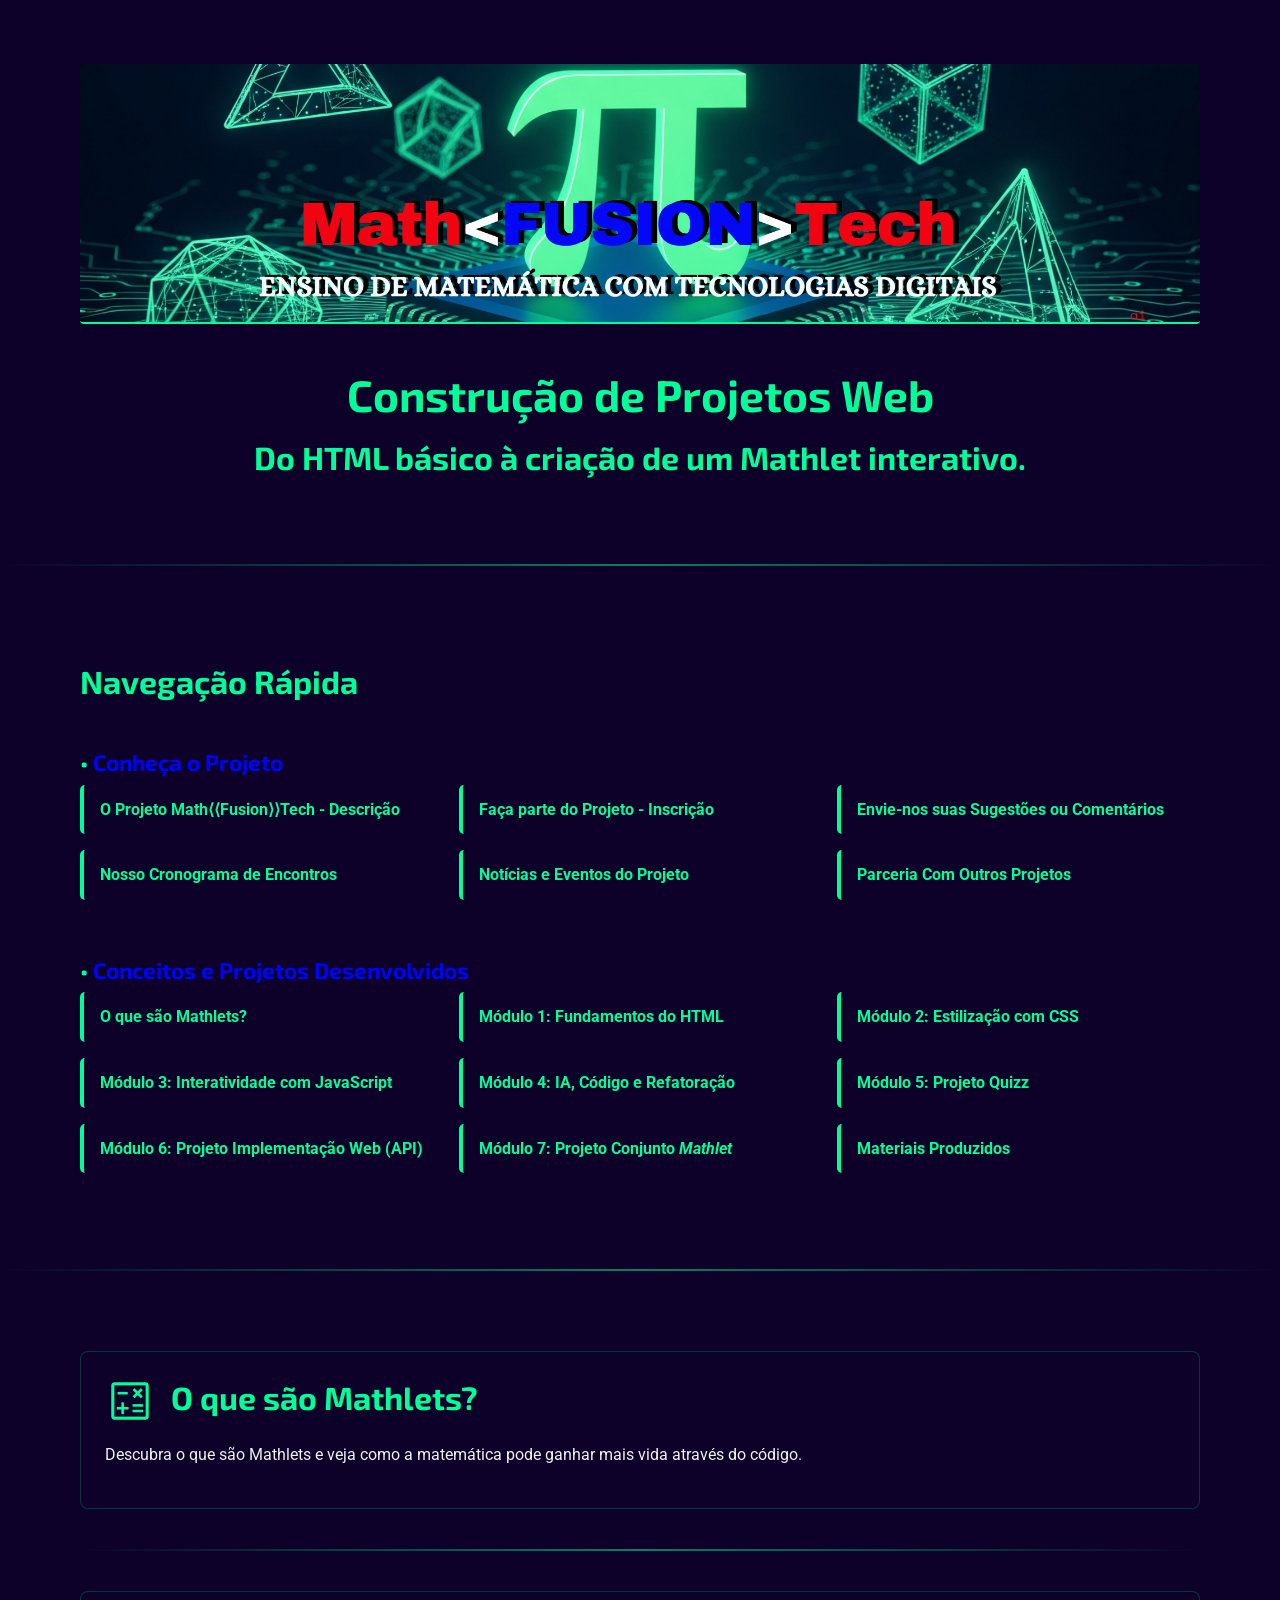
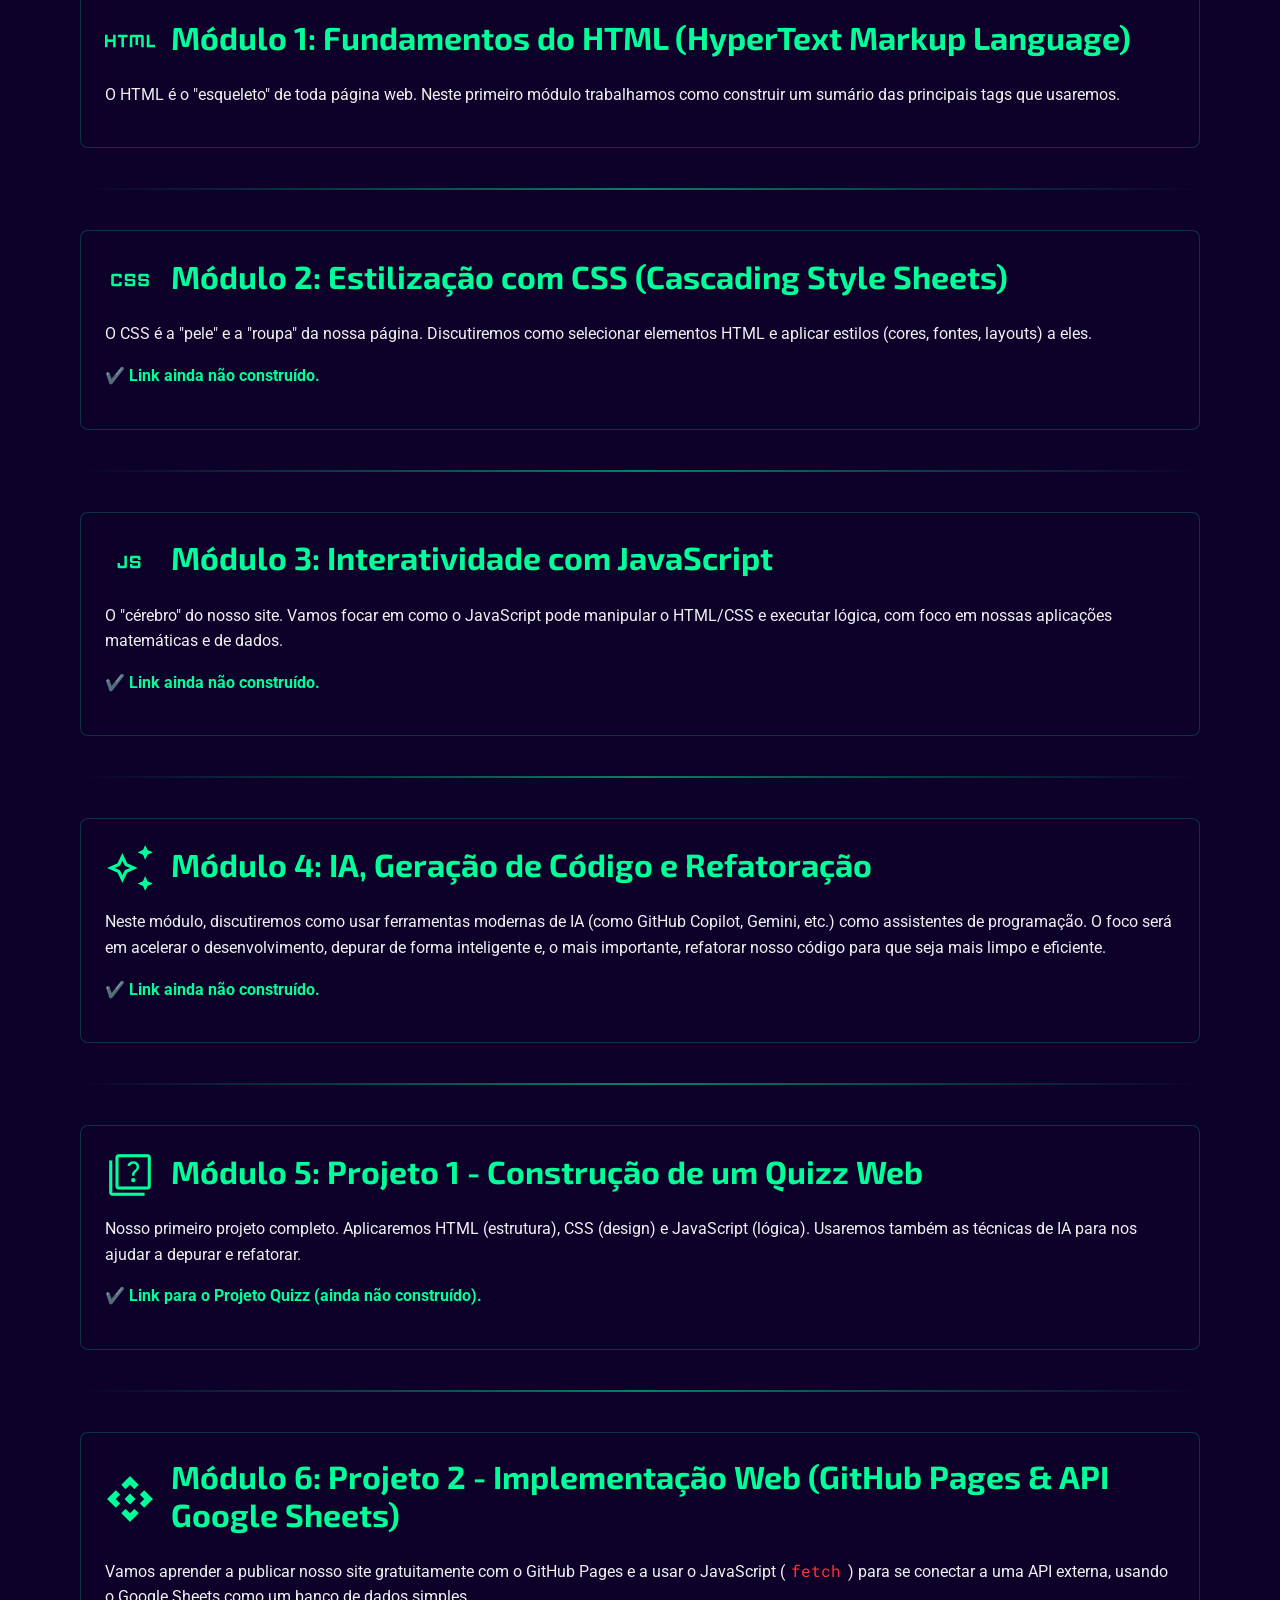
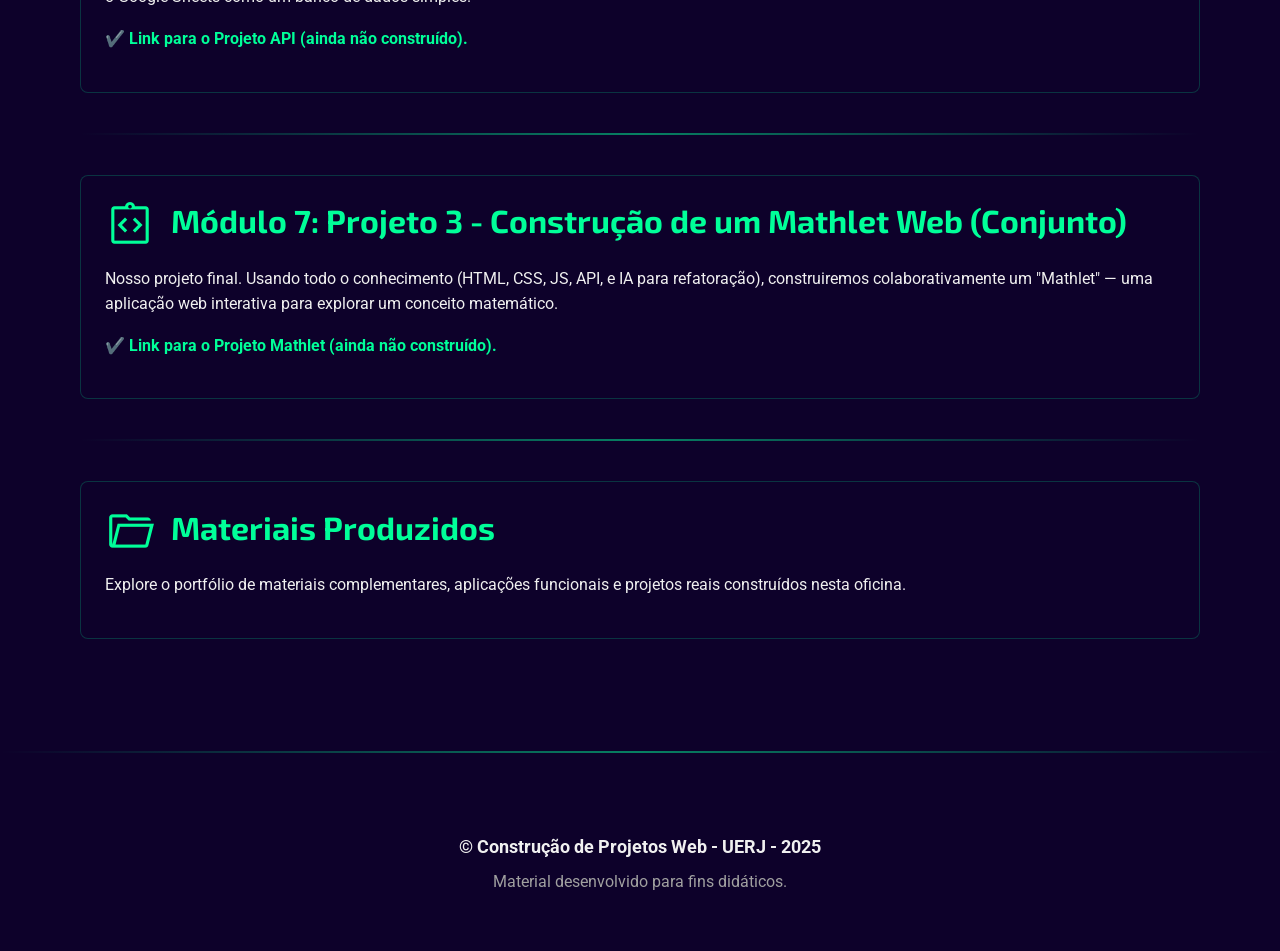
<file: index.html>
<!DOCTYPE html>
<html lang="pt-br">

<head>
    <meta charset="UTF-8">
    <meta name="viewport" content="width=device-width, initial-scale=1.0">

    <!-- Biblioteca de Ícones (Google Material Symbols) -->
    <link rel="stylesheet"
        href="https://fonts.googleapis.com/css2?family=Material+Symbols+Outlined:opsz,wght,FILL,GRAD@20..48,100..700,0..1,-50..200" />


    <link rel="stylesheet" href="styles/estiloIndex.css">

    <title>Math Fusion Tech - Projetos Web</title>
</head>

<body>

    <header class="site-header">
        <div id="fig-header">
            <figure class="site-banner">
                <img src="./img/BannerClassroom.png"
                    alt="Banner do projeto Math Fusion Tech, com o símbolo Pi e formas geométricas sobre um fundo de circuito.">
            </figure>
        </div>

        <p><br></p>

        <h1>Construção de Projetos Web</h1>

        <h2>Do HTML básico à criação de um Mathlet interativo.</h2>

    </header>

    <hr>

    <nav class="roteiro-navegacao" aria-label="Navegação Rápida do Roteiro">
        <h2>Navegação Rápida</h2>
        <br>
        <h3>&bullet; <span style="color:blue;">Conheça o Projeto</span></h3>
        <ul>
            <li>
                <a href="./pages/descricaoProjeto.html">O Projeto Math&langle;&langle;Fusion&rangle;&rangle;Tech -
                    Descrição</a>
            </li>

            <li>
                <a href="./pages/formulario.html">Faça parte do Projeto - Inscrição</a>
            </li>

            <li>
                <a href="./pages/comentarios.html">Envie-nos suas Sugestões ou Comentários </a>
            </li>

            <li>
                <a href="./pages/cronograma.html">Nosso Cronograma de Encontros</a>
            </li>

            <li>
                <a href="./pages/noticias.html">Notícias e Eventos do Projeto</a>
            </li>

            <li>
                <a href="./pages/parcerias.html">Parceria Com Outros Projetos </a>
            </li>
        </ul>

        <br>

        <h3>&bullet; <span style="color:blue;">Conceitos e Projetos Desenvolvidos</span></h3>
        <ul>
            <li><a href="#mathlet">O que são Mathlets?</a></li>
            <li><a href="#html">Módulo 1: Fundamentos do HTML</a></li>
            <li><a href="#css">Módulo 2: Estilização com CSS</a></li>
            <li><a href="#javascript">Módulo 3: Interatividade com JavaScript</a></li>
            <li><a href="#ia-refatoracao">Módulo 4: IA, Código e Refatoração</a></li>
            <li><a href="#projeto-quizz">Módulo 5: Projeto Quizz</a></li>
            <li><a href="#projeto-api">Módulo 6: Projeto Implementação Web (API)</a></li>
            <li><a href="#projeto-mathlet">Módulo 7: Projeto Conjunto <i>Mathlet</i></a></li>
            <li><a href="#producao">Materiais Produzidos</a></li>
        </ul>
    </nav>

    <hr>

    <main>

        <section id="mathlet">
            <div class="section-header">
                <span class="material-symbols-outlined icon-module">
                    calculate
                </span>

                <a href="./pages/OqueSaoMathlet.html">
                    <h2>O que são Mathlets?</h2>
                </a>

            </div>
            <p>
                Descubra o que são Mathlets e veja como a matemática pode ganhar mais vida através
                do
                código.
            </p>

            <!--<p>✔️ <a href="./OqueSaoMathles.html">Link para descrição dos <i>Mathlet</i> (ainda não construído)</a></p>-->
        </section>

        <hr>

        <section id="html">
            <div class="section-header">
                <span class="material-symbols-outlined icon-module">
                    html
                </span>
                <a href="./pages/modulo1.html">
                    <h2>Módulo 1: Fundamentos do HTML (HyperText Markup Language)</h2>
                </a>
            </div>
            <p>
                O HTML é o "esqueleto" de toda página web. Neste primeiro módulo trabalhamos como
                construir um sumário das principais tags que usaremos.
            </p>
            <!--<p>✔️ <a href="">Link ainda não construído.</a></p>-->
        </section>

        <hr>

        <section id="css">
            <div class="section-header">
                <span class="material-symbols-outlined icon-module">
                    css
                </span>
                <a href="./modulo2.html">
                    <h2>Módulo 2: Estilização com CSS (Cascading Style Sheets)</h2>
                </a>
            </div>
            <p>
                O CSS é a "pele" e a "roupa" da nossa página. Discutiremos como selecionar elementos HTML e aplicar
                estilos (cores, fontes, layouts) a eles.
            </p>
            <p>✔️ <a href="">Link ainda não construído.</a></p>
        </section>

        <hr>

        <section id="javascript">
            <div class="section-header">
                <span class="material-symbols-outlined icon-module">
                    javascript
                </span>
                <a href="./modulo3.html">
                    <h2>Módulo 3: Interatividade com JavaScript</h2>
                </a>
            </div>
            <p>
                O "cérebro" do nosso site. Vamos focar em como o JavaScript pode manipular o HTML/CSS e executar
                lógica,
                com foco em nossas aplicações matemáticas e de dados.
            </p>

            <p>✔️ <a href="">Link ainda não construído.</a></p>
        </section>

        <hr>

        <section id="ia-refatoracao">
            <div class="section-header">
                <span class="material-symbols-outlined icon-module">
                    auto_awesome
                </span>
                <a href="./modulo4.html">
                    <h2>Módulo 4: IA, Geração de Código e Refatoração</h2>
                </a>
            </div>
            <p>
                Neste módulo, discutiremos como usar ferramentas modernas de IA (como GitHub Copilot, Gemini, etc.)
                como
                assistentes de programação. O foco será em acelerar o desenvolvimento, depurar de forma inteligente
                e, o
                mais importante, refatorar nosso código para que seja mais limpo e eficiente.
            </p>
            <p>✔️ <a href="">Link ainda não construído.</a></p>
        </section>

        <hr>

        <section id="projeto-quizz">
            <div class="section-header">
                <span class="material-symbols-outlined icon-module">
                    quiz
                </span>
                <a href="./modulo5.html">
                    <h2>Módulo 5: Projeto 1 - Construção de um Quizz Web</h2>
                </a>
            </div>
            <p>
                Nosso primeiro projeto completo. Aplicaremos HTML (estrutura), CSS (design) e JavaScript (lógica).
                Usaremos também as técnicas de IA para nos ajudar a depurar e refatorar.
            </p>
            <p>✔️ <a href="quizz/index.html">Link para o Projeto Quizz (ainda não construído).</a></p>
        </section>

        <hr>

        <section id="projeto-api">
            <div class="section-header">
                <span class="material-symbols-outlined icon-module">
                    api
                </span>
                <a href="./modulo6.html"> <!-- O link apontava para modulo1.html, corrigi para modulo6.html -->
                    <h2>Módulo 6: Projeto 2 - Implementação Web (GitHub Pages & API Google Sheets)</h2>
                </a>
            </div>
            <p>
                Vamos aprender a publicar nosso site gratuitamente com o GitHub Pages e a usar o JavaScript
                (<code>fetch</code>) para se conectar a uma API externa, usando o Google Sheets como um banco de dados
                simples.
            </p>
            <p>✔️ <a href="api-project/index.html">Link para o Projeto API (ainda não construído).</a></p>
        </section>

        <hr>

        <!-- CORREÇÃO DE ID: Alterado de "projeto-mathlet" para "projeto-mathlet-final" para evitar duplicidade -->
        <section id="projeto-mathlet-final">
            <div class="section-header">
                <span class="material-symbols-outlined icon-module">
                    integration_instructions
                </span>
                <a href="./modulo7.html"> <!-- O link apontava para modulo1.html, corrigi para modulo7.html -->
                    <h2>Módulo 7: Projeto 3 - Construção de um Mathlet Web (Conjunto)</h2>
                </a>
            </div>
            <p>
                Nosso projeto final. Usando todo o conhecimento (HTML, CSS, JS, API, e IA para refatoração),
                construiremos colaborativamente um "Mathlet" — uma aplicação web interativa para explorar um conceito
                matemático.
            </p>
            <p>✔️ <a href="mathlet/index.html">Link para o Projeto Mathlet (ainda não construído).</a></p>
        </section>

        <hr>

        <section id="producao">
            <div class="section-header">
                <span class="material-symbols-outlined icon-module">
                    folder_open
                </span>
                <a href="./pages/materialProjeto.html">
                    <h2>Materiais Produzidos</h2>
                </a>
            </div>
            <p>
                Explore o portfólio de materiais complementares, aplicações funcionais e projetos reais construídos nesta oficina.
            </p>
            <!--<p>✔️ <a href="materiaisProduzidos.html">Link para os <i>Mathlet</i> (ainda não construído).</a></p>-->
        </section>

    </main>

    <hr>

    <footer>

        <p class="copyright">
            &copy; Construção de Projetos Web - UERJ - 2025
        </p>
        <p>
            Material desenvolvido para fins didáticos.
        </p>
    </footer>

</body>

</html>
</file>
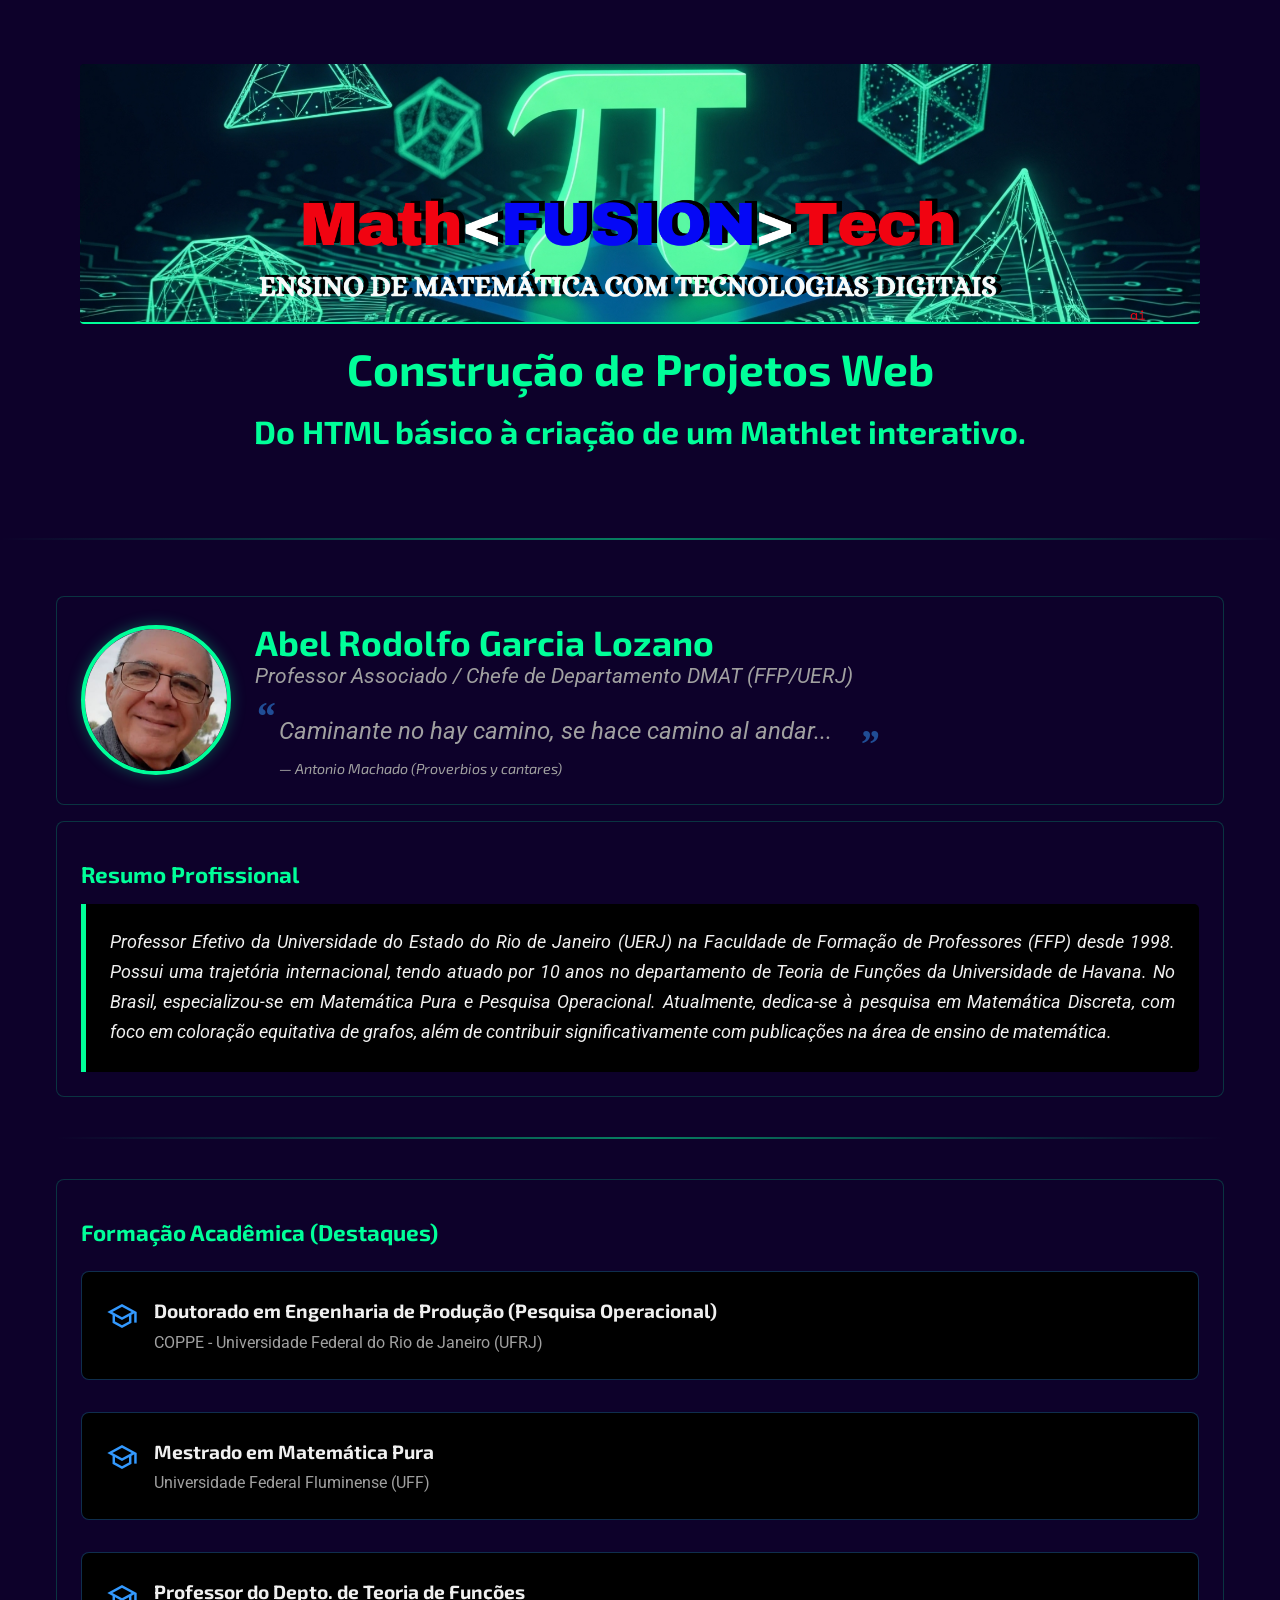
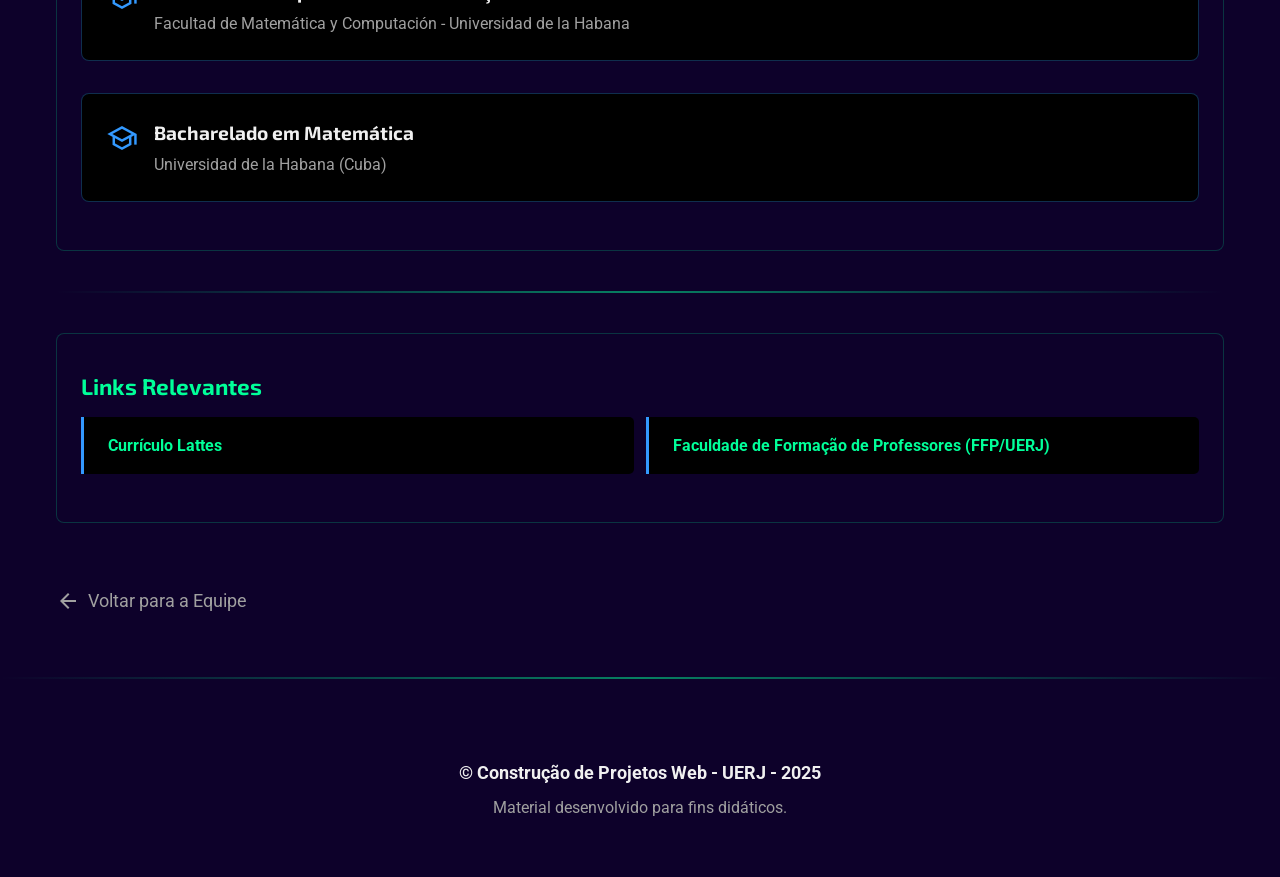
<file: pages/AbelLozano.html>
<!DOCTYPE html>
<html lang="pt-br">

<head>
    <meta charset="UTF-8">
    <meta name="viewport" content="width=device-width, initial-scale=1.0">
    <title>Perfil: Abel Lozano - Math&langle;&langle;Fusion&rangle;&rangle;Tech</title>

    <!-- 1. Estilo Principal (Reutilizado) -->
    <link rel="stylesheet" href="../styles/estiloIndex.css">

    <!-- 2. Estilo de Perfil (Reutilizado) -->
    <link rel="stylesheet" href="../styles/estiloPerfil.css">

    <!-- Biblioteca de Ícones (Google Material Symbols) -->
    <link rel="stylesheet"
        href="https://fonts.googleapis.com/css2?family=Material+Symbols+Outlined:opsz,wght,FILL,GRAD@20..48,100..700,0..1,-50..200" />
</head>

<body>

    <!-- Cabeçalho -->
    <header class="site-header">
        <div id="fig-header">
            <figure class="site-banner">
                <img src="../img/BannerClassroom.png"
                    alt="Banner do projeto Math Fusion Tech, com o símbolo Pi e formas geométricas sobre um fundo de circuito.">
            </figure>
        </div>
        <h1>Construção de Projetos Web</h1>
        <h2>Do HTML básico à criação de um Mathlet interativo.</h2>
    </header>

    <hr>

    <!-- Conteúdo Principal da Página -->
    <main class="main-perfil">

        <!-- Secção 1: Cabeçalho do Perfil -->
        <section class="perfil-header">

            <!-- Foto do Professor -->
            <figure class="perfil-foto">
                <!-- 
                  Lembre-se de adicionar a foto dele na pasta /img/ 
                  Nome sugerido: Foto_Abel.jpg
                -->
                <img src="../img/Foto_Abel.jpg" alt="Foto do Professor Abel Lozano">
            </figure>

            <div class="perfil-info">
                <h2>Abel Rodolfo Garcia Lozano</h2>
                <h3>Professor Associado / Chefe de Departamento DMAT (FFP/UERJ)</h3>

                <!-- Frase Motivacional -->
                <p id="frase-motivacional" style="font-size: 1.5rem;"><i>Caminante no hay camino, se hace camino al andar...</i></p>

                <!-- Autor da Frase -->
                <cite id="frase-autor">— Antonio Machado (Proverbios y cantares)</cite>
            </div>
        </section>

        <!-- Secção 2: Resumo Profissional -->
        <section class="perfil-resumo">
            <h3>Resumo Profissional</h3>
            <blockquote class="perfil-quote" style="text-align: justify;">
                Professor Efetivo da Universidade do Estado do Rio de Janeiro (UERJ) na Faculdade de Formação de
                Professores (FFP) desde 1998. Possui uma trajetória internacional, tendo atuado por 10 anos no
                departamento de Teoria de Funções da Universidade de Havana. No Brasil, especializou-se em Matemática
                Pura e Pesquisa Operacional. Atualmente, dedica-se à pesquisa em Matemática Discreta, com foco em
                coloração equitativa de grafos, além de contribuir significativamente com publicações na área de ensino
                de matemática.
            </blockquote>
        </section>

        <hr>

        <!-- Secção 3: Formação Acadêmica -->
        <section class="perfil-formacao">
            <h3>Formação Acadêmica (Destaques)</h3>

            <ul class="formacao-list">
                <li>
                    <span class="material-symbols-outlined icon">school</span>
                    <div>
                        <h4>Doutorado em Engenharia de Produção (Pesquisa Operacional)</h4>
                        <p>COPPE - Universidade Federal do Rio de Janeiro (UFRJ)</p>
                    </div>
                </li>
                <li>
                    <span class="material-symbols-outlined icon">school</span>
                    <div>
                        <h4>Mestrado em Matemática Pura</h4>
                        <p>Universidade Federal Fluminense (UFF)</p>
                    </div>
                </li>
                <li>
                    <span class="material-symbols-outlined icon">school</span>
                    <div>
                        <h4>Professor do Depto. de Teoria de Funções</h4>
                        <p>Facultad de Matemática y Computación - Universidad de la Habana</p>
                    </div>
                </li>
                <li>
                    <span class="material-symbols-outlined icon">school</span>
                    <div>
                        <h4>Bacharelado em Matemática</h4>
                        <p>Universidad de la Habana (Cuba)</p>
                    </div>
                </li>
            </ul>
        </section>

        <hr>

        <!-- Secção 4: Links Relevantes -->
        <section class="perfil-links">
            <h3>Links Relevantes</h3>

            <ul class="links-list">
                <!-- Adicione o link do Lattes dele aqui se tiver -->
                <li><a href="http://lattes.cnpq.br/2491988220432622" target="_blank" rel="noopener noreferrer">Currículo Lattes</a></li>
                <li><a href="https://www.ffp.uerj.br/matematica" target="_blank" rel="noopener noreferrer">Faculdade de Formação
                        de Professores (FFP/UERJ)</a></li>
            </ul>
        </section>

        <!-- Link de Voltar -->
        <!-- Aponta para a página 'sobre.html' onde está a lista da equipe -->
        <a href="./sobre.html" class="link-voltar">
            <span class="material-symbols-outlined">
                arrow_back
            </span>
            Voltar para a Equipe
        </a>

    </main>

    <hr>

    <!-- Rodapé -->
    <footer>
        <p class="copyright">
            &copy; Construção de Projetos Web - UERJ - 2025
        </p>
        <p>
            Material desenvolvido para fins didáticos.
        </p>
    </footer>

</body>

</html>
</file>
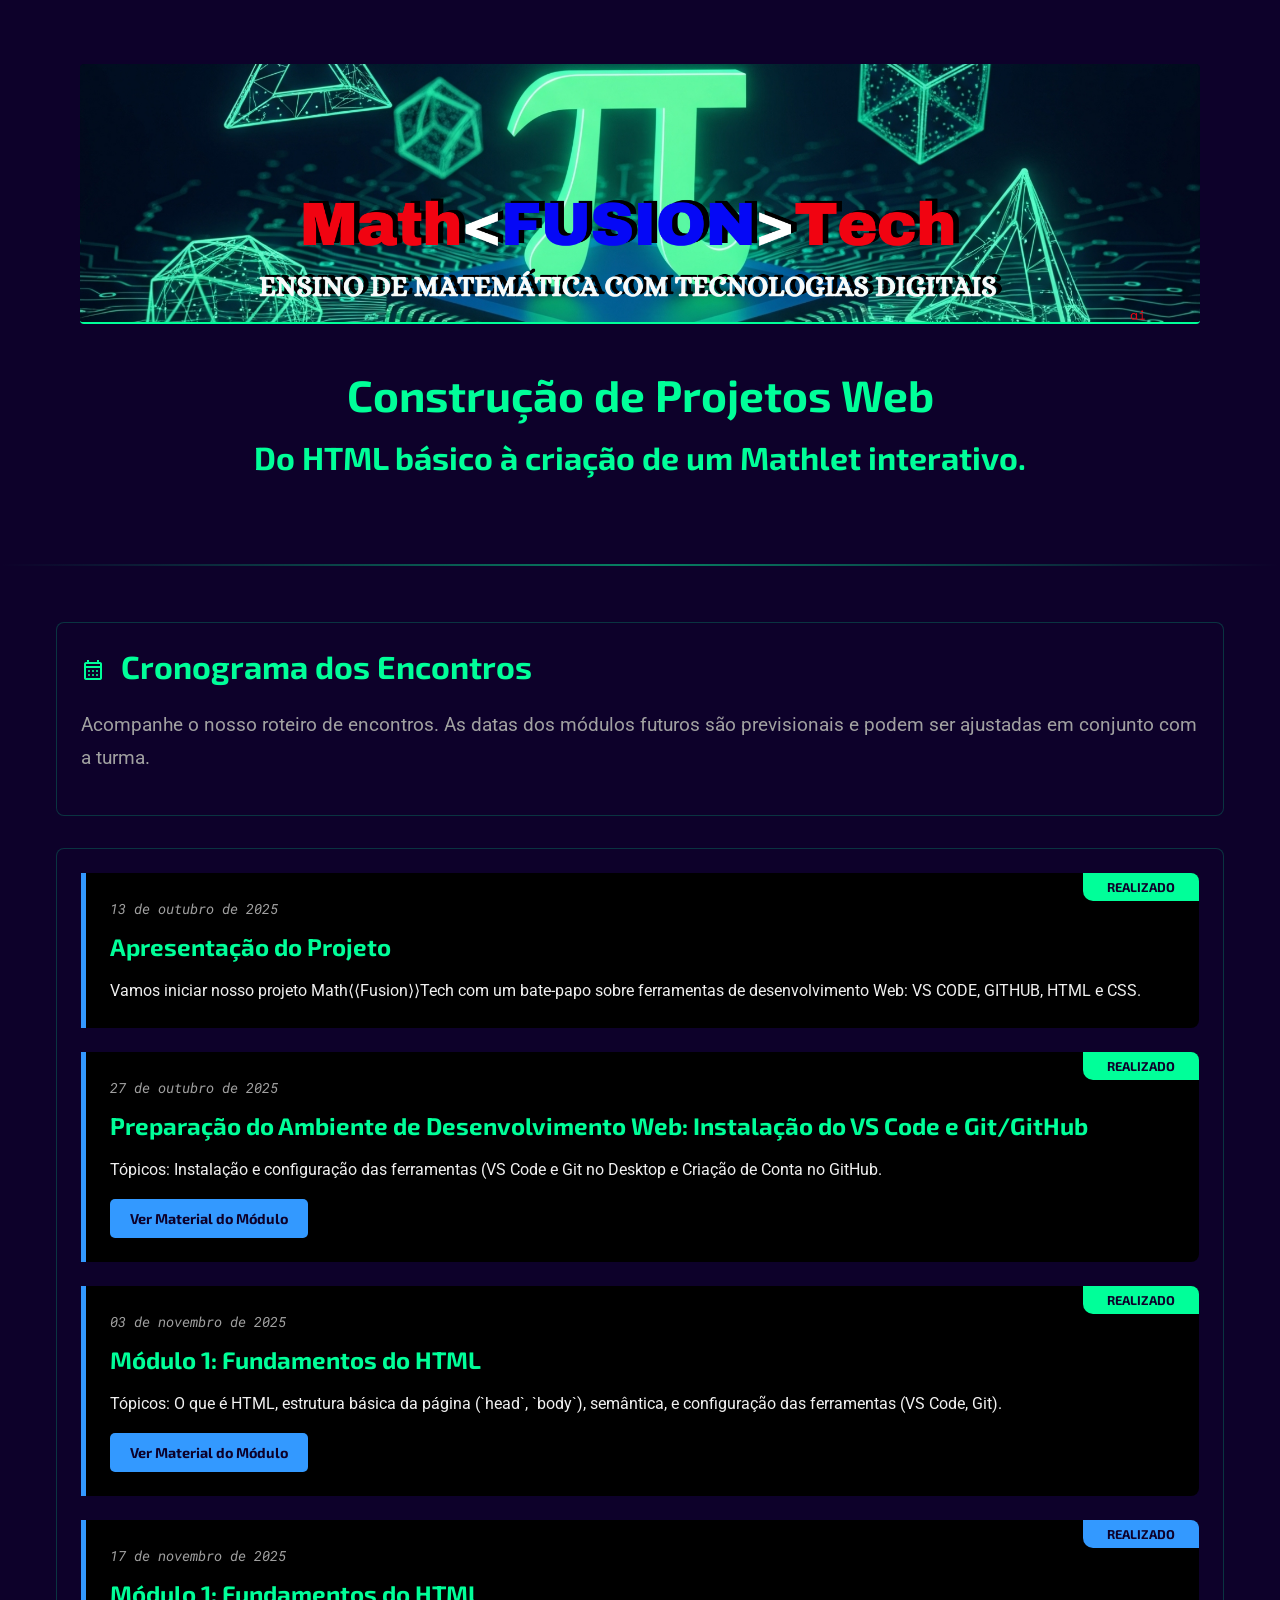
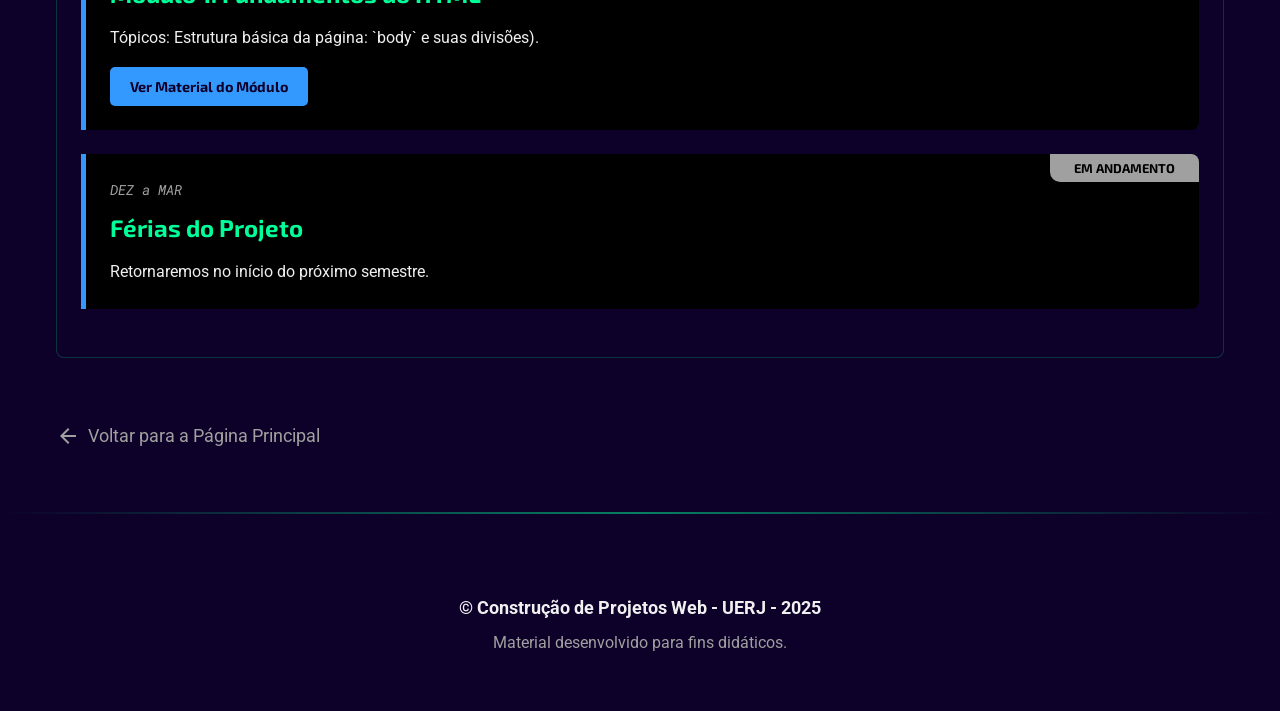
<file: pages/cronograma.html>
<!DOCTYPE html>
<html lang="pt-br">

<head>
    <meta charset="UTF-8">
    <meta name="viewport" content="width=device-width, initial-scale=1.0">
    <title>Cronograma - Math&langle;&langle;Fusion&rangle;&rangle;Tech</title>

    <!-- 1. Estilo Principal (Reutilizado) -->
    <link rel="stylesheet" href="../styles/estiloIndex.css">

    <!-- 2. Novo Estilo (Específico para esta página) -->
    <link rel="stylesheet" href="../styles/estiloCronograma.css">

    <!-- Biblioteca de Ícones (Google Material Symbols) -->
    <link rel="stylesheet"
        href="https://fonts.googleapis.com/css2?family=Material+Symbols+Outlined:opsz,wght,FILL,GRAD@20..48,100..700,0..1,-50..200" />
</head>

<body>

    <!-- O Cabeçalho é reutilizado da página principal -->
    <header class="site-header">
        <div id="fig-header">
            <figure class="site-banner">
                <img src="../img/BannerClassroom.png"
                    alt="Banner do projeto Math Fusion Tech, com o símbolo Pi e formas geométricas sobre um fundo de circuito.">
            </figure>
        </div>
        <br>
        <h1>Construção de Projetos Web</h1>
        <h2>Do HTML básico à criação de um Mathlet interativo.</h2>

    </header>

    <hr>

    <!-- Conteúdo Principal da Página -->
    <main class="main-cronograma">

        <!-- Secção 1: Cabeçalho -->
        <section class="cronograma-header">
            <div class="section-header">
                <span class="material-symbols-outlined icon-module">
                    calendar_month
                </span>
                <h2>Cronograma dos Encontros</h2>
            </div>
            <p class="intro-paragraph">
                Acompanhe o nosso roteiro de encontros. As datas dos módulos futuros são previsionais e podem ser
                ajustadas em conjunto com a turma.
            </p>
        </section>

        <!-- Secção 2: Linha do Tempo (Timeline) -->
        <section class="timeline-container">
            <ul class="cronograma-list">

                <!-- Encontro 1: Apresentação (Exemplo de "Realizado") -->
                <li class="encontro-card">
                    <!-- O status 'status-realizado' muda a cor -->

                    <div class="card-status status-realizado">Realizado</div>
                    <div class="card-data">13 de outubro de 2025</div>
                    <h4>Apresentação do Projeto</h4>
                    <p>Vamos iniciar nosso projeto Math&langle;&langle;Fusion&rangle;&rangle;Tech com um bate-papo sobre
                        ferramentas de
                        desenvolvimento Web: VS CODE, GITHUB,
                        HTML e CSS.</p>
                    <!--a href="./modulo1.html" class="card-link">Ver Material do Módulo</a-->
                </li>

                <!-- Encontro 2: Instalação de Ferramentas Web (Exemplo de "Realizado") -->
                <li class="encontro-card">
                    <!-- O status 'status-realizado' muda a cor -->
                    <div class="card-status status-realizado">Realizado</div>
                    <div class="card-data">27 de outubro de 2025</div>
                    <h4>Preparação do Ambiente de Desenvolvimento Web: Instalação do VS Code e Git/GitHub</h4>
                    <p>Tópicos: Instalação e configuração das
                        ferramentas (VS Code e Git no Desktop e Criação de Conta no GitHub.</p>
                    <a href="./modulo1.html" class="card-link">Ver Material do Módulo</a>
                </li>

                <!-- Encontro 3: Inicio do HTML (Exemplo de "Realizado") -->
                <li class="encontro-card">
                    <!-- O status 'status-realizado' muda a cor -->
                    <div class="card-status status-realizado">Realizado</div>
                    <div class="card-data">03 de novembro de 2025</div>
                    <h4>Módulo 1: Fundamentos do HTML</h4>
                    <p>Tópicos: O que é HTML, estrutura básica da página (`head`, `body`), semântica, e configuração das
                        ferramentas (VS Code, Git).</p>
                    <a href="./modulo1.html" class="card-link">Ver Material do Módulo</a>
                </li>

                <!-- Encontro 4 (Exemplo de "Próximo") -->
                <li class="encontro-card">
                    <div class="card-status status-proximo">Realizado</div>
                    <div class="card-data">17 de novembro de 2025</div>
                    <h4>Módulo 1: Fundamentos do HTML</h4>
                    <p>Tópicos: Estrutura básica da página: `body` e suas divisões).</p>
                    <a href="./modulo2.html" class="card-link">Ver Material do Módulo</a>
                </li>

                <!-- Encontro 3 (Exemplo de "Aguardando") -->
                <li class="encontro-card">
                    <div class="card-status">Em andamento</div>
                    <div class="card-data">DEZ a MAR</div>
                    <h4>Férias do Projeto</h4>
                    <p>Retornaremos no início do próximo semestre.</p>
                </li>

                <!-- Encontro 4 (Exemplo de "Aguardando") -->
                <!-- <li class="encontro-card">
                    <div class="card-status"></div>
                    <div class="card-data"><!--15 de Dezembro de 2025</div>
                    <h4>Módulo 4: IA e Refatoração</h4>
                    <p>Tópicos: Usando IA (GitHub Copilot, Gemini) como assistente de programação para depurar e
                        otimizar código.</p>
                </li>

                <!-- Adicione mais <li>...</li> aqui conforme os módulos avançam -->

            </ul>
        </section>


        <!-- Link de Voltar -->
        <a href="../index.html" class="link-voltar">
            <span class="material-symbols-outlined">
                arrow_back
            </span>
            Voltar para a Página Principal
        </a>

    </main>

    <hr>

    <!-- O Rodapé é reutilizado -->
    <footer>
        <p class="copyright">
            &copy; Construção de Projetos Web - UERJ - 2025
        </p>
        <p>
            Material desenvolvido para fins didáticos.
        </p>
    </footer>

</body>

</html>
</file>
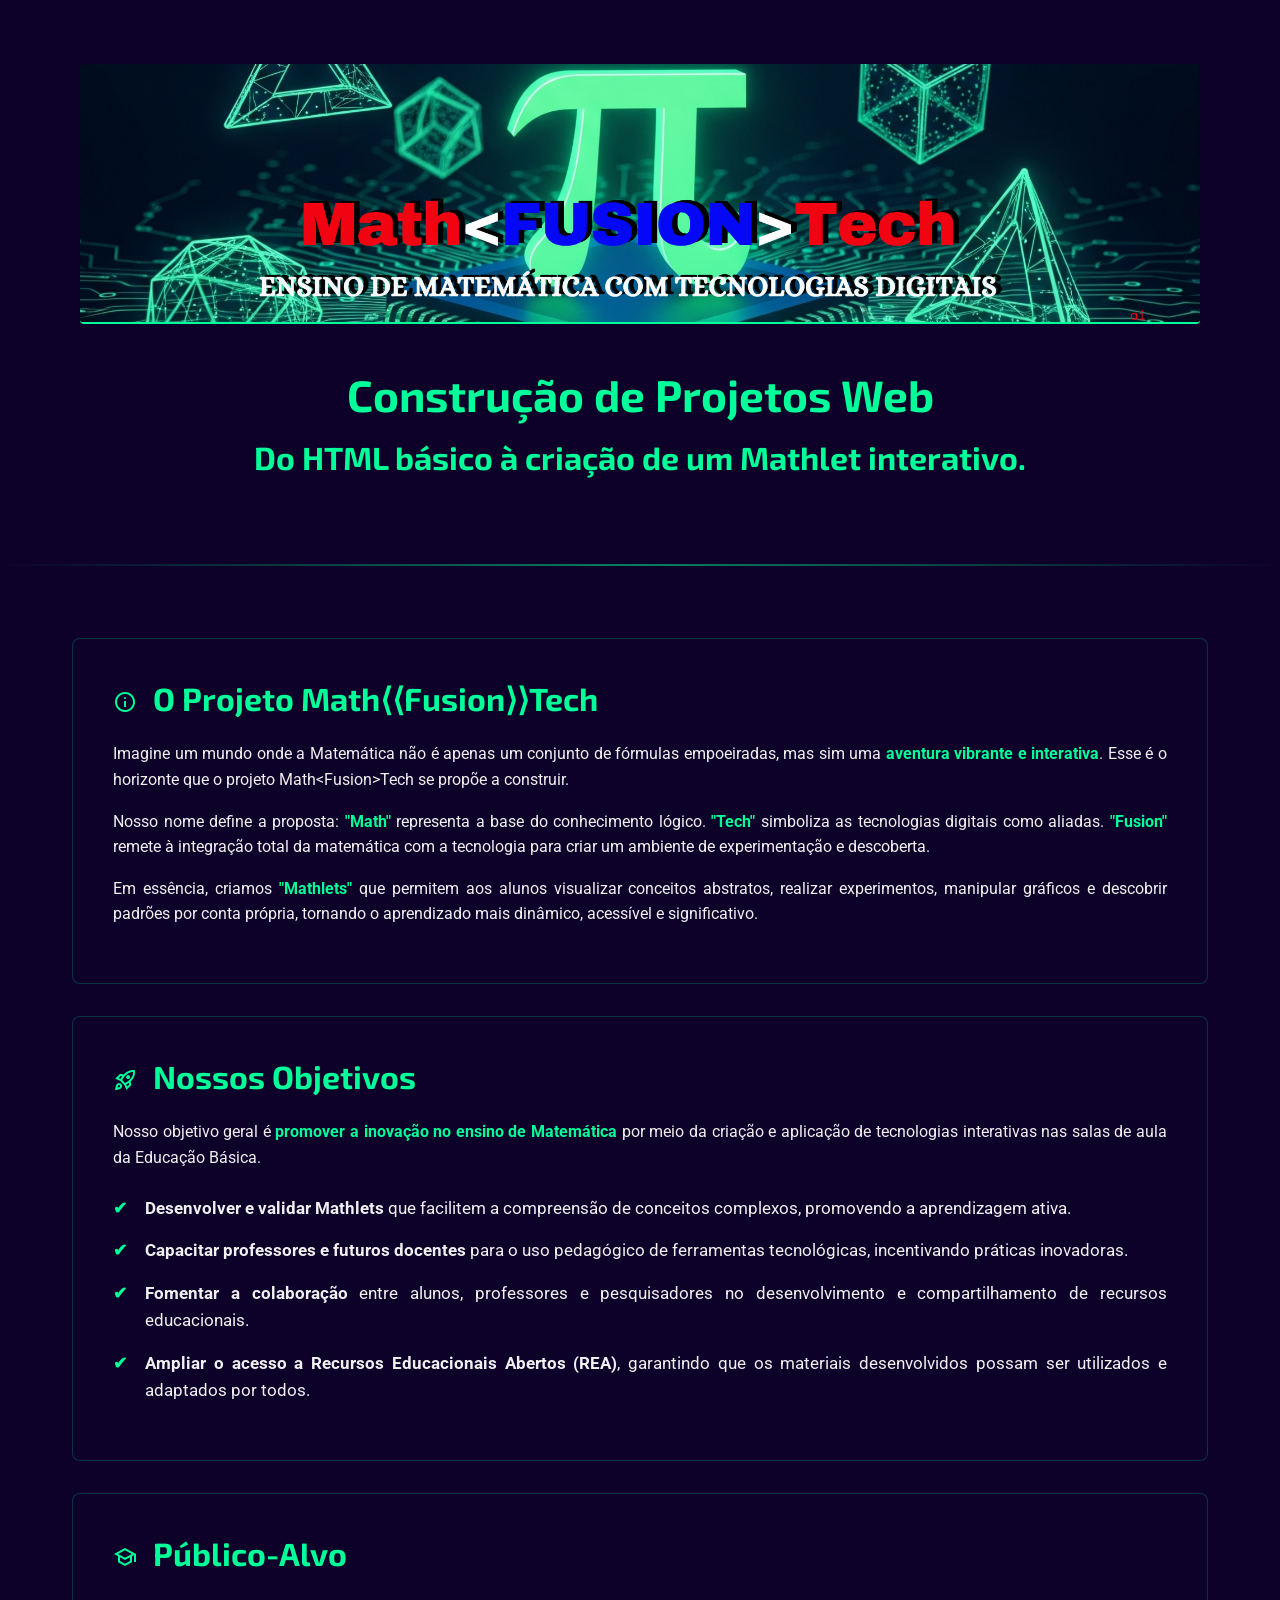
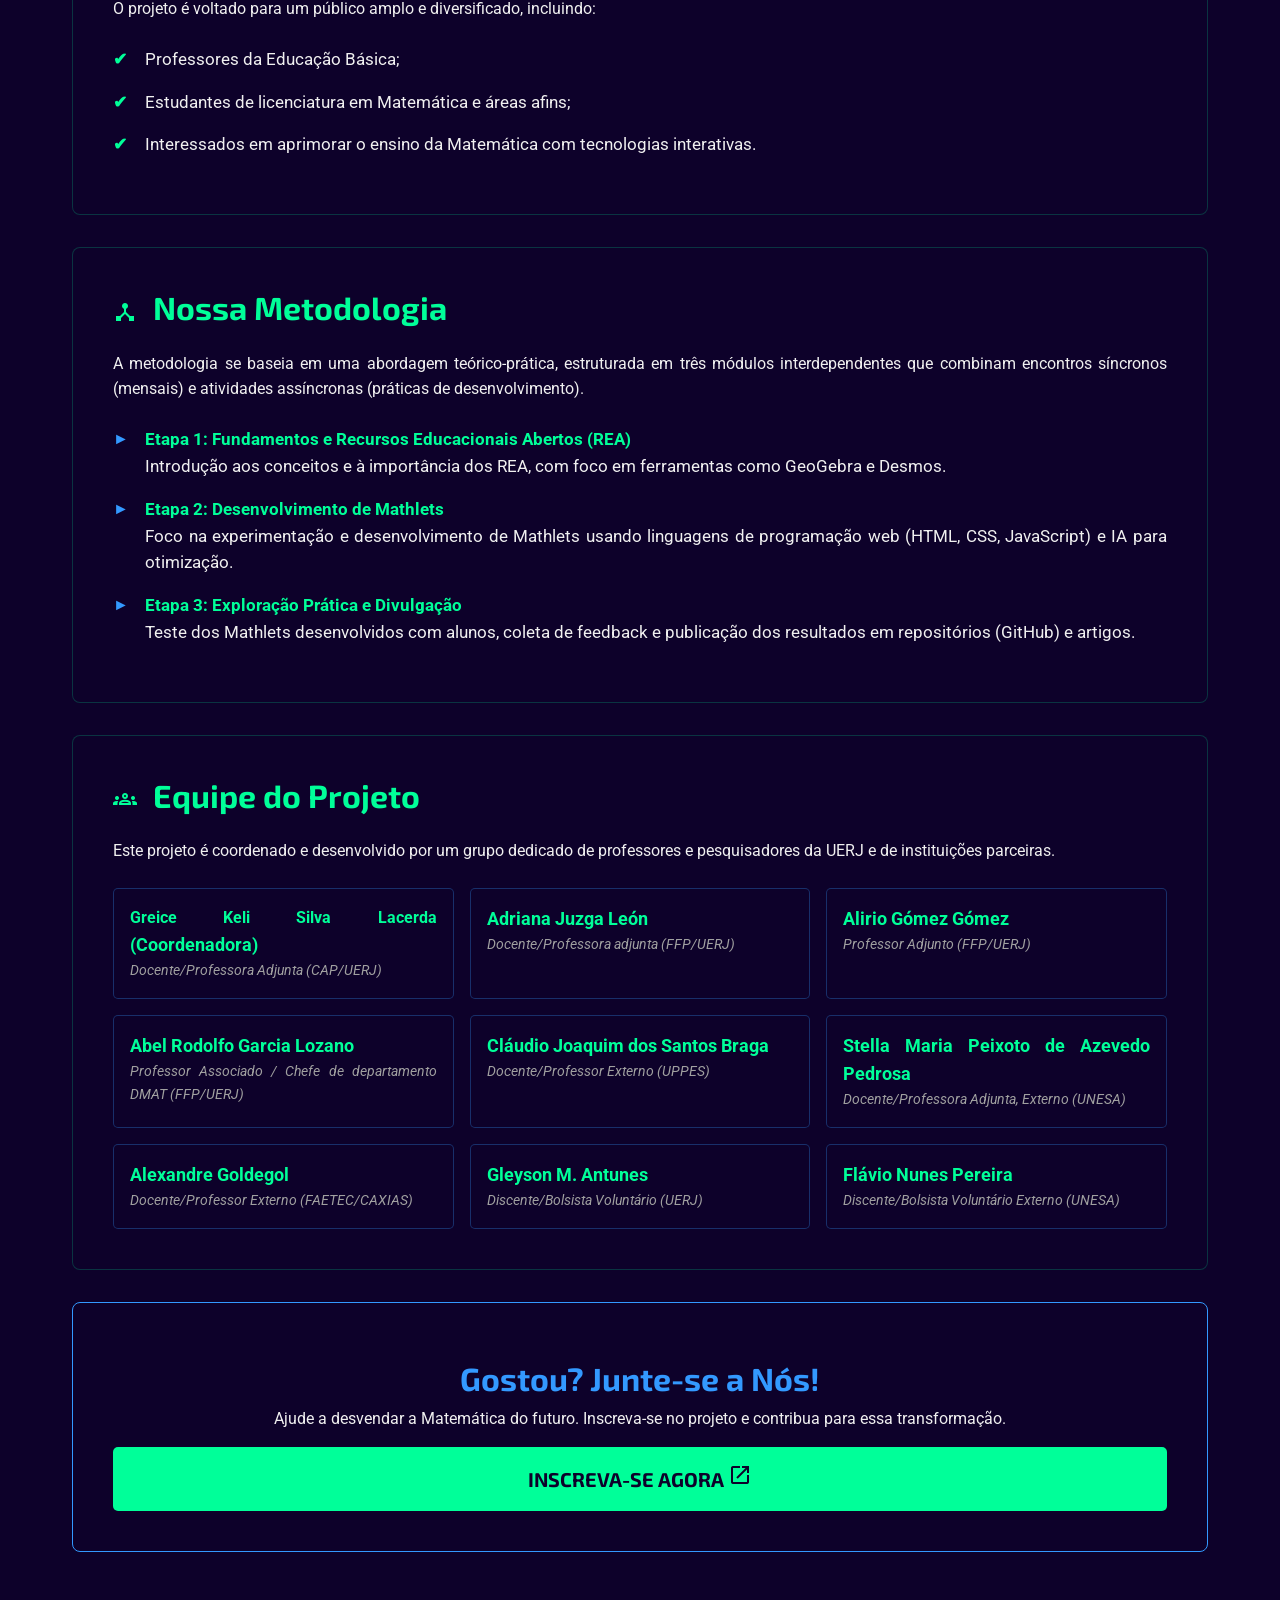
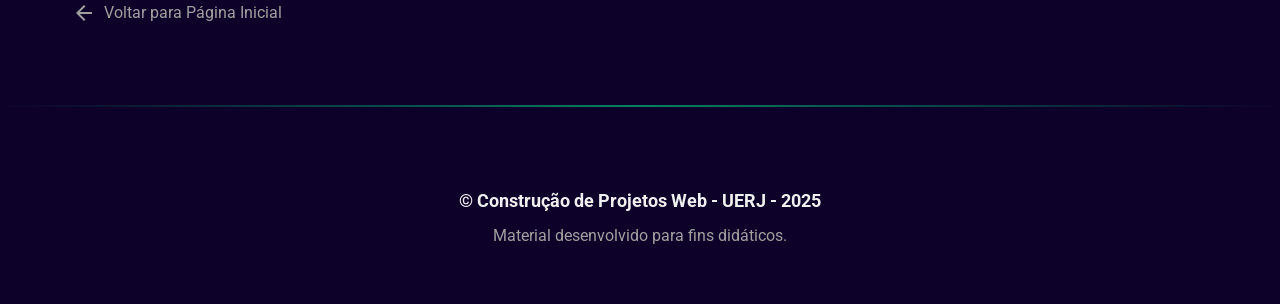
<file: pages/descricaoProjeto.html>
<!DOCTYPE html>
<html lang="pt-br">

<head>
    <meta charset="UTF-8">
    <meta name="viewport" content="width=device-width, initial-scale=1.0">

    <!-- 1. Estilo Principal (Reutilizado) -->
    <link rel="stylesheet" href="../styles/estiloIndex.css">

    <!-- 2. Novo Estilo (Específico para esta página) -->
    <link rel="stylesheet" href="../styles/estiloDescricaoProjeto.css">

    <!-- Biblioteca de Ícones (Google Material Symbols) -->
    <link rel="stylesheet"
        href="https://fonts.googleapis.com/css2?family=Material+Symbols+Outlined:opsz,wght,FILL,GRAD@20..48,100..700,0..1,-50..200" />

    <title>Sobre o Math&langle;&langle;Fusion&rangle;&rangle;Tech</title>
</head>

<body>

    <!-- O Cabeçalho é reutilizado da página principal -->
    <header class="site-header">
        <div id="fig-header">
            <figure class="site-banner">
                <img src="../img/BannerClassroom.png"
                    alt="Banner do projeto Math Fusion Tech, com o símbolo Pi e formas geométricas sobre um fundo de circuito.">
            </figure>
        </div>

        <p><br></p>

        <h1>Construção de Projetos Web</h1>

        <h2>Do HTML básico à criação de um Mathlet interativo.</h2>


    </header>

    <hr>

    <!-- Conteúdo Principal da Página Sobre -->
    <main class="main-sobre">

        <section class="about-container">
            <div class="section-header">
                <span class="material-symbols-outlined icon-module">
                    info
                </span>
                <h2>O Projeto Math&langle;&langle;Fusion&rangle;&rangle;Tech</h2>
            </div>

            <p>
                Imagine um mundo onde a Matemática não é apenas um conjunto de fórmulas empoeiradas, mas sim uma
                <strong>aventura vibrante e interativa</strong>. Esse é o horizonte que o projeto Math&lt;Fusion&gt;Tech
                se propõe a construir.
            </p>
            <p>
                Nosso nome define a proposta: <strong>"Math"</strong> representa a base do conhecimento lógico.
                <strong>"Tech"</strong> simboliza as tecnologias digitais como aliadas. <strong>"Fusion"</strong> remete
                à integração total da matemática com a tecnologia para criar um ambiente de experimentação e descoberta.
            </p>
            <p>
                Em essência, criamos <a href="./OqueSaoMathles.html">
                    <strong>"Mathlets"</strong>
                </a> que permitem aos alunos visualizar conceitos abstratos, realizar experimentos, manipular
                gráficos e descobrir padrões por conta própria, tornando o aprendizado mais dinâmico, acessível e
                significativo.
            </p>

            <!-- Imagem do Cartaz 
            <figure class="poster-image-container">
                <img src="../img/Cartaz de Chamada do Projeto 2025.jpg"
                    alt="Cartaz de Chamada do Projeto Math Fusion Tech 2025">
            </figure>-->

        </section>

        <section class="about-container">
            <div class="section-header">
                <span class="material-symbols-outlined icon-module">
                    rocket_launch
                </span>
                <h2>Nossos Objetivos</h2>
            </div>
            <p>Nosso objetivo geral é <strong>promover a inovação no ensino de Matemática</strong> por meio da criação e
                aplicação de tecnologias interativas nas salas de aula da Educação Básica.</p>
            <ul class="lista-objetivos">
                <li>
                    <strong>Desenvolver e validar Mathlets</strong> que facilitem a compreensão de conceitos complexos,
                    promovendo a aprendizagem ativa.
                </li>
                <li>
                    <strong>Capacitar professores e futuros docentes</strong> para o uso pedagógico de ferramentas
                    tecnológicas, incentivando práticas inovadoras.
                </li>
                <li>
                    <strong>Fomentar a colaboração</strong> entre alunos, professores e pesquisadores no desenvolvimento
                    e compartilhamento de recursos educacionais.
                </li>
                <li>
                    <strong>Ampliar o acesso a Recursos Educacionais Abertos (REA)</strong>, garantindo que os materiais
                    desenvolvidos possam ser utilizados e adaptados por todos.
                </li>
            </ul>
        </section>

        <section class="about-container">
            <div class="section-header">
                <span class="material-symbols-outlined icon-module">
                    school
                </span>
                <h2>Público-Alvo</h2>
            </div>
            <p>O projeto é voltado para um público amplo e diversificado, incluindo:</p>
            <ul class="lista-publico">
                <li>Professores da Educação Básica;</li>
                <li>Estudantes de licenciatura em Matemática e áreas afins;</li>
                <li>Interessados em aprimorar o ensino da Matemática com tecnologias interativas.</li>
            </ul>
        </section>

        <section class="about-container">
            <div class="section-header">
                <span class="material-symbols-outlined icon-module">
                    device_hub
                </span>
                <h2>Nossa Metodologia</h2>
            </div>
            <p>A metodologia se baseia em uma abordagem teórico-prática, estruturada em três módulos interdependentes
                que combinam encontros síncronos (mensais) e atividades assíncronas (práticas de desenvolvimento).</p>
            <ul class="lista-modulos">
                <li><strong>Etapa 1: Fundamentos e Recursos Educacionais Abertos (REA)</strong><br>
                    Introdução aos conceitos e à importância dos REA, com foco em ferramentas como GeoGebra e Desmos.
                </li>
                <li><strong>Etapa 2: Desenvolvimento de Mathlets</strong><br>
                    Foco na experimentação e desenvolvimento de Mathlets usando linguagens de programação web (HTML,
                    CSS, JavaScript) e IA para otimização.
                </li>
                <li><strong>Etapa 3: Exploração Prática e Divulgação</strong><br>
                    Teste dos Mathlets desenvolvidos com alunos, coleta de feedback e publicação dos resultados em
                    repositórios (GitHub) e artigos.
                </li>
            </ul>
        </section>

        <section class="about-container">
            <div class="section-header">
                <span class="material-symbols-outlined icon-module">
                    groups
                </span>
                <h2>Equipe do Projeto</h2>
            </div>
            <p>Este projeto é coordenado e desenvolvido por um grupo dedicado de professores e pesquisadores da UERJ e
                de instituições parceiras.</p>

            <div class="team-list">
                <!-- Os nomes são extraídos do .docx -->
                <div class="team-member">
                    <a href="./GreiceLacerda.html"><b style="text-align: left;">Greice Keli Silva Lacerda</b></a>
                    <strong>(Coordenadora)</strong>
                    <p>Docente/Professora Adjunta (CAP/UERJ)</p>
                </div>

                <div class="team-member">
                    <a href="./AdrianaLeon.html"><strong>Adriana Juzga León</strong></a>
                    <p>Docente/Professora adjunta (FFP/UERJ)</p>
                </div>

                <div class="team-member">
                    <a href="./AlirioGomez.html"><strong>Alirio Gómez Gómez</strong></a>
                    <p>Professor Adjunto (FFP/UERJ)</p>
                </div>

                <div class="team-member">
                    <a href="./AbelLozano.html"><strong>Abel Rodolfo Garcia Lozano</strong></a>
                    <p>Professor Associado / Chefe de departamento DMAT (FFP/UERJ)</p>
                </div>

                <div class="team-member">
                    <a href="./ClaudioBraga.html"><strong>Cláudio Joaquim dos Santos Braga</strong></a>
                    <p>Docente/Professor Externo (UPPES)</p>
                </div>

                <div class="team-member">
                    <a href="./StellaPedrosa.html"><strong>Stella Maria Peixoto de Azevedo Pedrosa</strong></a>
                    <p>Docente/Professora Adjunta, Externo (UNESA)</p>
                </div>

                <div class="team-member">
                    <a href="./AlexandreGoldegol.html"><strong>Alexandre Goldegol</strong></a>
                    <p>Docente/Professor Externo (FAETEC/CAXIAS)</p>
                </div>

                <div class="team-member">
                    <a href="./Gleyson.html"><strong>Gleyson M. Antunes </strong></a>
                    <p>Discente/Bolsista Voluntário (UERJ)</p>
                </div>

                <div class="team-member">
                    <a href="./FlávioNuper.html"><strong>Flávio Nunes Pereira </strong></a>
                    <p>Discente/Bolsista Voluntário Externo (UNESA)</p>
                </div>

            </div>
        </section>

        <!-- Call to Action (CTA) -->
        <section class="about-container cta-section">
            <h2>Gostou? Junte-se a Nós!</h2>
            <p>Ajude a desvendar a Matemática do futuro. Inscreva-se no projeto e contribua para essa transformação.</p>
            <a href="./formulario.html" target="_blank" rel="noopener noreferrer" class="btn btn-primary btn-cta">
                Inscreva-se Agora
                
                <span class="material-symbols-outlined">
                    open_in_new
                </span>
            </a>
            
        </section>

        <!-- Voltar -->
        <a href="../index.html" class="link-voltar">
            <span class="material-symbols-outlined">
                arrow_back
            </span>
            Voltar para Página Inicial
        </a>

    </main>

    <hr>

    <!-- O Rodapé também é reutilizado -->
    <footer>
        <p class="copyright">
            &copy; Construção de Projetos Web - UERJ - 2025
        </p>
        <p>
            Material desenvolvido para fins didáticos.
        </p>
    </footer>

</body>

</html>
</file>
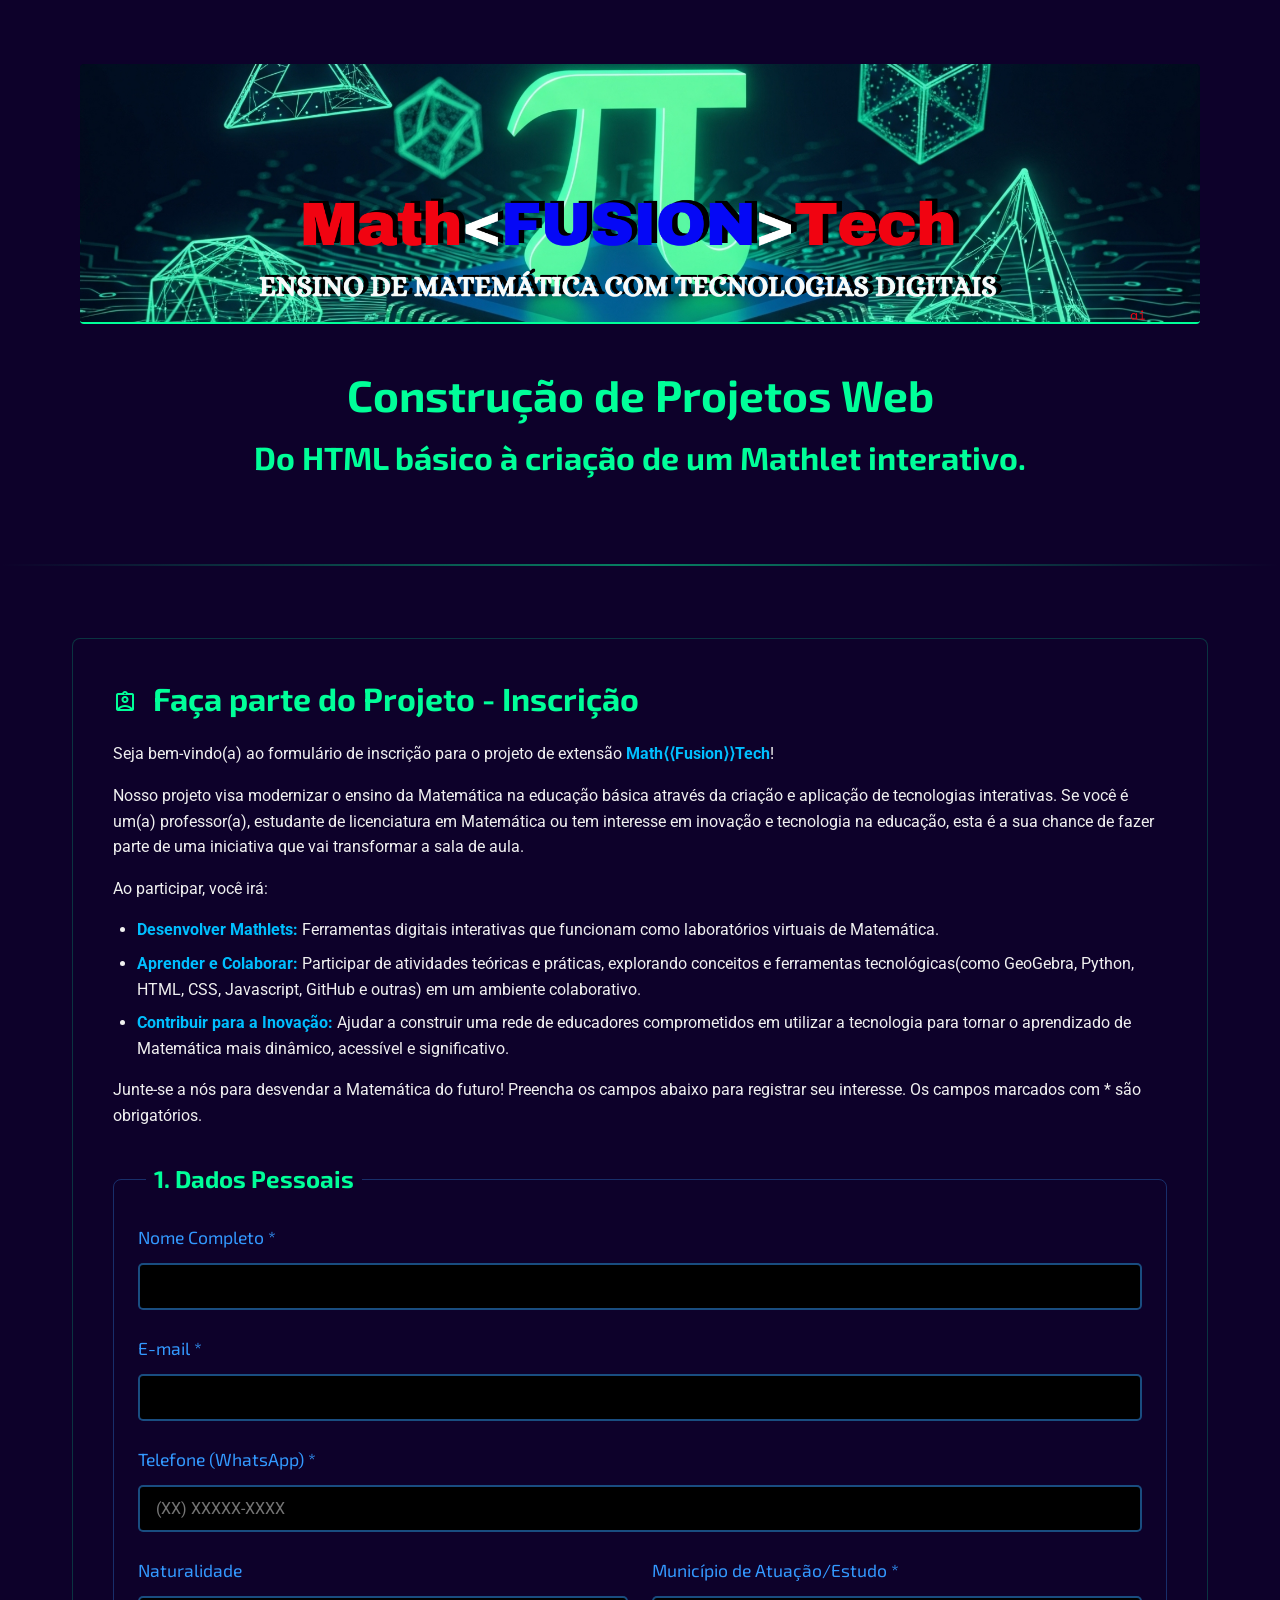
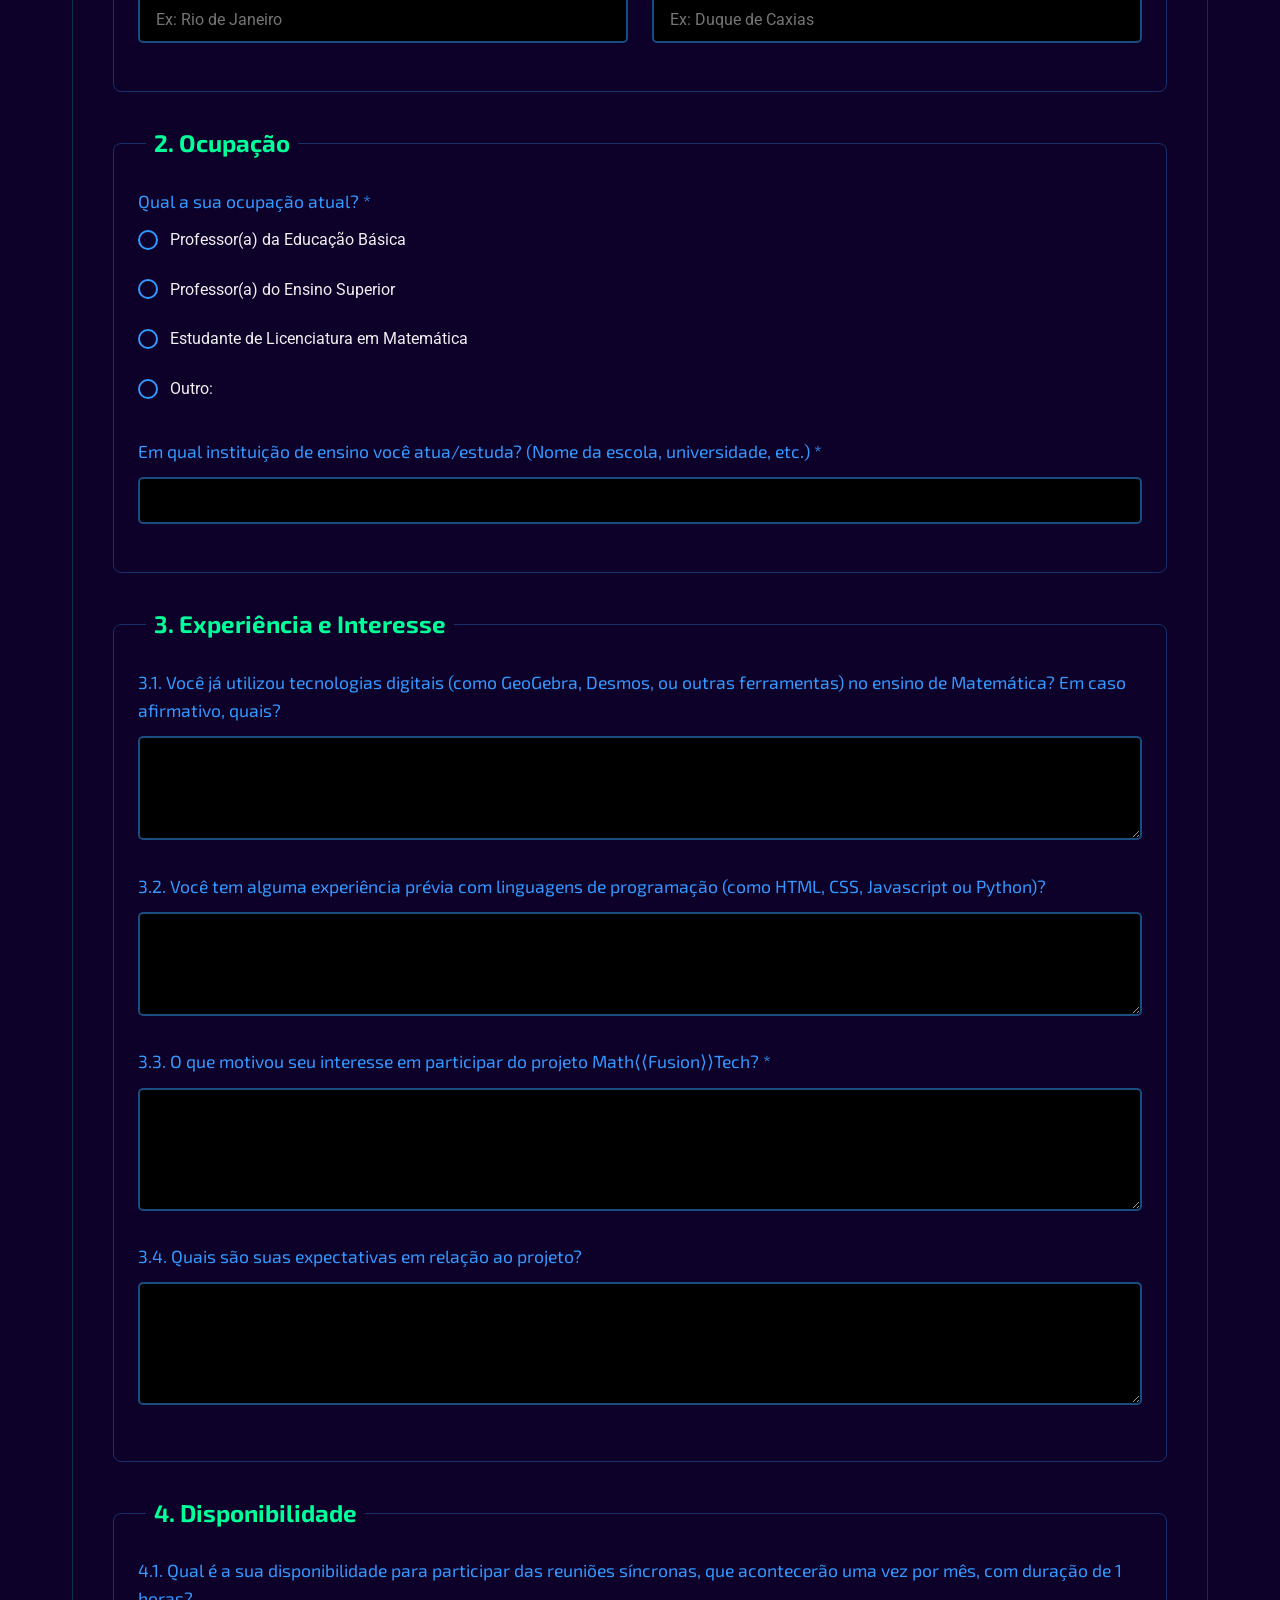
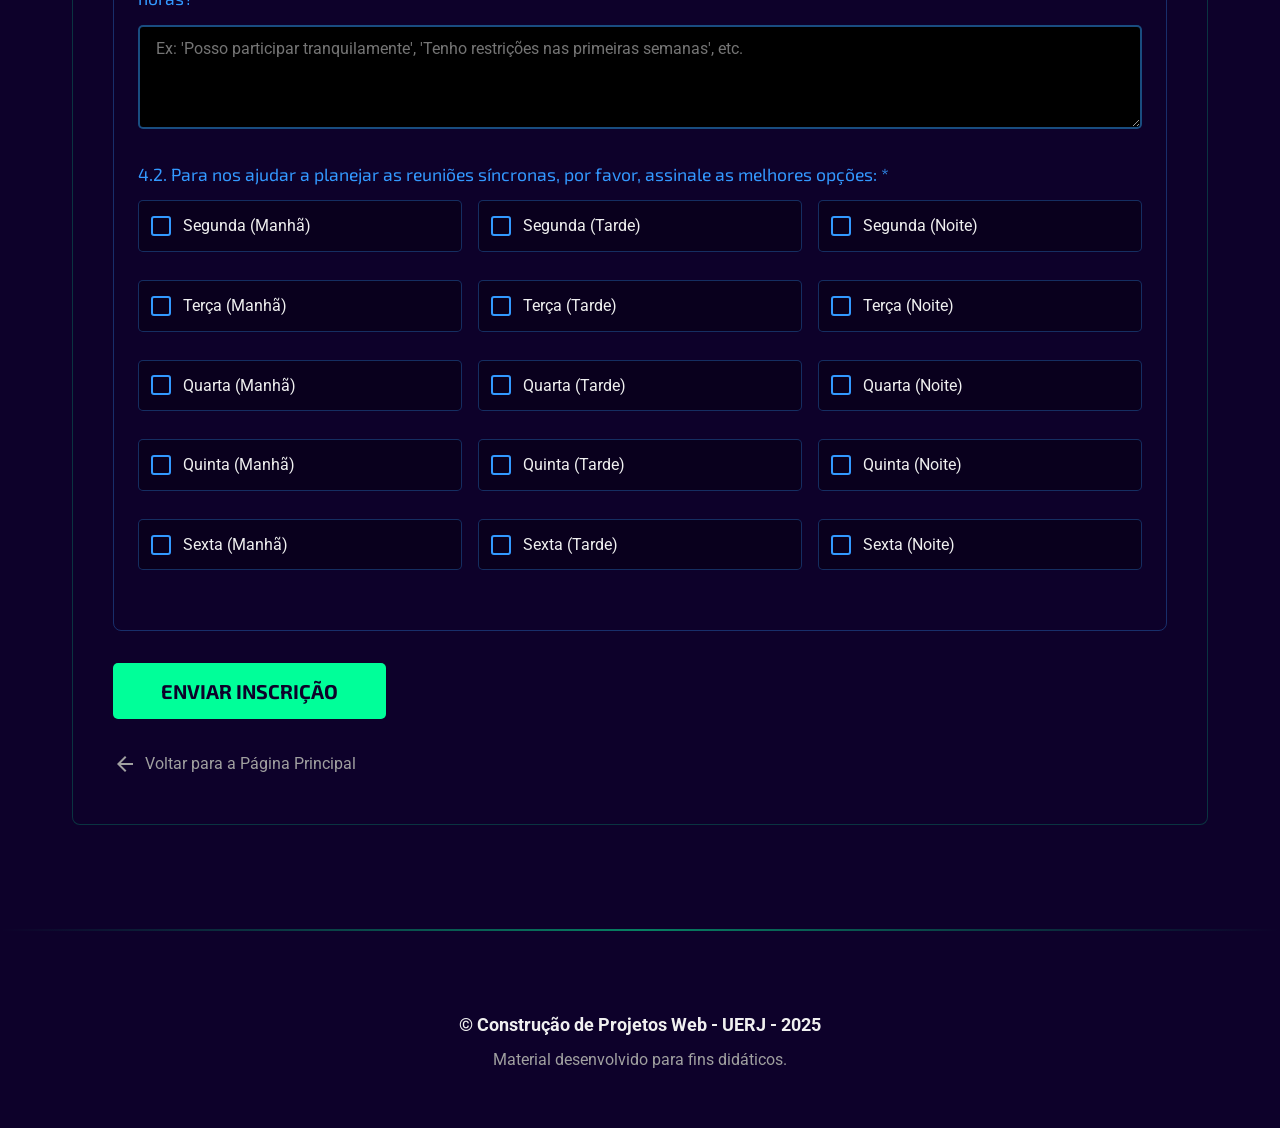
<file: pages/formulario.html>
<!DOCTYPE html>
<html lang="pt-br">

<head>
    <meta charset="UTF-8">
    <meta name="viewport" content="width=device-width, initial-scale=1.0">

    <!-- 1. Estilo Principal (Caminho Corrigido) -->
    <link rel="stylesheet" href="../styles/estiloIndex.css">

    <!-- 2. Novo Estilo (Caminho Corrigido) -->
    <link rel="stylesheet" href="../styles/estiloFormulario.css">

    <!-- Biblioteca de Ícones (Google Material Symbols) -->
    <link rel="stylesheet"
        href="https://fonts.googleapis.com/css2?family=Material+Symbols+Outlined:opsz,wght,FILL,GRAD@20..48,100..700,0..1,-50..200" />

    <title>Inscrição - Math&langle;&langle;Fusion&rangle;&rangle;Tech</title>
</head>

<body>

    <!-- Cabeçalho (Corrigido e Restaurado) -->
    <header class="site-header">
        <div id="fig-header">
            <figure class="site-banner">
                <!-- Caminho da Imagem Corrigido -->
                <img src="../img/BannerClassroom.png"
                    alt="Banner do projeto Math Fusion Tech, com o símbolo Pi e formas geométricas sobre um fundo de circuito.">
            </figure>
        </div>

        <br>

        <h1>Construção de Projetos Web</h1>
        <h2>Do HTML básico à criação de um Mathlet interativo.</h2>

        
    </header>

    <hr>

    <!-- Conteúdo Principal da Página de Formulário -->
    <main class="main-formulario">

        <section class="form-container">
            <div class="section-header">
                <span class="material-symbols-outlined icon-module">
                    assignment_ind
                </span>
                <h2>Faça parte do Projeto - Inscrição</h2>
            </div>

            <!-- A Mensagem de Status foi movida para baixo, para junto do botão 'Enviar' -->

            <p>
                Seja bem-vindo(a) ao formulário de inscrição para o projeto de extensão
                <strong>Math&langle;&langle;Fusion&rangle;&rangle;Tech</strong>!
            </p>

            <p>Nosso projeto visa modernizar o ensino da Matemática na educação básica através da criação e aplicação de
                tecnologias interativas. Se você é um(a) professor(a), estudante de licenciatura em Matemática ou tem
                interesse em inovação e tecnologia na educação, esta é a sua chance de fazer parte de uma iniciativa que
                vai transformar a sala de aula.
            </p>

            <p>
                Ao participar, você irá:
            </p>

            <ul class="lista-beneficios">
                <li>
                    <strong>Desenvolver Mathlets:</strong> Ferramentas digitais interativas que funcionam como
                    laboratórios
                    virtuais de Matemática.
                </li>

                <li>
                    <strong>Aprender e Colaborar:</strong> Participar de atividades teóricas e práticas, explorando
                    conceitos e
                    ferramentas tecnológicas(como GeoGebra, Python, HTML, CSS, Javascript, GitHub e outras) em um
                    ambiente colaborativo.
                </li>

                <li>
                    <strong>Contribuir para a Inovação:</strong> Ajudar a construir uma rede de educadores comprometidos
                    em
                    utilizar a tecnologia para tornar o aprendizado de Matemática mais dinâmico, acessível e
                    significativo.
                </li>
            </ul>

            <p>
                Junte-se a nós para desvendar a Matemática do futuro! Preencha os campos abaixo para registrar seu
                interesse. Os campos marcados com * são obrigatórios.
            </p>

            <form id="form-inscricao" class="tech-form">

                <!-- Bloco 1: Dados Pessoais -->
                <fieldset>
                    <legend>1. Dados Pessoais</legend>
                    <div class="form-group">
                        <label for="nome">Nome Completo *</label>
                        <input type="text" id="nome" name="nome" class="form-control" required>
                    </div>
                    <div class="form-group">
                        <label for="email">E-mail *</label>
                        <input type="email" id="email" name="email" class="form-control" required>
                    </div>
                    <div class="form-group">
                        <label for="telefone">Telefone (WhatsApp) *</label>
                        <input type="tel" id="telefone" name="telefone" class="form-control"
                            placeholder="(XX) XXXXX-XXXX" required>
                    </div>
                    <div class="form-group-grid">
                        <div class="form-group">
                            <label for="naturalidade">Naturalidade</label>
                            <input type="text" id="naturalidade" name="naturalidade" class="form-control"
                                placeholder="Ex: Rio de Janeiro">
                        </div>
                        <div class="form-group">
                            <label for="municipio">Município de Atuação/Estudo *</label>
                            <input type="text" id="municipio" name="municipio" class="form-control"
                                placeholder="Ex: Duque de Caxias" required>
                        </div>
                    </div>
                </fieldset>

                <!-- Bloco 2: Ocupação -->
                <fieldset>
                    <legend>2. Ocupação</legend>
                    <div class="form-group">
                        <label>Qual a sua ocupação atual? *</label>
                        <div class="radio-group">
                            <label><input type="radio" name="ocupacao" value="Professor(a) da Educação Básica" required>
                                Professor(a) da Educação Básica</label>
                            <label><input type="radio" name="ocupacao" value="Professor(a) do Ensino Superior">
                                Professor(a) do Ensino Superior</label>
                            <label><input type="radio" name="ocupacao" value="Estudante de Licenciatura em Matemática">
                                Estudante de Licenciatura em Matemática</label>
                            <label><input type="radio" name="ocupacao" value="Outro"> Outro:</label>
                        </div>
                        <input type="text" id="ocupacao-outro" name="ocupacao-outro" class="form-control"
                            placeholder="Por favor, especifique" style="display: none; margin-top: 10px;">
                    </div>
                    <div class="form-group">
                        <label for="instituicao">Em qual instituição de ensino você atua/estuda? (Nome da escola,
                            universidade, etc.) *</label>
                        <input type="text" id="instituicao" name="instituicao" class="form-control" required>
                    </div>
                </fieldset>

                <!-- Bloco 3: Perguntas Abertas -->
                <fieldset>
                    <legend>3. Experiência e Interesse</legend>
                    <div class="form-group">
                        <label for="tecnologia">3.1. Você já utilizou tecnologias digitais (como GeoGebra, Desmos, ou
                            outras
                            ferramentas) no ensino de Matemática? Em caso afirmativo, quais?</label>
                        <textarea id="tecnologia" name="tecnologia" class="form-control" rows="4"></textarea>
                    </div>
                    <div class="form-group">
                        <label for="programacao">3.2. Você tem alguma experiência prévia com linguagens de programação
                            (como
                            HTML, CSS, Javascript ou Python)?</label>
                        <textarea id="programacao" name="programacao" class="form-control" rows="4"></textarea>
                    </div>
                    <div class="form-group">
                        <label for="interesse">3.3. O que motivou seu interesse em participar do projeto
                            Math&langle;&langle;Fusion&rangle;&rangle;Tech? *</label>
                        <textarea id="interesse" name="interesse" class="form-control" rows="5" required></textarea>
                    </div>
                    <div class="form-group">
                        <label for="expectativas">3.4. Quais são suas expectativas em relação ao projeto?</label>
                        <textarea id="expectativas" name="expectativas" class="form-control" rows="5"></textarea>
                    </div>
                </fieldset>

                <!-- Bloco 4: Disponibilidade -->
                <fieldset>
                    <legend>4. Disponibilidade</legend>
                    <div class="form-group">
                        <label for="disponibilidade-texto">4.1. Qual é a sua disponibilidade para participar das
                            reuniões
                            síncronas, que acontecerão uma vez por mês, com duração de 1 horas?</label>
                        <textarea id="disponibilidade-texto" name="disponibilidade-texto" class="form-control" rows="4"
                            placeholder="Ex: 'Posso participar tranquilamente', 'Tenho restrições nas primeiras semanas', etc."></textarea>
                    </div>
                    <div class="form-group">
                        <label>4.2. Para nos ajudar a planejar as reuniões síncronas, por favor, assinale as melhores
                            opções:
                            *</label>
                        <div class="horario-grid">
                            <!-- Segunda -->
                            <label><input type="checkbox" name="disponibilidade-horario" value="Segunda - Manhã">
                                Segunda (Manhã)</label>
                            <label><input type="checkbox" name="disponibilidade-horario" value="Segunda - Tarde">
                                Segunda (Tarde)</label>
                            <label><input type="checkbox" name="disponibilidade-horario" value="Segunda - Noite">
                                Segunda (Noite)</label>
                            <!-- Terça -->
                            <label><input type="checkbox" name="disponibilidade-horario" value="Terça - Manhã"> Terça
                                (Manhã)</label>
                            <label><input type="checkbox" name="disponibilidade-horario" value="Terça - Tarde"> Terça
                                (Tarde)</label>
                            <label><input type="checkbox" name="disponibilidade-horario" value="Terça - Noite"> Terça
                                (Noite)</label>
                            <!-- Quarta -->
                            <label><input type="checkbox" name="disponibilidade-horario" value="Quarta - Manhã"> Quarta
                                (Manhã)</label>
                            <label><input type="checkbox" name="disponibilidade-horario" value="Quarta - Tarde"> Quarta
                                (Tarde)</label>
                            <label><input type="checkbox" name="disponibilidade-horario" value="Quarta - Noite"> Quarta
                                (Noite)</label>
                            <!-- Quinta -->
                            <label><input type="checkbox" name="disponibilidade-horario" value="Quinta - Manhã"> Quinta
                                (Manhã)</label>
                            <label><input type="checkbox" name="disponibilidade-horario" value="Quinta - Tarde"> Quinta
                                (Tarde)</label>
                            <label><input type="checkbox" name="disponibilidade-horario" value="Quinta - Noite"> Quinta
                                (Noite)</label>
                            <!-- Sexta -->
                            <label><input type="checkbox" name="disponibilidade-horario" value="Sexta - Manhã"> Sexta
                                (Manhã)</label>
                            <label><input type="checkbox" name="disponibilidade-horario" value="Sexta - Tarde"> Sexta
                                (Tarde)</label>
                            <label><input type="checkbox" name="disponibilidade-horario" value="Sexta - Noite"> Sexta
                                (Noite)</label>
                        </div>
                    </div>
                </fieldset>

                <div class="form-submission-area">
                    <button type="submit" id="btn-enviar-inscricao" class="btn btn-primary">
                        <span id="btn-text">Enviar Inscrição</span>
                        <span id="btn-loader" class="loader" style="display: none;"></span>
                    </button>
                    <p id="status-message" class="status-message" style="display: none;"></p>
                </div>

            </form>

            <!-- Link de Voltar (Caminho Corrigido) -->
            <a href="../index.html" class="link-voltar">
                <span class="material-symbols-outlined">
                    arrow_back
                </span>
                Voltar para a Página Principal
            </a>

        </section>

    </main>

    <hr>

    <!-- O Rodapé é reutilizado -->
    <footer>
        <p class="copyright">
            &copy; Construção de Projetos Web - UERJ - 2025
        </p>
        <p>
            Material desenvolvido para fins didáticos.
        </p>
    </footer>

    <script src="../logic/formulario.js" defer></script>

</body>

</html>
</file>
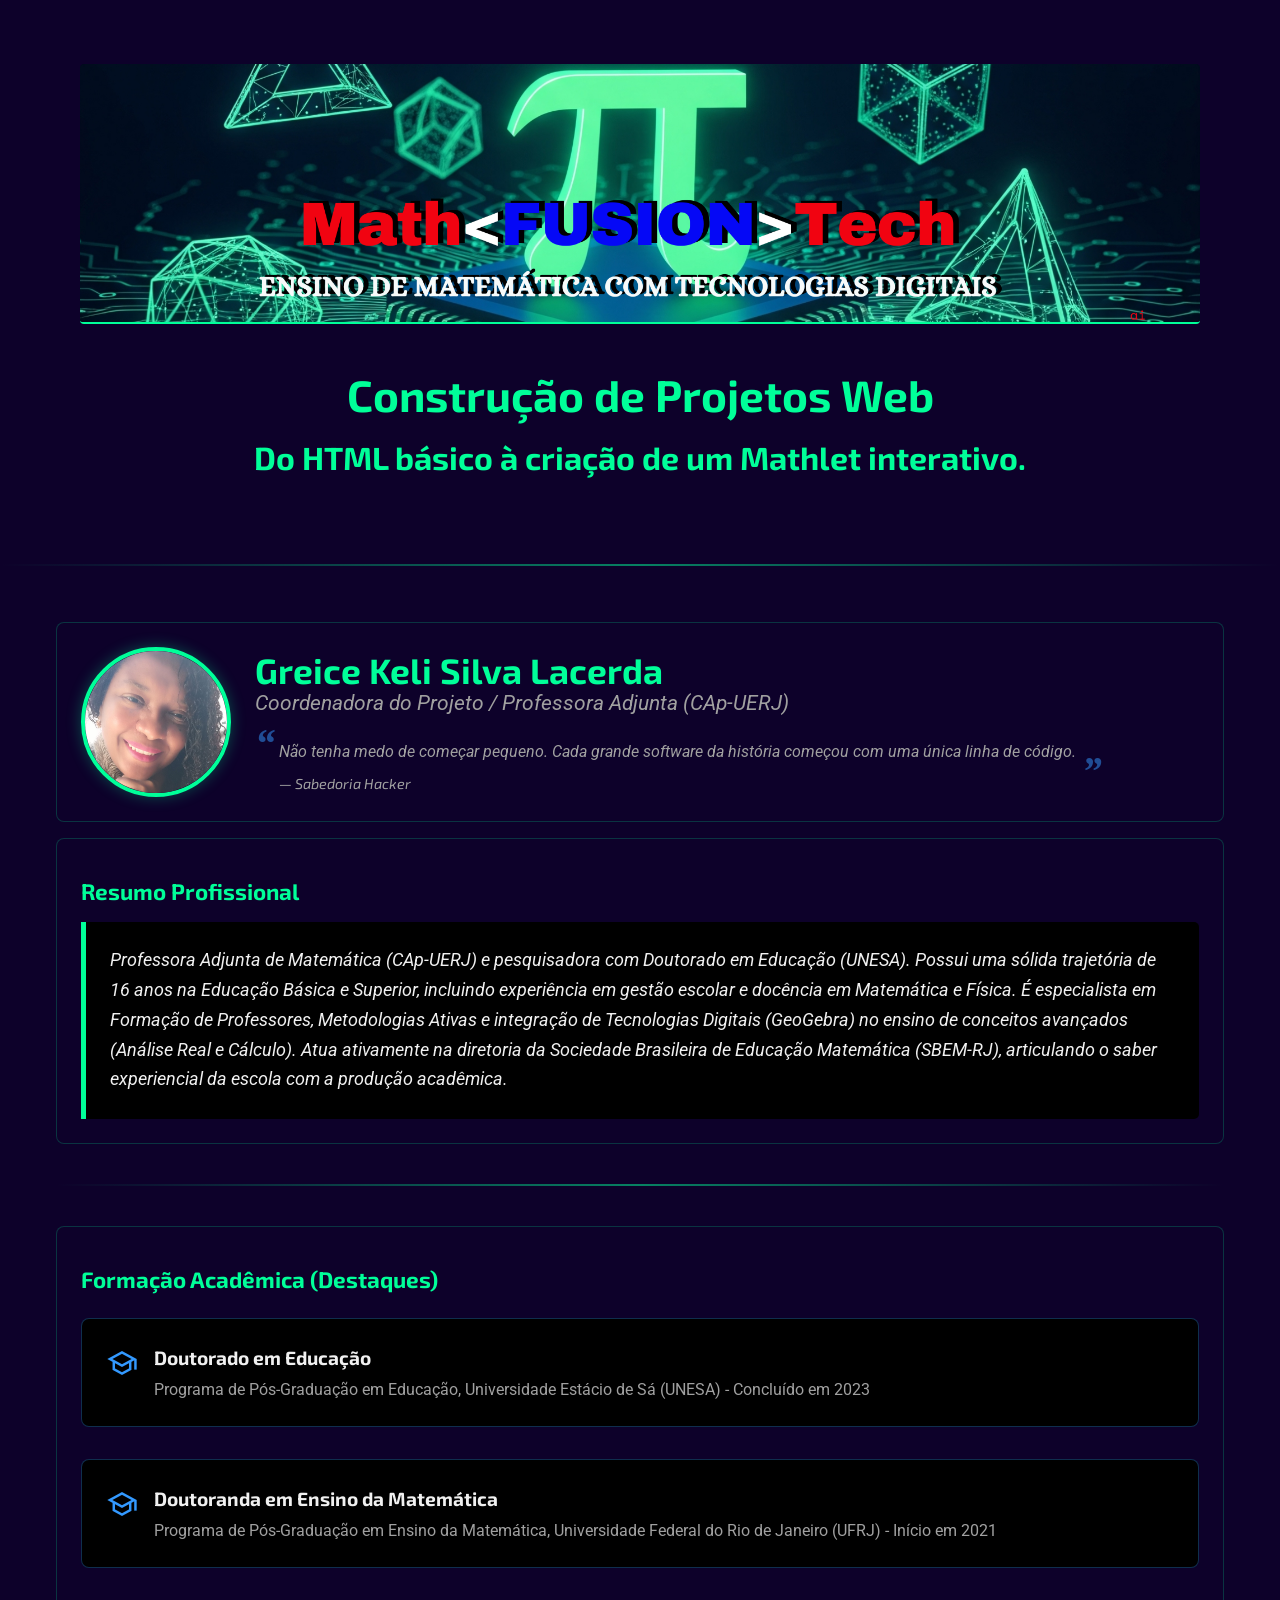
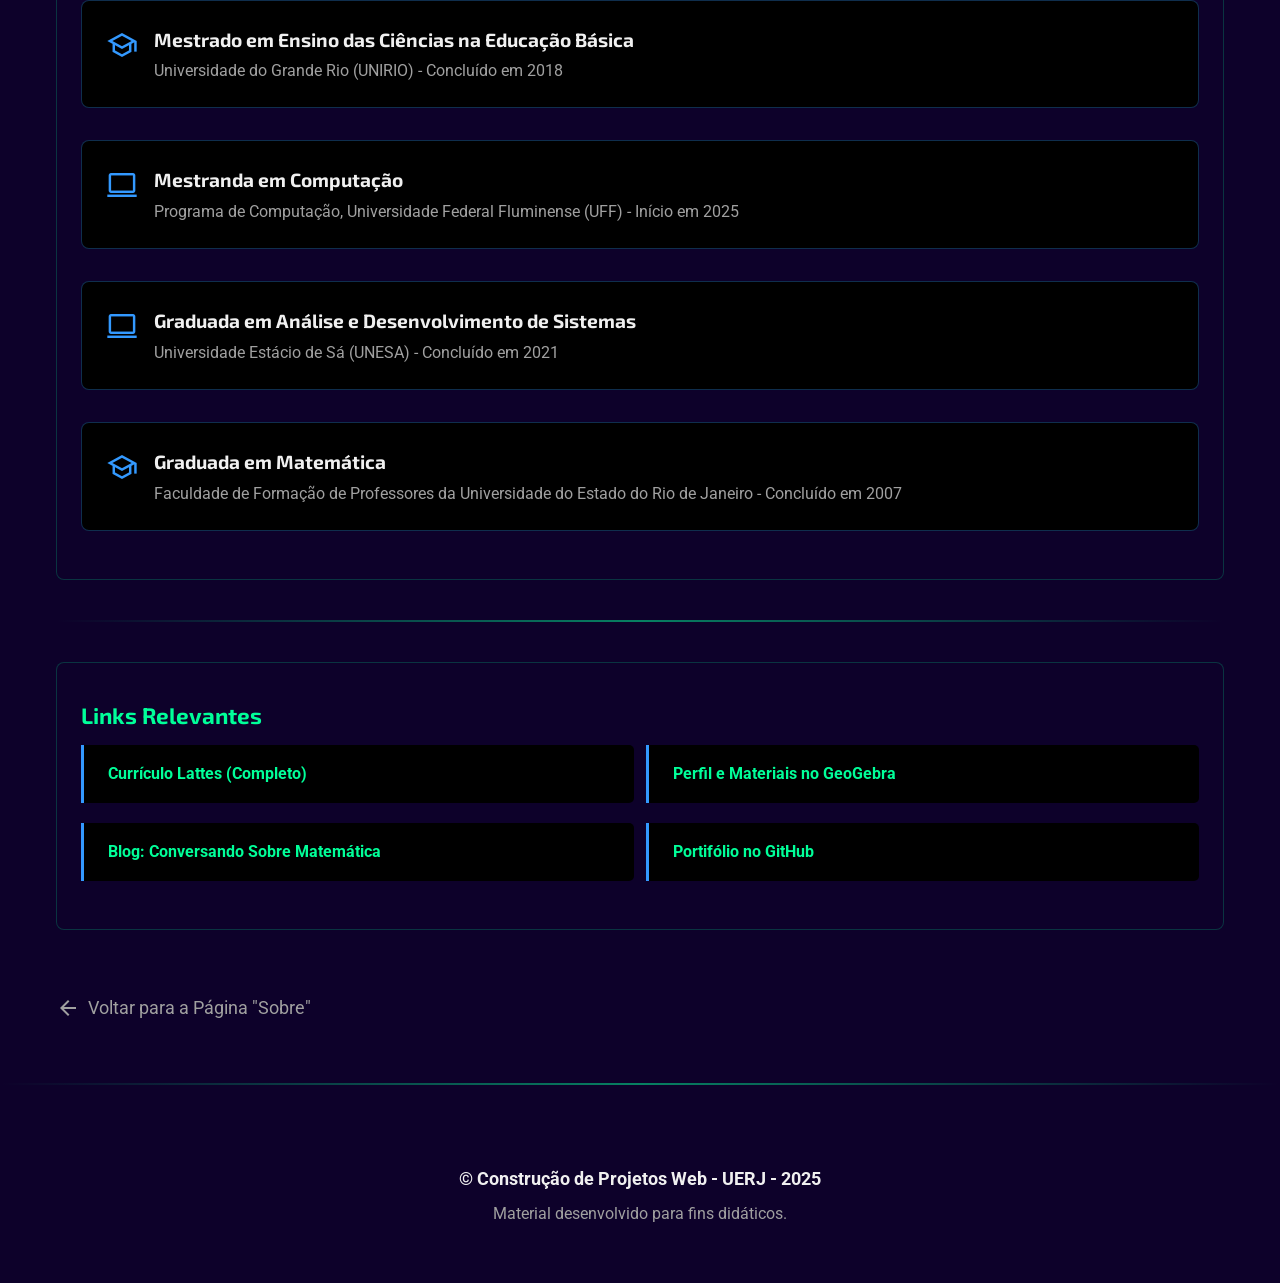
<file: pages/GreiceLacerda.html>
<!DOCTYPE html>
<html lang="pt-br">

<head>
    <meta charset="UTF-8">
    <meta name="viewport" content="width=device-width, initial-scale=1.0">
    <title>Perfil: Greice Lacerda - Math&langle;&langle;Fusion&rangle;&rangle;Tech</title>

    <!-- 1. Estilo Principal (Caminho Corrigido) -->
    <link rel="stylesheet" href="../styles/estiloIndex.css">

    <!-- 2. Novo Estilo (Caminho Corrigido) -->
    <link rel="stylesheet" href="../styles/estiloPerfil.css">

    <!-- Biblioteca de Ícones (Google Material Symbols) -->
    <link rel="stylesheet"
        href="https://fonts.googleapis.com/css2?family=Material+Symbols+Outlined:opsz,wght,FILL,GRAD@20..48,100..700,0..1,-50..200" />
</head>

<body>

    <!-- Cabeçalho (Restaurado para consistência) -->
    <header class="site-header">
        <div id="fig-header">
            <figure class="site-banner">
                <!-- Caminho Corrigido -->
                <img src="../img/BannerClassroom.png"
                    alt="Banner do projeto Math Fusion Tech, com o símbolo Pi e formas geométricas sobre um fundo de circuito.">
            </figure>
        </div>
        
        <br> 
        
        <h1>Construção de Projetos Web</h1>
        <h2>Do HTML básico à criação de um Mathlet interativo.</h2>
        
    </header>

    <hr>

    <!-- Conteúdo Principal da Página -->
    <main class="main-perfil">

        <!-- Secção 1: Cabeçalho do Perfil -->
        <section class="perfil-header">

            <!-- ESPAÇO DA FOTO ADICIONADO -->
            <figure class="perfil-foto">
                <!-- Caminho Corrigido -->
                <img src="../img/Foto_2025.jpg" alt="Foto de Greice Lacerda">
            </figure>

            <div class="perfil-info">
                <h2>Greice Keli Silva Lacerda</h2>
                <h3>Coordenadora do Projeto / Professora Adjunta (CAp-UERJ)</h3>

                <!-- Frase movida para aqui, conforme o seu novo layout -->
                <p id="frase-motivacional"><i>Não tenha medo de começar pequeno. Cada grande software da história
                        começou com uma única linha de código.</i></p>

                <!-- Tag <cite> é a correta para autoria, em vez de <span> -->
                <cite id="frase-autor">— Sabedoria Hacker</cite>

            </div>


        </section>

        <!-- Secção 2: Resumo Profissional (Extraído do Lattes) -->
        <section class="perfil-resumo">
            <h3>Resumo Profissional</h3>
            <blockquote class="perfil-quote">
                Professora Adjunta de Matemática (CAp-UERJ) e pesquisadora com Doutorado em Educação (UNESA). Possui uma
                sólida trajetória de 16 anos na Educação Básica e Superior, incluindo experiência em gestão escolar e
                docência em Matemática e Física. É especialista em Formação de Professores, Metodologias Ativas e
                integração de Tecnologias Digitais (GeoGebra) no ensino de conceitos avançados (Análise Real e Cálculo).
                Atua ativamente na diretoria da Sociedade Brasileira de Educação Matemática (SBEM-RJ), articulando o
                saber experiencial da escola com a produção acadêmica.
            </blockquote>
        </section>

        <hr>

        <!-- Secção 3: Formação Acadêmica -->
        <section class="perfil-formacao">
            <h3>Formação Acadêmica (Destaques)</h3>

            <!-- 
              HTML CORRIGIDO: 
              A <ul> que estava dentro de <p> foi corrigida.
              As tags <h4>...</h3> foram corrigidas para <h4>...</h4>.
              Os seus novos itens de Formação foram mantidos.
            -->
            <ul class="formacao-list">

                <li>
                    <span class="material-symbols-outlined icon">school</span>
                    <div>
                        <h4>Doutorado em Educação</h4>
                        <p>Programa de Pós-Graduação em Educação, Universidade Estácio de Sá (UNESA) - Concluído em 2023
                        </p>
                    </div>
                </li>
                <li>
                    <span class="material-symbols-outlined icon">school</span>
                    <div>
                        <h4>Doutoranda em Ensino da Matemática</h4>
                        <p>Programa de Pós-Graduação em Ensino da Matemática, Universidade Federal do Rio de Janeiro
                            (UFRJ) - Início em 2021</p>
                    </div>
                </li>
                <li>
                    <span class="material-symbols-outlined icon">school</span>
                    <div>
                        <h4>Mestrado em Ensino das Ciências na Educação Básica</h4>
                        <p>Universidade do Grande Rio (UNIRIO) - Concluído em 2018</p>
                    </div>
                </li>

                <li>
                    <span class="material-symbols-outlined icon">computer</span>
                    <div>
                        <h4>Mestranda em Computação</h4>
                        <p>Programa de Computação, Universidade Federal Fluminense (UFF) - Início em 2025</p>
                    </div>
                </li>

                <li>
                    <span class="material-symbols-outlined icon">computer</span>
                    <div>
                        <h4>Graduada em Análise e Desenvolvimento de Sistemas</h4>
                        <p> Universidade Estácio de Sá (UNESA) - Concluído em 2021</p>
                    </div>
                </li>

                <li>
                    <span class="material-symbols-outlined icon">school</span>
                    <div>
                        <h4>Graduada em Matemática</h4>
                        <p> Faculdade de Formação de Professores da Universidade do Estado do Rio de Janeiro - Concluído
                            em 2007</p>
                    </div>
                </li>
            </ul>
        </section>

        <hr>

        <!-- Secção 4: Links Relevantes (Extraídos do Lattes e do site) -->
        <section class="perfil-links">
            <h3>Links Relevantes</h3>

            <ul class="links-list">
                <li><a href="https://lattes.cnpq.br/0947141967022703" target="_blank"
                        rel="noopener noreferrer">Currículo Lattes (Completo)</a></li>
                <li><a href="https://www.geogebra.org/u/greicelacerda" target="_blank" rel="noopener noreferrer">Perfil
                        e Materiais no GeoGebra</a></li>
                <li><a href="http://greicelacerda.blogspot.com.br/" target="_blank" rel="noopener noreferrer">Blog:
                        Conversando Sobre Matemática</a></li>
                <!-- Seu novo link foi mantido -->
                <li><a href="https://github.com/Greice-Lacerda" target="_blank" rel="noopener noreferrer">Portifólio no
                        GitHub</a></li>
            </ul>
        </section>

        <!-- Link de Voltar (Caminho Corrigido) -->
        <a href="../pages/descricaoProjeto.html" class="link-voltar">
            <span class="material-symbols-outlined">
                arrow_back
            </span>
            Voltar para a Página "Sobre"
        </a>

    </main>

    <hr>

    <!-- O Rodapé é reutilizado -->
    <footer>
        <p class="copyright">
            &copy; Construção de Projetos Web - UERJ - 2025
        </p>
        <p>
            Material desenvolvido para fins didáticos.
        </p>
    </footer>

</body>

</html>
</file>
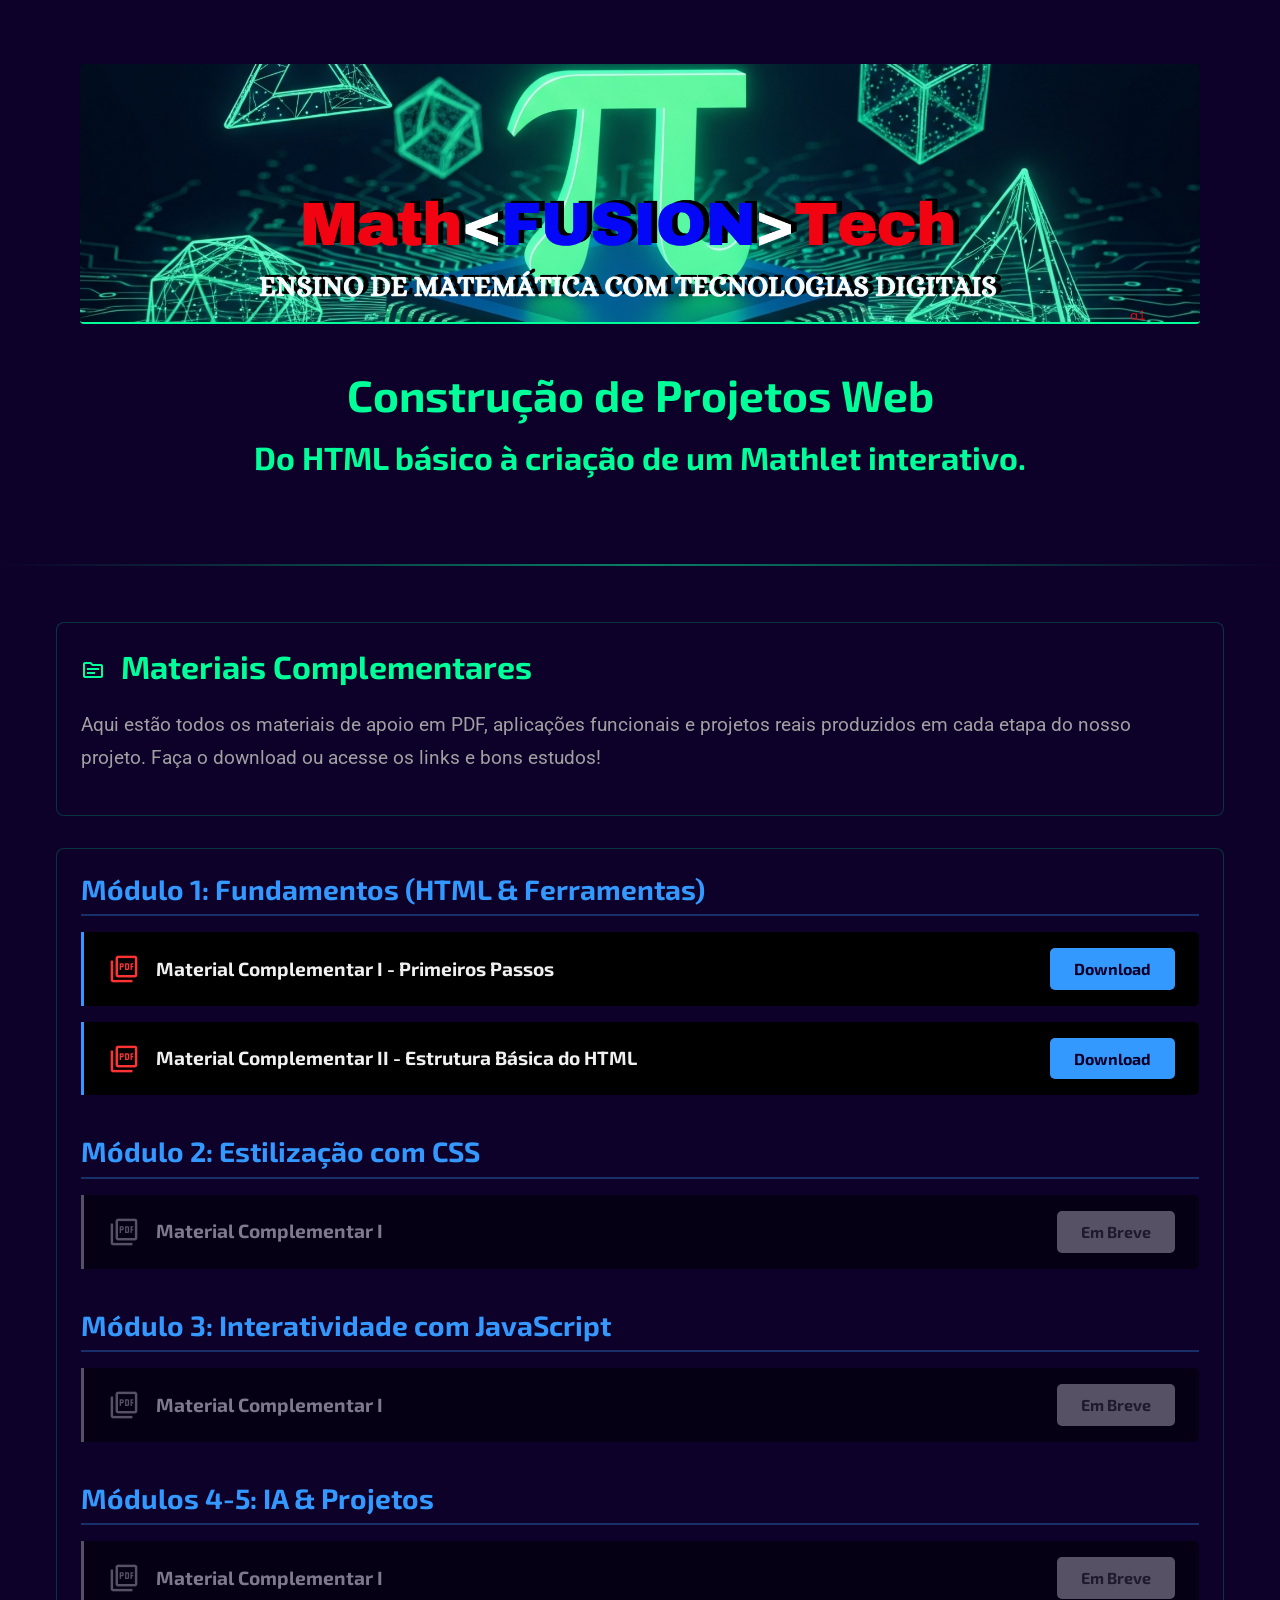
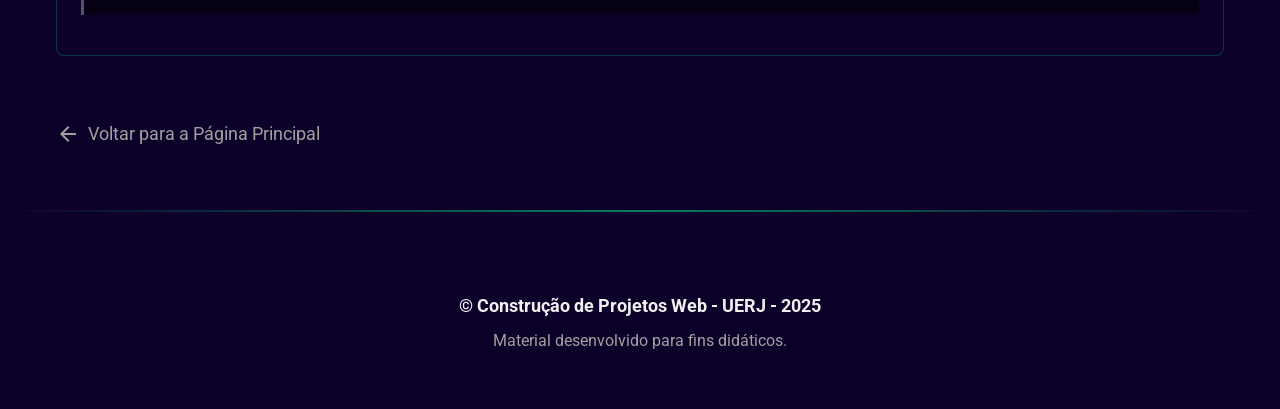
<file: pages/materialProjeto.html>
<!DOCTYPE html>
<html lang="pt-br">

<head>
    <meta charset="UTF-8">
    <meta name="viewport" content="width=device-width, initial-scale=1.0">
    <title>Materiais Complementares - Math&langle;&langle;Fusion&rangle;&rangle;Tech</title>

    <!-- 1. Estilo Principal (Reutilizado) -->
    <link rel="stylesheet" href="../styles/estiloIndex.css">

    <!-- 2. Novo Estilo (Específico para esta página) -->
    <link rel="stylesheet" href="../styles/estiloMaterialProjeto.css">

    <!-- Biblioteca de Ícones (Google Material Symbols) -->
    <link rel="stylesheet"
        href="https://fonts.googleapis.com/css2?family=Material+Symbols+Outlined:opsz,wght,FILL,GRAD@20..48,100..700,0..1,-50..200" />
</head>

<body>

    <!-- O Cabeçalho é reutilizado da página principal -->
    <header class="site-header">
        <div id="fig-header">
            <figure class="site-banner">
                <img src="../img/BannerClassroom.png"
                    alt="Banner do projeto Math Fusion Tech, com o símbolo Pi e formas geométricas sobre um fundo de circuito.">
            </figure>
        </div>
        <br>
        <h1>Construção de Projetos Web</h1>
        <h2>Do HTML básico à criação de um Mathlet interativo.</h2>
        
    </header>

    <hr>
    
    <!-- Conteúdo Principal da Página -->
    <main class="main-materiais">
    
        <!-- Secção 1: Cabeçalho -->
        <section class="materiais-header">
            <div class="section-header">
                <span class="material-symbols-outlined icon-module">
                    topic
                </span>
                <h2>Materiais Complementares</h2>
            </div>
            <p class="intro-paragraph">
                Aqui estão todos os materiais de apoio em PDF, aplicações funcionais e projetos reais produzidos em cada etapa do nosso projeto. Faça o download ou acesse os links e bons estudos!
            </p>
        </section>
    
        <!-- Secção 2: Lista de Downloads por Módulo -->
        <section class="materiais-lista">
    
            <!-- Módulo 1 -->
            <h3 class="modulo-titulo">Módulo 1: Fundamentos (HTML & Ferramentas)</h3>
            <ul class="download-list">
                <li>
                    <div class="material-info">
                        <span class="material-symbols-outlined icon">picture_as_pdf</span>

                        <span class="material-titulo">Material Complementar I - Primeiros Passos</span>
                    </div>
                    
                    <a href="../pdf/Projeto MATH_FUSION_TECH - Material Complementar I.pdf" class="download-link" download>
                        Download
                    </a>
                </li>
                
                <li>
                    <div class="material-info">
                        <span class="material-symbols-outlined icon">picture_as_pdf</span>
                        <span class="material-titulo">Material Complementar II - Estrutura Básica do HTML</span>
                    </div>
                    <a href="../pdf/Projeto MATH_FUSION_TECH - Material Complementar II.pdf" class="download-link" download>
                        Download
                    </a>
                </li>
            </ul>
    
            <!-- Módulo 2 -->
            <h3 class="modulo-titulo">Módulo 2: Estilização com CSS</h3>
            <ul class="download-list">
                <li class="em-breve">
                    <div class="material-info">
                        <span class="material-symbols-outlined icon">picture_as_pdf</span>
                        <span class="material-titulo">Material Complementar I</span>
                    </div>
                    <a href="#" class="download-link disabled" aria-disabled="true">
                        Em Breve
                    </a>
                </li>
            </ul>
    
            <!-- Módulo 3 -->
            <h3 class="modulo-titulo">Módulo 3: Interatividade com JavaScript</h3>
            <ul class="download-list">
                <li class="em-breve">
                    <div class="material-info">
                        <span class="material-symbols-outlined icon">picture_as_pdf</span>
                        <span class="material-titulo">Material Complementar I</span>
                    </div>
                    <a href="#" class="download-link disabled" aria-disabled="true">
                        Em Breve
                    </a>
                </li>
            </ul>
    
            <!-- Módulo 4 & 5 -->
            <h3 class="modulo-titulo">Módulos 4-5: IA & Projetos</h3>
            <ul class="download-list">
                <li class="em-breve">
                    <div class="material-info">
                        <span class="material-symbols-outlined icon">picture_as_pdf</span>
                        <span class="material-titulo">Material Complementar I</span>
                    </div>
                    <a href="#" class="download-link disabled" aria-disabled="true">
                        Em Breve
                    </a>
                </li>
            </ul>
    
        </section>
    
        <!-- Link de Voltar -->
        <a href="../index.html" class="link-voltar">
            <span class="material-symbols-outlined">
                arrow_back
            </span>
            Voltar para a Página Principal
        </a>
    
    </main>
    
    <hr>

    <!-- O Rodapé é reutilizado -->
    <footer>
        <p class="copyright">
            &copy; Construção de Projetos Web - UERJ - 2025
        </p>
        <p>
            Material desenvolvido para fins didáticos.
        </p>
    </footer>

</body>

</html>
</file>
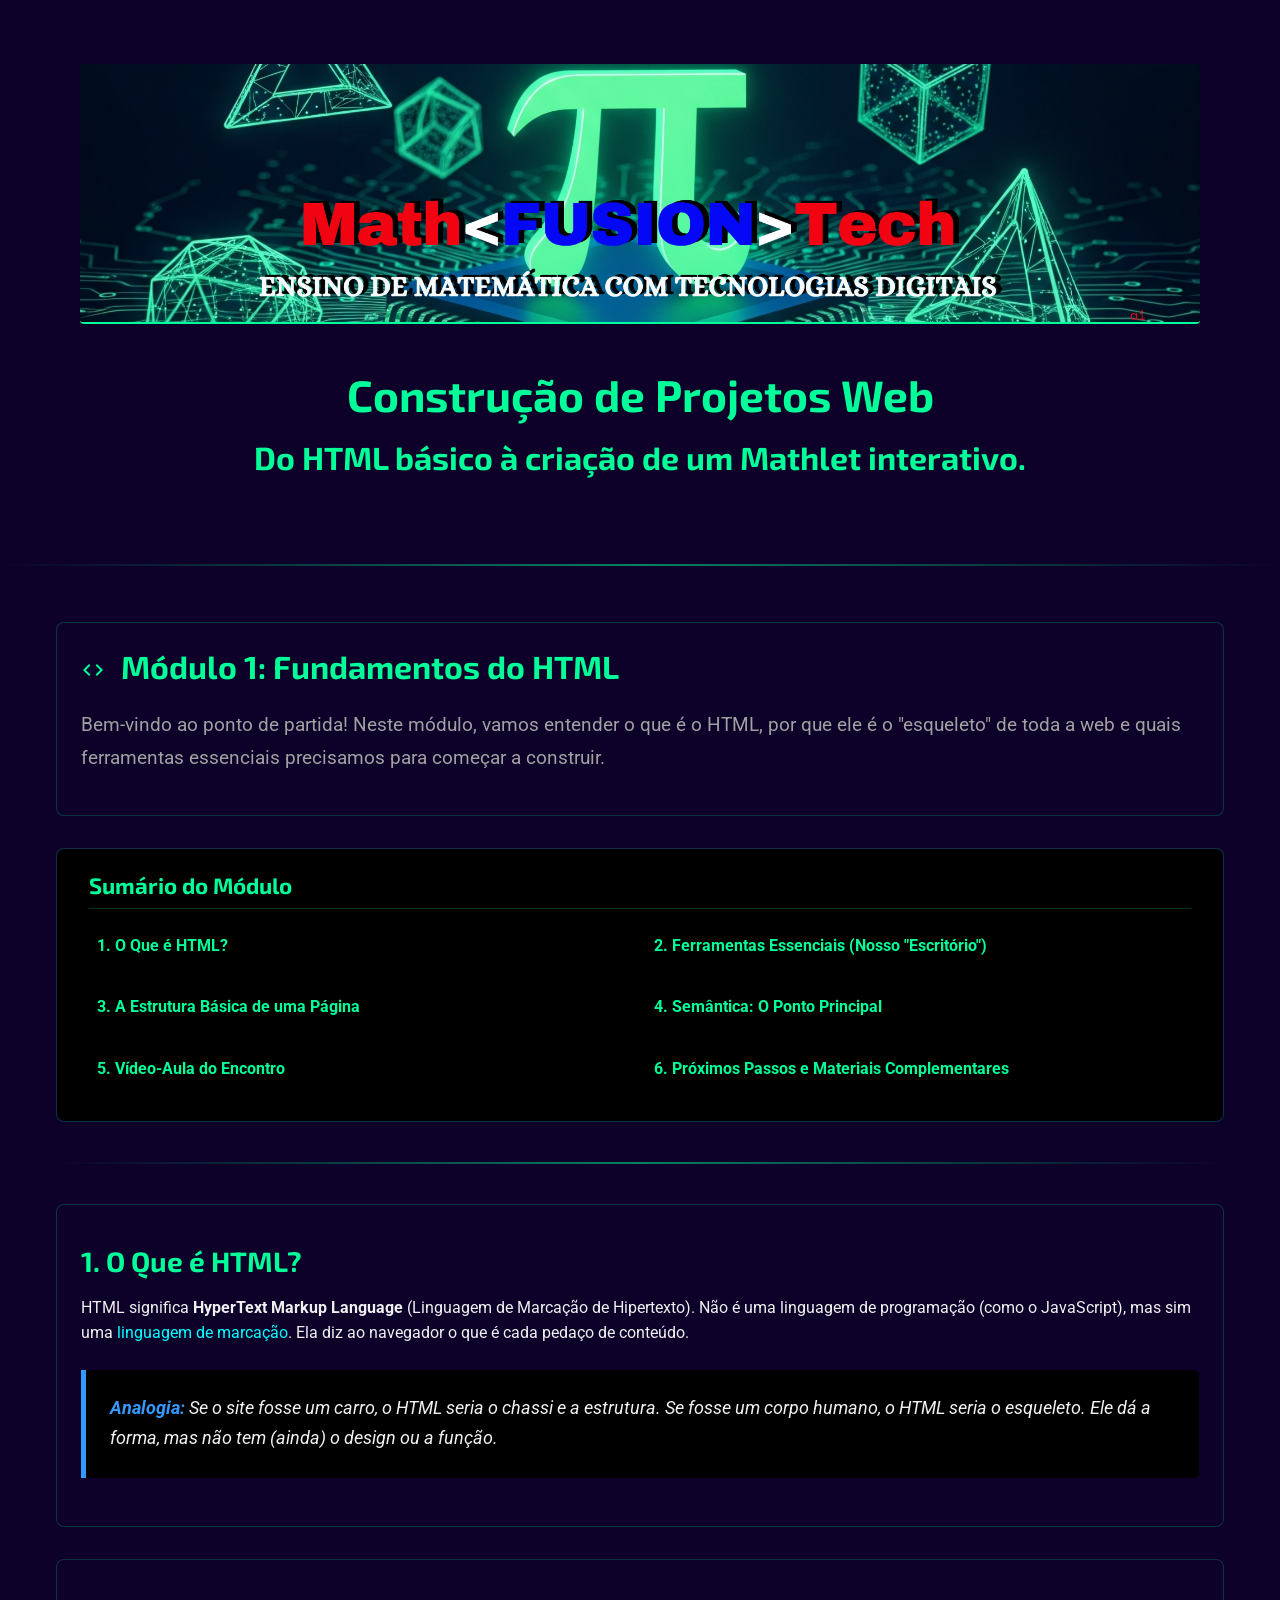
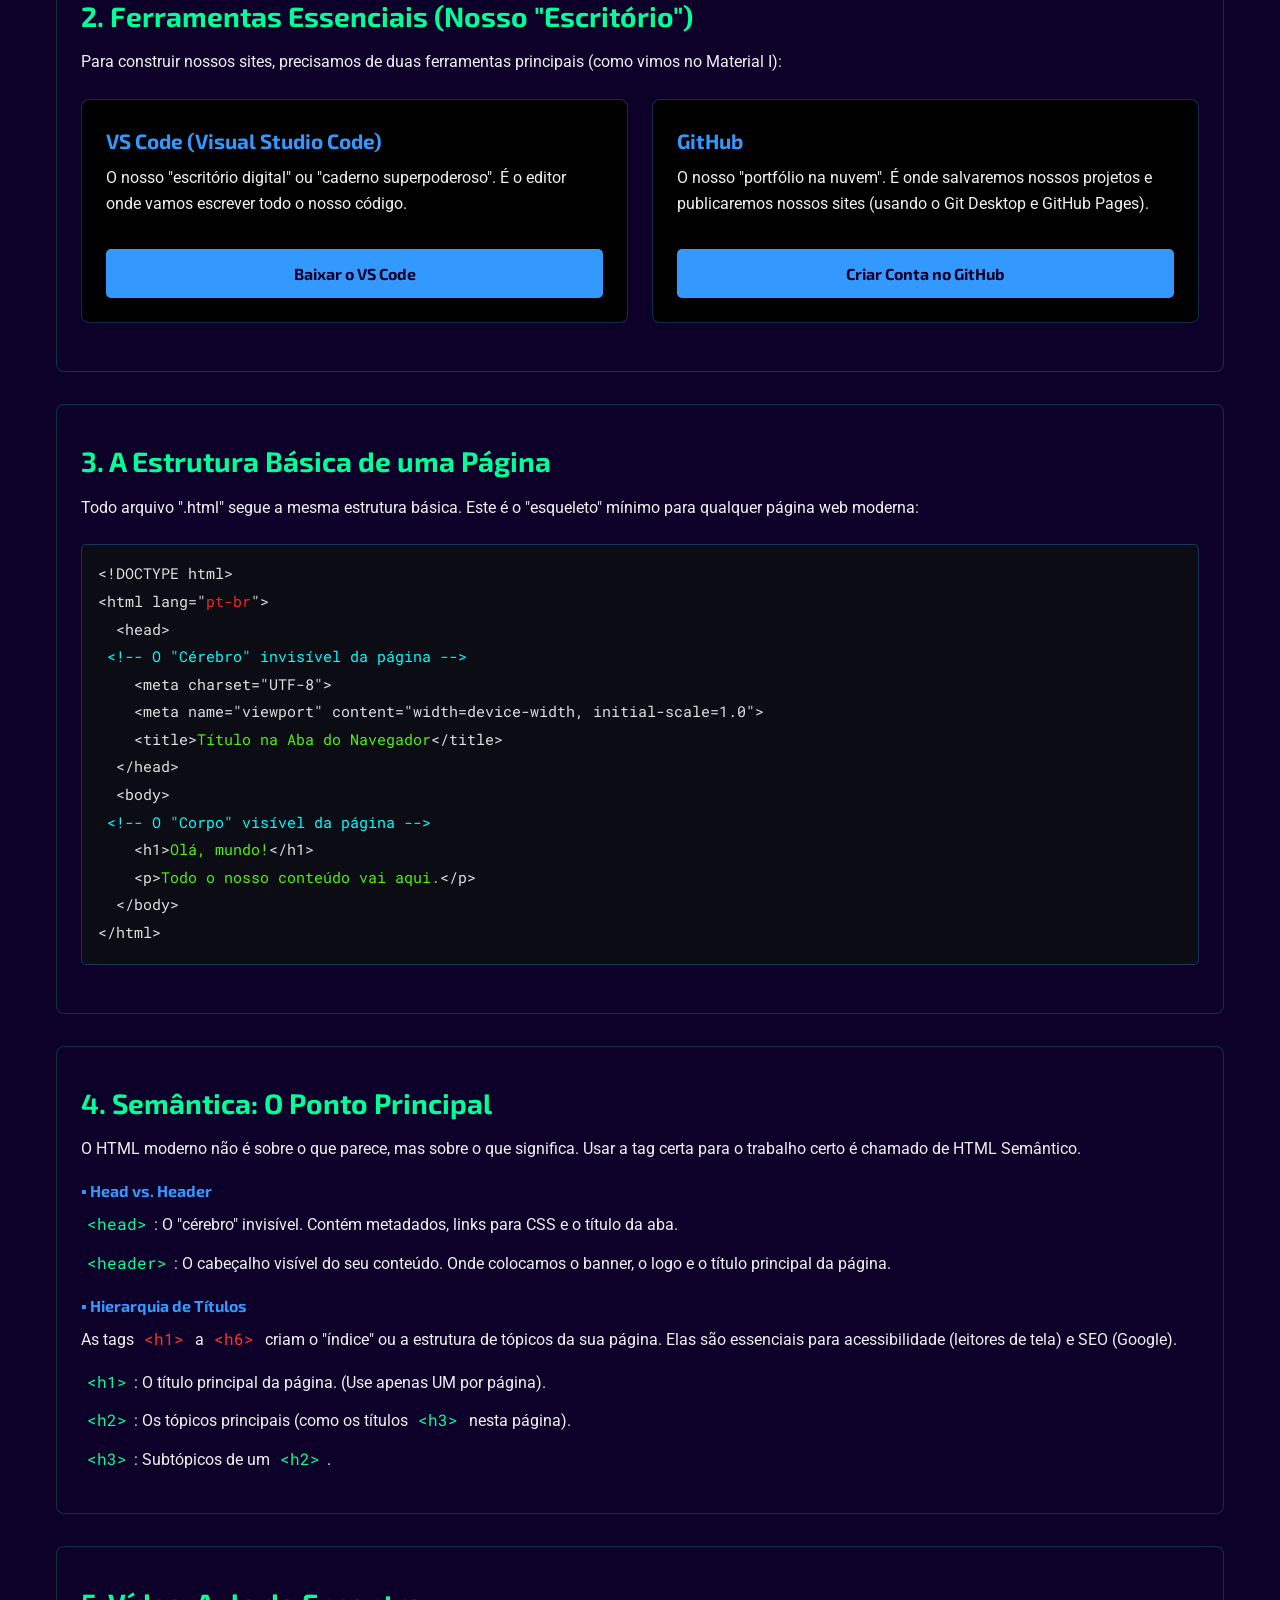
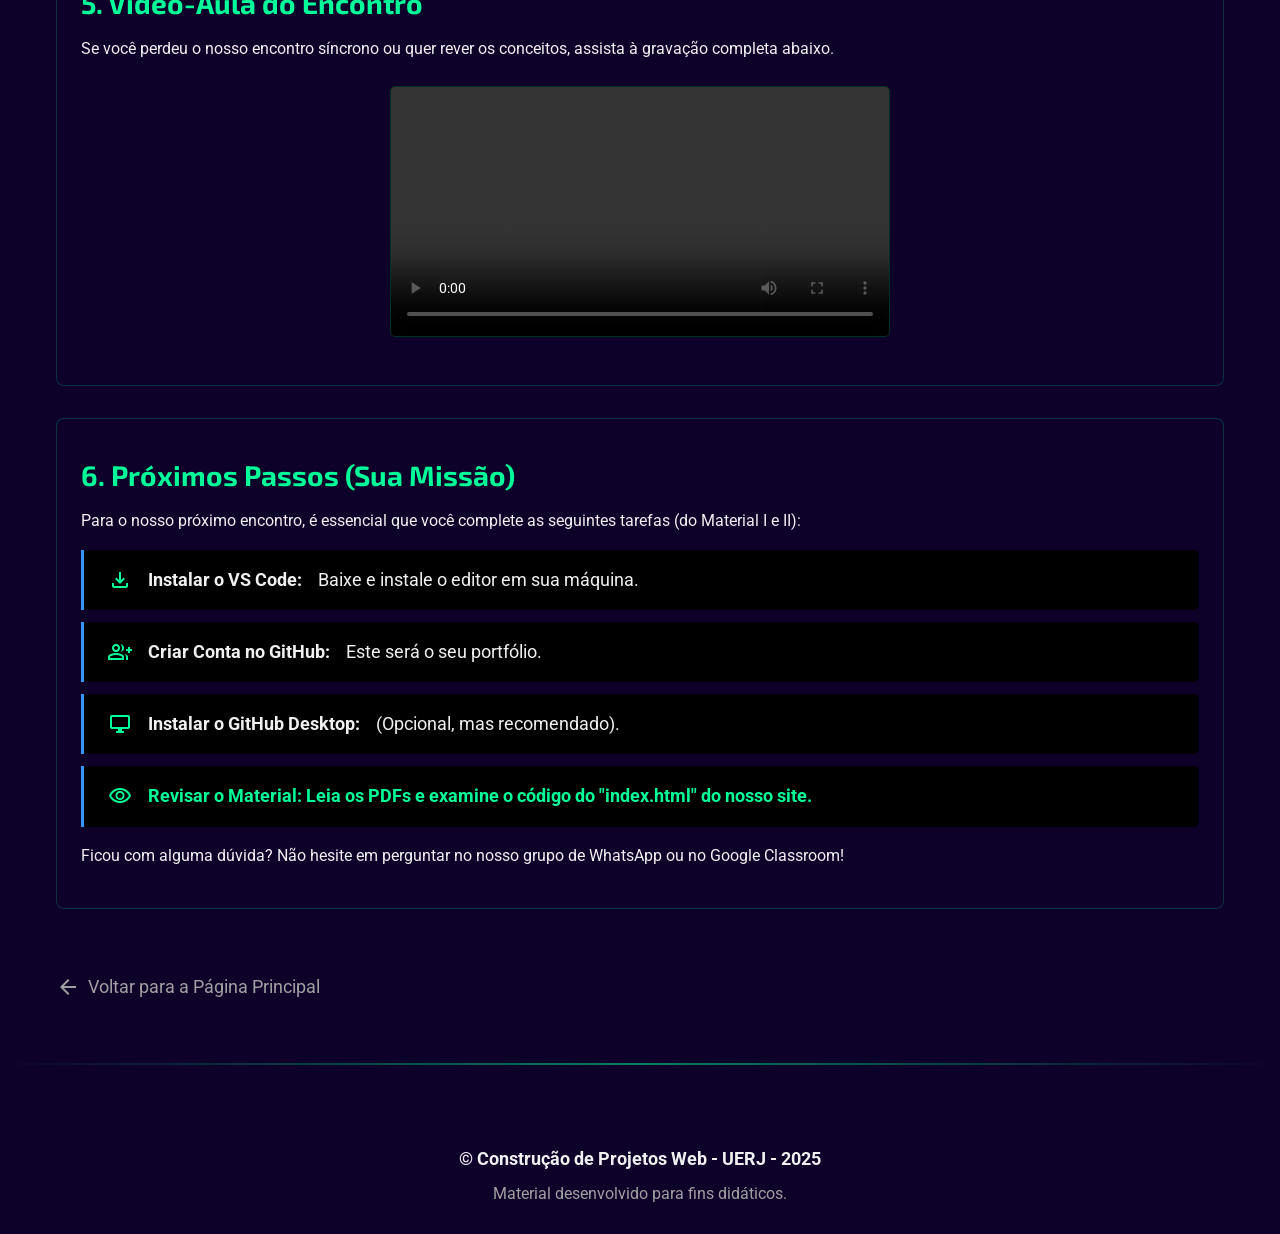
<file: pages/modulo1.html>
<!DOCTYPE html>
<html lang="pt-br">

<head>
    <meta charset="UTF-8">
    <meta name="viewport" content="width=device-width, initial-scale=1.0">
    <title>Módulo 1: HTML - Projeto Math&langle;&langle;Fusion&rangle;&rangle;Tech</title>

    <!-- 1. Estilo Principal (Reutilizado) -->
    <link rel="stylesheet" href="../styles/estiloIndex.css">

    <!-- 2. Novo Estilo (Específico para Módulos) -->
    <link rel="stylesheet" href="../styles/estiloModulo.css">

    <!-- Biblioteca de Ícones (Google Material Symbols) -->
    <link rel="stylesheet"
        href="https://fonts.googleapis.com/css2?family=Material+Symbols+Outlined:opsz,wght,FILL,GRAD@20..48,100..700,0..1,-50..200" />
</head>

<body>

    <!-- O Cabeçalho é reutilizado da página principal -->
    <header class="site-header">
        <div id="fig-header">
            <figure class="site-banner">
                <img src="../img/BannerClassroom.png"
                    alt="Banner do projeto Math Fusion Tech, com o símbolo Pi e formas geométricas sobre um fundo de circuito.">
            </figure>
        </div>
        <br>
        <h1>Construção de Projetos Web</h1>
        <h2>Do HTML básico à criação de um Mathlet interativo.</h2>

    </header>

    <hr>

    <!-- Conteúdo Principal da Página -->
    <main class="main-modulo">

        <!-- Título do Módulo -->
        <section class="modulo-header">
            <div class="section-header">
                <span class="material-symbols-outlined icon-module">
                    code
                </span>
                <h2>Módulo 1: Fundamentos do HTML</h2>
            </div>
            <p class="intro-paragraph">
                Bem-vindo ao ponto de partida! Neste módulo, vamos entender o que é o HTML, por que ele é o "esqueleto"
                de toda a web e quais ferramentas essenciais precisamos para começar a construir.
            </p>
        </section>

        <!-- Sumário do Módulo -->
        <nav class="modulo-sumario">
            <h3>Sumário do Módulo</h3>
            <ul>
                <li><a href="#definicao">1. O Que é HTML?</a></li>
                <li><a href="#ferramentas">2. Ferramentas Essenciais (Nosso "Escritório")</a></li>
                <li><a href="#estrutura">3. A Estrutura Básica de uma Página</a></li>
                <li><a href="#semantica">4. Semântica: O Ponto Principal</a></li>
                <li><a href="#video">5. Vídeo-Aula do Encontro</a></li>
                <li><a href="#tarefas">6. Próximos Passos e Materiais Complementares</a></li>
            </ul>
        </nav>

        <hr>

        <!-- Seção 1: Definição -->
        <section id="definicao">
            <h3>1. O Que é HTML?</h3>
            <p>HTML significa <strong>HyperText Markup Language</strong> (Linguagem de Marcação de Hipertexto). Não é
                uma linguagem de programação (como o JavaScript), mas sim uma <span style="color:aqua">linguagem de marcação</span>. Ela diz ao
                navegador o que é cada pedaço de conteúdo.</p>

            <blockquote class="modulo-quote">
                <strong>Analogia:</strong> Se o site fosse um carro, o HTML seria o chassi e a
                estrutura. Se fosse um corpo humano, o HTML seria o esqueleto. Ele dá a forma, mas não tem (ainda) o
                design ou a função.
            </blockquote>
        </section>

        <!-- Seção 2: Ferramentas -->
        <section id="ferramentas">
            <h3>2. Ferramentas Essenciais (Nosso "Escritório")</h3>
            <p>Para construir nossos sites, precisamos de duas ferramentas principais (como vimos no Material I):</p>

            <div class="ferramentas-grid">
                <div class="ferramenta-card">
                    <h4>VS Code (Visual Studio Code)</h4>
                    <p>O nosso "escritório digital" ou "caderno superpoderoso". É o editor onde vamos escrever todo o
                        nosso código.</p>
                    <a href="https://code.visualstudio.com" target="_blank" rel="noopener noreferrer"
                        class="card-link">Baixar o VS Code</a>
                </div>

                <div class="ferramenta-card">
                    <h4>GitHub</h4>
                    <p>O nosso "portfólio na nuvem". É onde salvaremos nossos projetos e publicaremos nossos sites
                        (usando o Git Desktop e GitHub Pages).</p>
                    <a href="https://github.com/" target="_blank" rel="noopener noreferrer" class="card-link">Criar
                        Conta no GitHub</a>
                </div>
            </div>
        </section>

        <!-- Seção 3: Estrutura -->
        <section id="estrutura">
            <h3>3. A Estrutura Básica de uma Página</h3>
            <p>Todo arquivo ".html" segue a mesma estrutura básica. Este é o "esqueleto" mínimo
                para qualquer página web moderna:</p>

            <div class="code-block">
                <pre><code>&lt;!DOCTYPE html&gt;</code></pre>
                <pre><code>&lt;html lang="<span style="color:rgb(244, 36, 36)">pt-br</span>"&gt;</code></pre>
                <pre><code>  &lt;head&gt;</code></pre>
                <pre><code> <span style="color:aqua">&lt;!-- O "Cérebro" invisível da página --&gt;</span></code></pre>
                <pre><code>    &lt;meta charset="UTF-8"&gt;</code></pre>
                <pre><code>    &lt;meta name="viewport" content="width=device-width, initial-scale=1.0"&gt;</code></pre>
                <pre><code>    &lt;title&gt;<span style="color:rgb(78, 245, 7)">Título na Aba do Navegador</span>&lt;/title&gt;</code></pre>
                <pre><code>  &lt;/head&gt;</code></pre>
                <pre><code>  &lt;body&gt;</code></pre>
                <pre><code> <span style="color:aqua">&lt;!-- O "Corpo" visível da página --&gt;</span></code></pre>
                <pre><code>    &lt;h1&gt;<span style="color:rgb(78, 245, 7)">Olá, mundo!</span>&lt;/h1&gt;</code></pre>
                <pre><code>    &lt;p&gt;<span style="color:rgb(78, 245, 7)">Todo o nosso conteúdo vai aqui.</span>&lt;/p&gt;</code></pre>
                <pre><code>  &lt;/body&gt;</code></pre>
                <pre><code>&lt;/html&gt;</code></pre>
            </div>
        </section>

        <!-- Seção 4: Semântica -->
        <section id="semantica">
            <h3>4. Semântica: O Ponto Principal</h3>
            <p>O HTML moderno não é sobre o que parece, mas sobre o que significa. Usar a tag certa para o trabalho
                certo é chamado de HTML Semântico.</p>

            <h4>&squarf; Head vs. Header</h4>
            <ul class="lista-definicao">
                <li><code>&lt;head&gt;</code>: O "cérebro" invisível. Contém metadados, links para CSS e o título da
                    aba.</li>
                <li><code>&lt;header&gt;</code>: O cabeçalho visível do seu conteúdo. Onde colocamos o banner, o
                    logo e o título principal da página.</li>
            </ul>

            <h4>&squarf; Hierarquia de Títulos</h4>
            <p>As tags <code>&lt;h1&gt;</code> a <code>&lt;h6&gt;</code> criam o "índice" ou a estrutura de tópicos da
                sua página. Elas são essenciais para acessibilidade (leitores de tela) e SEO (Google).</p>
            <ul class="lista-definicao">
                <li><code>&lt;h1&gt;</code>: O título principal da página. (Use apenas UM por página).</li>
                <li><code>&lt;h2&gt;</code>: Os tópicos principais (como os títulos <code>&lt;h3&gt;</code> nesta
                    página).</li>
                <li><code>&lt;h3&gt;</code>: Subtópicos de um <code>&lt;h2&gt;</code>.</li>
            </ul>
        </section>

        <!-- Seção 5: Vídeo -->
        <section id="video">
            <h3>5. Vídeo-Aula do Encontro</h3>
            <p>Se você perdeu o nosso encontro síncrono ou quer rever os conceitos, assista à gravação completa abaixo.
            </p>

            <div class="video-container">
                
                <video controls width="100%">
                    <!-- Substitua 'aula1.mkv' pelo caminho real do seu vídeo -->
                    <source src="../movies/Greice_Lacerda-PARTE1_HTML.mp4">

                    </p>
                </video>
            </div>
        </section>

        <!-- Seção 6: Tarefas -->
        <section id="tarefas">
            <h3>6. Próximos Passos (Sua Missão)</h3>
            <p>Para o nosso próximo encontro, é essencial que você complete as seguintes tarefas (do Material I e II):
            </p>

            <ul class="tarefa-list">
                <li>
                    <span class="material-symbols-outlined icon">download</span>
                    <strong>Instalar o VS Code:</strong> Baixe e instale o editor em sua máquina.
                </li>
                <li>
                    <span class="material-symbols-outlined icon">group_add</span>
                    <strong>Criar Conta no GitHub:</strong> Este será o seu portfólio.
                </li>
                <li>
                    <span class="material-symbols-outlined icon">desktop_windows</span>
                    <strong>Instalar o GitHub Desktop:</strong> (Opcional, mas recomendado).
                </li>
                <li>
                    <span class="material-symbols-outlined icon">visibility</span><a href="../pages/materialProjeto.html">
                    <strong>Revisar o Material:</strong> Leia os PDFs e examine o código do "index.html" do nosso site.</a>
                </li>
            </ul>
            <p>Ficou com alguma dúvida? Não hesite em perguntar no nosso grupo de WhatsApp ou no Google Classroom!</p>
        </section>

        <!-- Link de Voltar -->
        <a href="../index.html" class="link-voltar">
            <span class="material-symbols-outlined">
                arrow_back
            </span>
            Voltar para a Página Principal
        </a>

    </main>

    <hr>

    <!-- O Rodapé é reutilizado -->
    <footer>
        <p class="copyright">
            &copy; Construção de Projetos Web - UERJ - 2025
        </p>
        <p>
            Material desenvolvido para fins didáticos.
        </p>
    </footer>

</body>

</html>
</file>
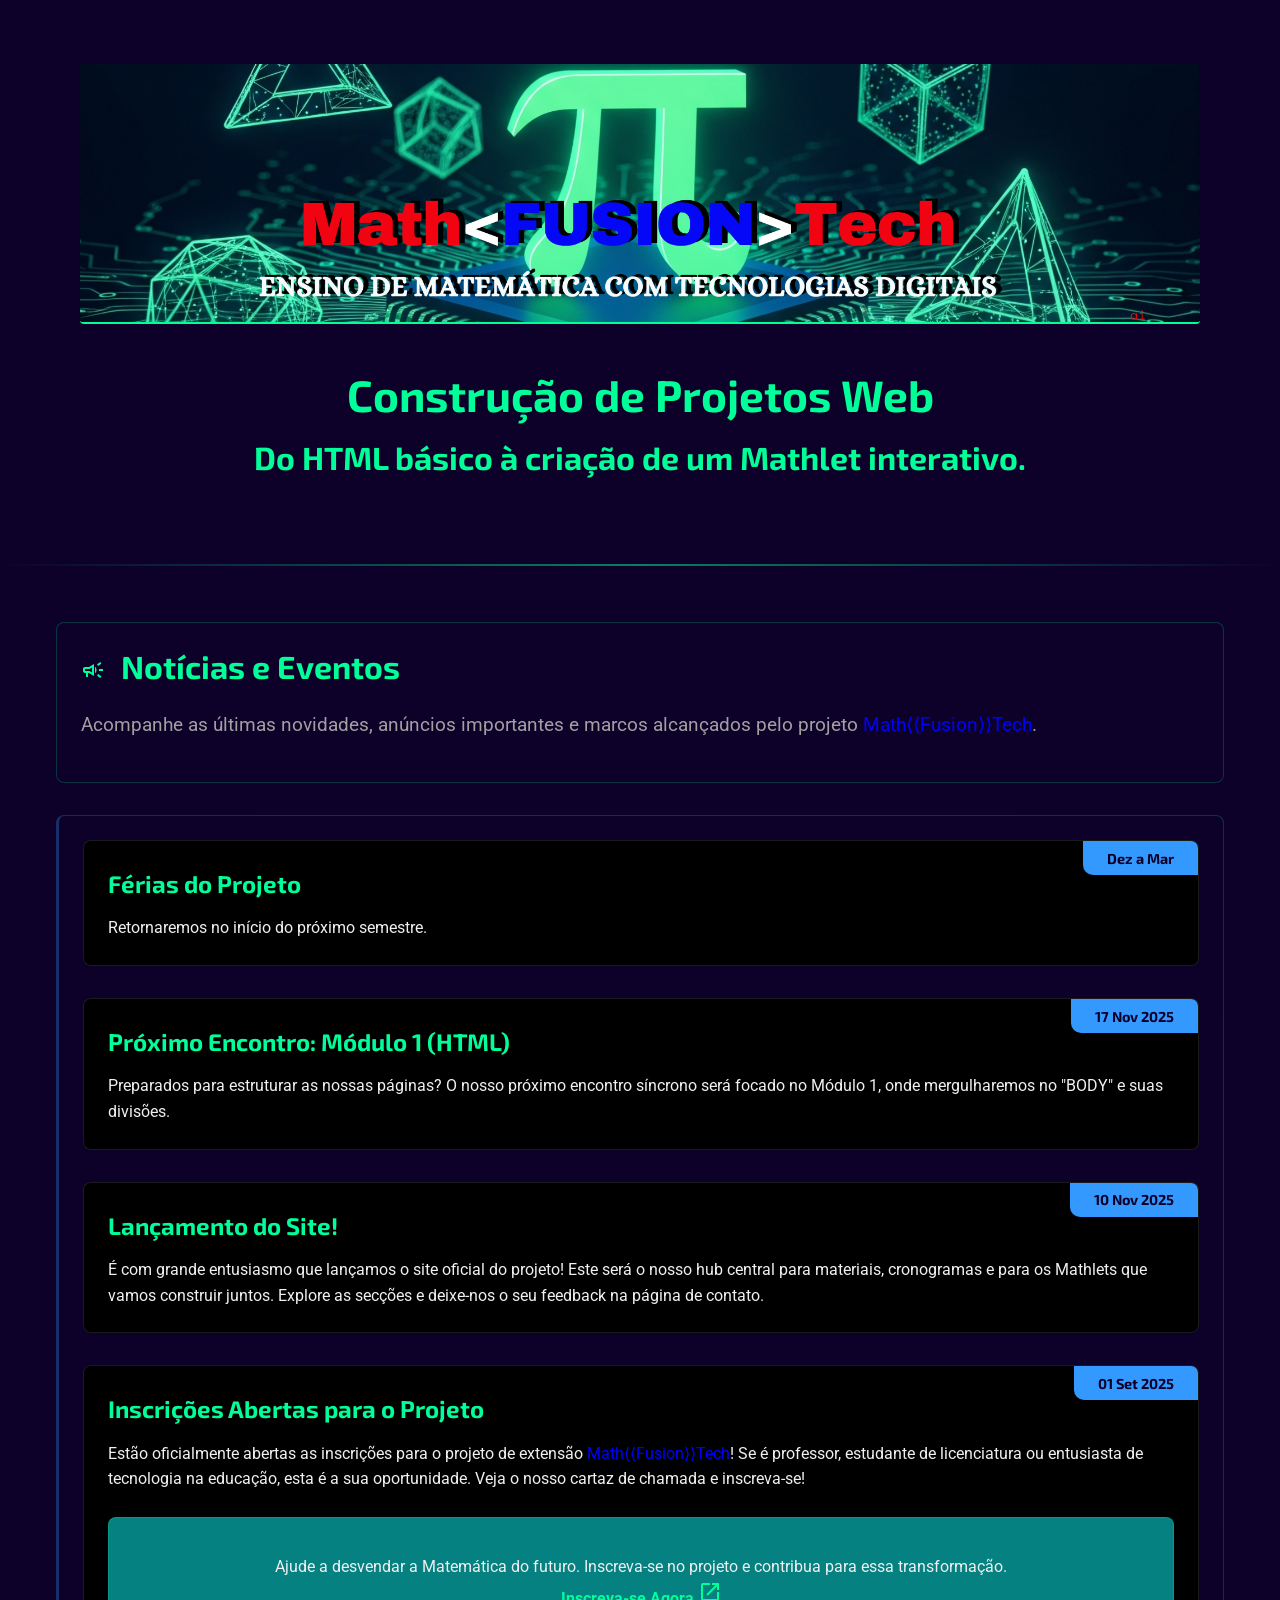
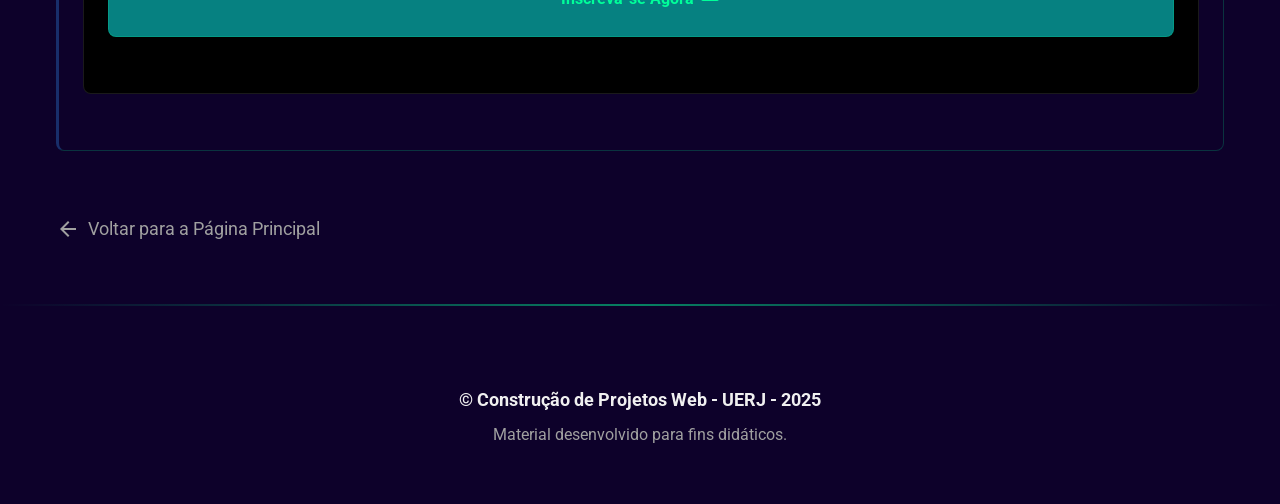
<file: pages/noticias.html>
<!DOCTYPE html>
<html lang="pt-br">

<head>
    <meta charset="UTF-8">
    <meta name="viewport" content="width=device-width, initial-scale=1.0">
    <title>Notícias e Eventos - Math&langle;&langle;Fusion&rangle;&rangle;Tech</title>

    <!-- 1. Estilo Principal (Reutilizado) -->
    <link rel="stylesheet" href="../styles/estiloIndex.css">

    <!-- 2. Novo Estilo (Específico para esta página) -->
    <link rel="stylesheet" href="../styles/estiloNoticias.css">

    <!-- Biblioteca de Ícones (Google Material Symbols) -->
    <link rel="stylesheet"
        href="https://fonts.googleapis.com/css2?family=Material+Symbols+Outlined:opsz,wght,FILL,GRAD@20..48,100..700,0..1,-50..200" />
</head>

<body>

    <!-- O Cabeçalho é reutilizado da página principal -->
    <header class="site-header">
        <div id="fig-header">
            <figure class="site-banner">
                <img src="../img/BannerClassroom.png"
                    alt="Banner do projeto Math Fusion Tech, com o símbolo Pi e formas geométricas sobre um fundo de circuito.">
            </figure>
        </div>
        <br>
        <h1>Construção de Projetos Web</h1>
        <h2>Do HTML básico à criação de um Mathlet interativo.</h2>

    </header>

    <hr>

    <!-- Conteúdo Principal da Página -->
    <main class="main-noticias">

        <!-- Secção 1: Cabeçalho -->
        <section class="noticias-header">
            <div class="section-header">
                <span class="material-symbols-outlined icon-module">
                    campaign
                </span>
                <h2>Notícias e Eventos</h2>
            </div>
            <p class="intro-paragraph">
                Acompanhe as últimas novidades, anúncios importantes e marcos alcançados pelo projeto
                <span style="color:blue;">Math&langle;&langle;Fusion&rangle;&rangle;Tech</span>.
            </p>
        </section>

        <!-- Secção 2: Linha do Tempo de Notícias -->
        <section class="timeline-container">
            <ul class="noticias-list">

                <!-- Notícia 1 (Exemplo Futuro) -->

                <li class="news-card">
                    <div class="card-date">Dez a Mar</div>
                    <h4>Férias do Projeto</h4>
                    <p>Retornaremos no início do próximo semestre.</p>
                </li>

                <li class="news-card">
                    <div class="card-date">17 Nov 2025</div>
                    <h4>Próximo Encontro: Módulo 1 (HTML)</h4>
                    <p>Preparados para estruturar as nossas páginas? O nosso próximo encontro síncrono será focado no
                        Módulo 1, onde mergulharemos no "BODY" e suas divisões.</p>
                </li>

                <!-- Notícia 2 (Exemplo Recente) -->
                <li class="news-card">
                    <div class="card-date">10 Nov 2025</div>
                    <h4>Lançamento do Site!</h4>
                    <p>É com grande entusiasmo que lançamos o site oficial do projeto! Este será o nosso hub central
                        para materiais, cronogramas e para os Mathlets que vamos construir juntos. Explore as secções e
                        deixe-nos o seu feedback na página de contato.</p>
                </li>

                <!-- Notícia 3 (Exemplo Passado com Imagem) -->
                <li class="news-card">
                    <div class="card-date">01 Set 2025</div>
                    <h4>Inscrições Abertas para o Projeto</h4>
                    <p>Estão oficialmente abertas as inscrições para o projeto de extensão <span
                            style="color:blue;">Math&langle;&langle;Fusion&rangle;&rangle;Tech</span>! Se é
                        professor, estudante de licenciatura ou entusiasta de tecnologia na educação, esta é a sua
                        oportunidade. Veja o nosso cartaz de chamada e inscreva-se!</p>

                    <!-- Usando o Cartaz de Chamada que enviou -->
                    <!-- Call to Action (CTA) --><br>
                    <section class="about-container cta-section"
                        style="background-color: rgb(6, 129, 129); text-align: center;">
                        <p>Ajude a desvendar a Matemática do futuro. Inscreva-se no projeto e contribua para essa
                            transformação.</p>
                        <a href="./formulario.html" rel="noopener noreferrer" class="btn btn-primary btn-cta">
                            Inscreva-se Agora
                            <span class="material-symbols-outlined">
                                open_in_new
                            </span>
                        </a>

                    </section>
                </li>

                <!-- Adicione mais <li>...</li> aqui para mais notícias -->

            </ul>
        </section>


        <!-- Link de Voltar -->
        <a href="../index.html" class="link-voltar">
            <span class="material-symbols-outlined">
                arrow_back
            </span>
            Voltar para a Página Principal
        </a>

    </main>

    <hr>

    <!-- O Rodapé é reutilizado -->
    <footer>
        <p class="copyright">
            &copy; Construção de Projetos Web - UERJ - 2025
        </p>
        <p>
            Material desenvolvido para fins didáticos.
        </p>
    </footer>

</body>

</html>
</file>
<file: styles/estiloIndex.css>
/*
 * ARQUIVO: estilos.css
 * Projeto: Math Fusion Tech
 * Foco: Design Tecnológico, Moderno e Responsivo (Mobile-First)
 */

/* --- 1. CONFIGURAÇÃO GLOBAL E VARIÁVEIS (TEMA) --- */

/* Importa fontes "Tech" e "Leitura" do Google Fonts */
@import url('https://fonts.googleapis.com/css2?family=Exo+2:wght@700&family=Roboto:wght@400;700&family=Roboto+Mono&display=swap');

:root {
    /* Paleta de Cores (Tema Roxo) */
    --bg-dark: #0d012a;
    --bg-section: #0d012a;
    --text-light: #f0f0f0;
    --text-secondary: #a0a0a0;

    /* Cores de Destaque (Neon) */
    --accent-green: #00ff99;
    --accent-red: #ff3333;
    --accent-blue: #3399ff;

    /* Tipografia */
    --font-heading: 'Exo 2', sans-serif;
    --font-body: 'Roboto', sans-serif;
    --font-code: 'Roboto Mono', monospace;

    /* Controle de Layout (Desktop e TV) */
    --content-width-desktop: 1200px;
    --content-width-tv: 1600px;
}

/* Reset de Box Model */
* {
    margin: 0;
    padding: 0;
    box-sizing: border-box;
}

/* --- 2. ESTILOS DE BASE (Mobile-First) --- */

html {
    font-size: 16px;
    /* Fonte base */
    scroll-behavior: smooth;
    /* Rolagem suave para âncoras */
}

body {
    font-family: var(--font-body);
    background-color: var(--bg-dark);
    color: var(--text-light);
    line-height: 1.6;
}

/* Imagens fluidas (sem distorção) */
img,
figure {
    max-width: 100%;
    height: auto;
    display: block;
}

/* Títulos com a fonte "Tech" */
h1,
h2,
h3 {
    font-family: var(--font-heading);
    font-weight: 700;
    line-height: 1.2;
    margin-bottom: 0.5rem;
    margin-top: 1rem;
    color: var(--accent-green);
}

/* Hierarquia de fontes para Mobile */
h1 {
    font-size: 2.25rem;
}

h2 {
    font-size: 1.75rem;
}

h3 {
    font-size: 1.25rem;
}

h4 {
    font-size: 1.00rem;
    font-family: var(--font-heading);
    color: var(--accent-blue);
    margin-top: 1rem;
    margin-bottom: 0.5rem;
}

p {
    margin-bottom: 1rem;
}

a {
    color: var(--accent-green);
    text-decoration: none;
    font-weight: 700;
    transition: color 0.3s ease, text-shadow 0.3s ease;
}

/* Linha horizontal (HR) com estilo "Tech" */
hr {
    border: 0;
    height: 2px;
    background-image: linear-gradient(to right,
            rgba(0, 255, 153, 0),
            rgba(0, 255, 153, 0.5),
            rgba(0, 255, 153, 0));
    margin: 2.5rem 0;
}

/* Estilo para tags <code> */
code {
    font-family: var(--font-code);
    background-color: var(--bg-dark);
    padding: 0.2em 0.4em;
    border-radius: 4px;
    color: var(--accent-red);
}

/* Espaçamento de listas */
ul,
ol {
    padding-left: 1.5rem;
    margin-bottom: 1rem;
}

li {
    margin-bottom: 0.5rem;
}

/* --- 3. LAYOUT E COMPONENTES (Mobile-First) --- */

/* Padding base para containers principais em mobile */
.site-header,
.roteiro-navegacao,
main,
footer {
    padding: 1.5rem;
}

/* Cabeçalho */
.site-header {
    text-align: center;
    border-bottom: 0px solid #222;
}

.site-banner img {
    width: 100%;
    object-fit: cover;
    max-height: 260px;
    border-bottom: 2px solid var(--accent-green);
    border-radius: 4px;
}

.site-header h1 {
    margin-top: 1.2rem;
}

#fig-header {
    margin-top: 1.5rem;
    width: 100%;
}

.instructor {
    font-size: 1.2rem;
    color: var(--text-secondary);
    font-style: italic;
    margin-top: 0rem;
}

/* Navegação Rápida (Roteiro) */
.roteiro-navegacao ul {
    list-style: none;
    padding-left: 0;
}

.roteiro-navegacao li {
    background-color: var(--bg-section);
    margin-bottom: 0.5rem;
    border-radius: 5px;
    border-left: 4px solid var(--accent-green);
    transition: transform 0.2s ease, background-color 0.2s ease;
}

.roteiro-navegacao a {
    display: block;
    padding: 0.75rem 1rem;
    text-decoration: none;
}

/* Conteúdo Principal (Main) */
main {
    padding-top: 0;
    padding-bottom: 0;
}

/* Estilo das Seções */
section {
    margin-bottom: 2rem;
    padding: 1.5rem;
    background-color: var(--bg-section);
    border-radius: 8px;
    /* Borda "Tech" com opacidade */
    border: 1px solid rgba(0, 255, 153, 0.2);
}

/* Estilo para a imagem do diagrama (Ex: Módulo 1) */
.diagrama-semantico {
    border: 4px double var(--accent-green);
    margin-top: 1rem;
    border-radius: 5px;
}

/* Estilo para a legenda do diagrama */
.legenda-diagrama {
    color: var(--accent-blue);
    font-size: 0.9rem;
    text-align: center;
    margin-top: 0.5rem;
    font-style: italic;
}

/*
 * ALINHAMENTO DE ÍCONE E TÍTULO
 */

/* 1. O contêiner (display: flex) */
.section-header {
    display: flex;
    align-items: center;
    /* Alinha verticalmente */
    margin-bottom: 1rem;
    /* Espaçamento abaixo do título */
}

/* 2. O Ícone (Span) */
.icon-module {
    font-size: 50px;
    /* Tamanho do ícone */
    margin-right: 1rem;
    /* Espaçamento do texto */
    color: var(--accent-green);
    flex-shrink: 0;
    /* Previne que o ícone "encolha" */
}

/* 3. Ajuste no Título (h2) */
.section-header h2 {
    margin-top: 0;
    /* Remove margem padrão */
}

/* Rodapé */
footer {
    text-align: center;
    font-size: 1rem;
    color: var(--text-secondary);
    border-top: 0px solid #222;
    margin-top: 2rem;
    padding-top: 2rem;
}

/* Estilo do Copyright no Rodapé */
.copyright {
    font-size: 1.1rem;
    font-weight: 700;
    color: var(--text-light);
    margin-bottom: 0.5rem;
}


/* --- 4. RESPONSIVIDADE (Tablet) --- */

@media (min-width: 768px) {

    /* Aumenta o padding */
    .site-header,
    .roteiro-navegacao,
    main,
    footer {
        padding: 2rem;
    }

    /* Aumenta fontes */
    h1 {
        font-size: 2.75rem;
    }

    h2 {
        font-size: 2rem;
    }

    h3 {
        font-size: 1.4rem;
    }

    /* Organiza o menu em 2 colunas */
    .roteiro-navegacao ul {
        display: grid;
        grid-template-columns: 1fr 1fr;
        /* 2 colunas */
        gap: 1rem;
    }

    .roteiro-navegacao li {
        margin-bottom: 0;
    }
}

/* --- 5. RESPONSIVIDADE (Desktop) --- */

@media (min-width: 1024px) {

    /* Centraliza o conteúdo e define largura máxima */
    .site-header,
    .roteiro-navegacao,
    main,
    footer {
        max-width: var(--content-width-desktop);
        margin-left: auto;
        margin-right: auto;
        padding: 2.5rem;
    }

    /* Efeito de "Glow" (Brilho Neon) no hover */
    a:hover {
        color: #fff;
        text-shadow: 0 0 8px var(--accent-green), 0 0 16px var(--accent-green);
    }

    /* Efeito de hover específico para o menu */
    .roteiro-navegacao li:hover {
        transform: translateY(-3px);
        background-color: var(--accent-green);
    }

    .roteiro-navegacao a:hover {
        color: var(--bg-dark);
        /* Texto escuro no fundo verde */
        text-shadow: none;
        /* Remove o glow */
    }

    /* Organiza o menu em 3 colunas (Perfeito para 9 itens) */
    .roteiro-navegacao ul {
        grid-template-columns: 1fr 1fr 1fr;
        /* 3 colunas */
    }
}

/* --- 6. RESPONSIVIDADE (Telas Grandes / TVs) --- */

@media (min-width: 1920px) {

    /* Aumenta fonte base para legibilidade em telas grandes */
    html {
        font-size: 18px;
    }

    /* Alarga o container principal */
    .site-header,
    .roteiro-navegacao,
    main,
    footer {
        max-width: var(--content-width-tv);
    }
}

/* --- 7. RESPONSIVIDADE (Mobile Pequeno) --- */

@media (max-width: 480px) {

    /* Ajusta ícones em telas muito pequenas */
    .icon-module {
        font-size: 40px;
        /* Reduz um pouco o ícone */
        margin-right: 0.75rem;
        /* Reduz o espaçamento */
    }

    /* Ajusta títulos em telas muito pequenas */
    .section-header h2 {
        font-size: 1.5rem;
        /* Ajusta o tamanho da fonte do título */
    }
}
</file>
<file: styles/estiloPerfil.css>
/*
 * ARQUIVO: estiloPerfil.css
 * Projeto: Math Fusion Tech
 * Foco: Estilização da página de perfil da Coordenadora
 * AJUSTE: Refatoração da Frase Motivacional para dentro do Cabeçalho.
 */

/* Container principal da página */
.main-perfil {
    max-width: var(--content-width-desktop);
    margin: 0 auto;
    padding: 1rem;
}

/* --- Secção 1: Cabeçalho do Perfil --- */
.perfil-header {
    display: flex;
    flex-direction: row;
    /* Foto ao lado do texto */
    align-items: center;
    gap: 1.5rem;
    margin-bottom: 1rem;
}

/* Estilo da Foto de Perfil */
.perfil-foto {
    flex-shrink: 0;
    /* Impede que a foto encolha */
    width: 150px;
    height: 150px;
}

.perfil-foto img {
    width: 100%;
    height: 100%;
    object-fit: cover;
    /* Garante que a foto preencha o círculo */
    border-radius: 50%;
    /* Faz a imagem redonda */
    border: 4px solid var(--accent-green);
    /* Borda neon */
    box-shadow: 0 0 15px rgba(0, 255, 153, 0.3);
    /* Efeito glow */
}

/* Container para o texto ao lado da foto */
.perfil-info {
    display: flex;
    flex-direction: column;
}

.perfil-header h2 {
    color: var(--accent-green);
    font-size: 2.2rem;
    margin: 0;
}

.perfil-header h3 {
    color: var(--text-secondary);
    font-size: 1.3rem;
    font-family: var(--font-body);
    font-weight: 400;
    font-style: italic;
    margin: 0;
}

/* --- Secção 2: Resumo Profissional --- */
.perfil-resumo h3 {
    color: var(--accent-green);
    margin-bottom: 1rem;
}

.perfil-quote {
    background-color: #000;
    border-left: 5px solid var(--accent-green);
    padding: 1.5rem;
    margin: 0;
    /* Reset de margem do blockquote */
    border-radius: 0 5px 5px 0;

    font-size: 1.1rem;
    font-style: italic;
    line-height: 1.7;
    color: var(--text-light);
}

/* --- Secção 3: Formação Acadêmica --- */
.perfil-formacao h3 {
    color: var(--accent-green);
    margin-bottom: 1.5rem;
}

.formacao-list {
    list-style-type: none;
    padding-left: 0;
    display: flex;
    flex-direction: column;
    gap: 1.5rem;
}

.formacao-list li {
    display: flex;
    align-items: flex-start;
    /* Alinha ícone e texto no topo */
    gap: 1rem;
    background-color: #000;
    padding: 1.5rem;
    border-radius: 8px;
    border: 1px solid rgba(51, 153, 255, 0.3);
}

.formacao-list .icon {
    font-size: 2rem;
    color: var(--accent-blue);
    margin-top: 0.25rem;
    /* Alinha o ícone visualmente */
}

.formacao-list h4 {
    font-family: var(--font-heading);
    color: var(--text-light);
    font-size: 1.2rem;
    margin: 0 0 0.25rem 0;
}

.formacao-list p {
    font-family: var(--font-body);
    color: var(--text-secondary);
    margin: 0;
    line-height: 1.5;
}


/* --- Secção 4: Links Relevantes --- */
.perfil-links h3 {
    color: var(--accent-green);
    margin-bottom: 1rem;
}

/* Reutilizando o estilo da lista de publicações */
.links-list {
    list-style-type: none;
    padding-left: 0;
    display: grid;
    grid-template-columns: 1fr;
    /* 1 coluna em mobile */
    gap: 0.75rem;
}

.links-list li {
    background-color: #000;
    border-left: 3px solid var(--accent-blue);
    padding: 1rem 1.5rem;
    border-radius: 0 5px 5px 0;
    transition: background-color 0.3s ease;
}

.links-list li a {
    text-decoration: none;
    font-weight: 700;
}

.links-list li:hover {
    background-color: rgba(51, 153, 255, 0.2);
}

.links-list li a:hover {
    text-decoration: underline;
}

/* --- Responsividade --- */

/* Links em 2 colunas em telas maiores */
@media (min-width: 768px) {
    .links-list {
        grid-template-columns: 1fr 1fr;
    }
}

/* Ajuste do Cabeçalho em mobile */
@media (max-width: 600px) {
    .perfil-header {
        flex-direction: column;
        /* Foto em cima do texto */
        align-items: center;
        /* Centraliza */
        text-align: center;
        gap: 1rem;
    }

    .perfil-header h2 {
        font-size: 1.8rem;
    }

    .perfil-header h3 {
        font-size: 1.1rem;
    }

    /* Centraliza a frase motivacional em mobile */
    .perfil-info #frase-autor {
        text-align: center;
        padding-left: 0;
    }

    .perfil-info #frase-motivacional {
        padding-left: 0;
        text-align: center;
    }

    .perfil-info #frase-motivacional::before {
        display: none;
        /* Esconde aspas grandes em mobile */
    }
}


/* * --- ESTILOS REATORADOS PARA A FRASE MOTIVACIONAL ---
 * Estes estilos aplicam-se à frase *dentro* do .perfil-info
 */
.perfil-info #frase-motivacional {
    position: relative;
    font-size: 1.rem;
    font-style: italic;
    color: var(--text-secondary);
    line-height: 1.5;
    margin-top: 1.5rem;
    /* Espaço do título */
    margin-bottom: 0.5rem;
    padding-left: 1.5rem;
    /* Espaço para a aspa */
}

/* Aspas de Abertura (Mais subtil) */
.perfil-info #frase-motivacional::before {
    content: '“';
    font-family: "Times New Roman", Times, serif;
    font-style: italic;
    font-weight: 700;
    font-size: 2.5rem;
    /* Tamanho reduzido */
    color: var(--accent-blue);
    opacity: 0.5;
    /* Mais subtil */
    line-height: 0;

    position: absolute;
    top: 0.25rem;
    left: 0rem;
    z-index: 1;
}

/* Aspas de Abertura (Mais subtil) */
.perfil-info #frase-motivacional::after {
    content: '“';
    font-family: "Times New Roman", Times, serif;
    font-style: italic;
    font-weight: 700;
    font-size: 2.5rem;
    /* Tamanho reduzido */
    color: var(--accent-blue);
    opacity: 0.5;
    /* Mais subtil */
    line-height: 0;
    transform: scale(-1);
    position: absolute;
    top: 1rem;
    right: -1.8rem;
    z-index: 1;
}

/* Estilo para a citação (Autor/Origem) */
.perfil-info #frase-autor {
    display: block;
    text-align: left;
    padding-left: 1.5rem;
    /* Alinha com a citação */
    font-family: var(--font-heading);
    font-style: italic;
    font-size: 0.9rem;
    color: var(--text-secondary);
}


/* --- Link de Voltar --- */
.link-voltar {
    display: inline-flex;
    align-items: center;
    margin-top: 2rem;
    color: var(--text-secondary);
    text-decoration: none;
    font-weight: 400;
    font-size: 1.1rem;
}

.link-voltar .material-symbols-outlined {
    margin-right: 0.5rem;
}

.link-voltar:hover {
    color: var(--accent-green);
    text-shadow: none;
}
</file>
<file: styles/estiloCronograma.css>
/*
 * ARQUIVO: estiloCronograma.css
 * Projeto: Math Fusion Tech
 * Foco: Estilização da página de Cronograma (Timeline)
 */

/* Container principal da página */
.main-cronograma {
    max-width: var(--content-width-desktop);
    margin: 0 auto;
    padding: 1rem;
}

/* --- Secção 1: Cabeçalho --- */
.cronograma-header .intro-paragraph {
    font-size: 1.2rem;
    color: var(--text-secondary);
    line-height: 1.7;
    margin-top: 1rem;
}

/* --- Secção 2: Linha do Tempo --- */
.timeline-container {
    margin-top: 2rem;
}

.cronograma-list {
    list-style-type: none;
    padding-left: 0;
}

.encontro-card {
    background-color: #000;
    border-left: 5px solid var(--accent-blue);
    padding: 1.5rem;
    margin-bottom: 1.5rem;
    border-radius: 0 8px 8px 0;
    position: relative;
    /* Necessário para o "status" */
    overflow: hidden;
    /* Garante que o "status" respeite o radius */
}

/* O "pin" de Status (Aguardando, Realizado, etc.) */
.card-status {
    position: absolute;
    top: 0;
    right: 0;
    background-color: var(--text-secondary);
    color: #000;
    font-family: var(--font-heading);
    font-weight: 700;
    font-size: 0.8rem;
    padding: 0.25rem 1.5rem;
    border-radius: 0 0 0 10px;
    /* Canto estilizado */
    text-transform: uppercase;
}

/* Status: Realizado (Verde) */
.card-status.status-realizado {
    background-color: var(--accent-green);
    color: var(--bg-dark);
}

/* Status: Próximo (Azul) */
.card-status.status-proximo {
    background-color: var(--accent-blue);
    color: var(--bg-dark);
}

/* Conteúdo do Card */
.card-data {
    font-family: var(--font-code);
    font-size: 0.9rem;
    color: var(--text-secondary);
    font-style: italic;
    margin-bottom: 0.5rem;
}

.encontro-card h4 {
    font-family: var(--font-heading);
    font-size: 1.5rem;
    color: var(--accent-green);
    margin: 0;
}

.encontro-card p {
    color: var(--text-light);
    margin-top: 0.75rem;
    margin-bottom: 0;
    line-height: 1.6;
}

/* Link (reutilizado do estiloModulo.css) */
.encontro-card .card-link {
    display: inline-block;
    margin-top: 1rem;
    padding: 0.5rem 1.25rem;
    background-color: var(--accent-blue);
    color: var(--bg-dark);
    /* Cor escura do tema */
    font-family: var(--font-heading);
    font-weight: 700;
    text-decoration: none;
    border-radius: 5px;
    text-align: center;
    font-size: 0.9rem;
    transition: background-color 0.3s ease, transform 0.3s ease;
}

.encontro-card .card-link:hover {
    background-color: var(--accent-green);
    color: var(--bg-dark);
    transform: translateY(-2px);
    text-shadow: none;
}

.encontro-card .card-link.disabled {
    background-color: var(--text-secondary);
    cursor: not-allowed;
    opacity: 0.6;
}


/* --- Link de Voltar --- */
.link-voltar {
    display: inline-flex;
    align-items: center;
    margin-top: 2rem;
    color: var(--text-secondary);
    text-decoration: none;
    font-weight: 400;
    font-size: 1.1rem;
}

.link-voltar .material-symbols-outlined {
    margin-right: 0.5rem;
}

.link-voltar:hover {
    color: var(--accent-green);
    text-shadow: none;
}
</file>
<file: styles/estiloDescricaoProjeto.css>
/*
 * ARQUIVO: estiloSobre.css
 * Projeto: Math Fusion Tech
 * Foco: Estilização da página "Sobre"
 */

/* Container principal da página */
.main-sobre {
    /* Centraliza o conteúdo (Desktop) */
    max-width: var(--content-width-desktop);
    margin: 0 auto;
    padding: 1rem;
    text-align: justify;
}

/* O container de cada seção */
.about-container {
    padding: 1.5rem;
    background-color: var(--bg-section);
    border-radius: 8px;
    border: 1px solid rgba(0, 255, 153, 0.2);
    margin-bottom: 2rem;
}

.about-container p {
    color: var(--text-light);
}

.about-container p strong {
    color: var(--accent-green);
    font-weight: 700;
}

/* Imagem do cartaz */
.poster-image-container {
    margin-top: 2rem;
    border: 2px solid var(--accent-blue);
    border-radius: 5px;
}

.poster-image-container img {
    width: 50%;
}

/* Listas de Objetivos, Público, Módulos */
.lista-objetivos,
.lista-publico,
.lista-modulos {
    list-style-type: none;
    /* Remove bullets padrão */
    padding-left: 0;
    margin-top: 1.5rem;
}

.lista-objetivos li,
.lista-publico li,
.lista-modulos li {
    position: relative;
    padding-left: 2rem;
    margin-bottom: 1rem;
    font-size: 1.05rem;
}

/* Ícone "check" neon */
.lista-objetivos li::before,
.lista-publico li::before {
    content: '✔';
    position: absolute;
    left: 0;
    top: 0;
    color: var(--accent-green);
    font-weight: 700;
}

/* Ícone "número" neon para os módulos */
.lista-modulos li::before {
    content: '►';
    position: absolute;
    left: 0;
    top: 0;
    color: var(--accent-blue);
    font-size: 1rem;
    font-weight: 700;
}

.lista-modulos li strong {
    color: var(--accent-green);
}

/* Lista da Equipe */
.team-list {
    margin-top: 1.5rem;
    display: grid;
    gap: 1rem;
}

.team-member {
    background-color: #0d012a;
    /* Fundo roxo (pode ser o mesmo do body) */
    border: 1px solid rgba(51, 153, 255, 0.3);
    /* Borda azul neon */
    border-radius: 5px;
    padding: 1rem;
}

.team-member strong {
    color: var(--accent-green);
    font-size: 1.1rem;
}

.team-member p {
    color: var(--text-secondary);
    font-style: italic;
    margin-bottom: 0;
    font-size: 0.9rem;
}

/* Seção de Call to Action (CTA) */
.cta-section {
    text-align: center;
    border-color: var(--accent-blue);
}

.cta-section h2 {
    color: var(--accent-blue);
}

/* Botão (reutiliza o estilo do formulário) */
.btn.btn-primary {
    display: block;
    width: 100%;
    padding: 1rem;
    font-family: var(--font-heading);
    font-size: 1.25rem;
    font-weight: 700;
    text-align: center;
    text-transform: uppercase;
    color: var(--bg-dark);
    background-color: var(--accent-green);
    border: none;
    border-radius: 5px;
    cursor: pointer;
    transition: background-color 0.3s ease, transform 0.2s ease, box-shadow 0.3s ease;
    text-decoration: none;
    /* Garante que 'a' pareça 'button' */
}

.btn.btn-primary:hover {
    background-color: #fff;
    color: var(--bg-dark);
    transform: translateY(-3px);
    box-shadow: 0 5px 15px rgba(0, 255, 153, 0.4);
}

/* Link de Voltar (reutilizado do form) */
.link-voltar {
    display: inline-flex;
    align-items: center;
    margin-top: 1rem;
    color: var(--text-secondary);
    text-decoration: none;
    font-weight: 400;
}

.link-voltar .material-symbols-outlined {
    margin-right: 0.5rem;
}

.link-voltar:hover {
    color: var(--accent-green);
    text-shadow: none;
}

/* Responsividade */
@media (min-width: 768px) {
    .main-sobre {
        padding: 2rem;
    }

    .about-container {
        padding: 2.5rem;
    }

    .team-list {
        /* 2 colunas para a equipe em tablets/desktops */
        grid-template-columns: 1fr 1fr;
    }

    /* Botão CTA */
    .btn.btn-cta {
        width: auto;
        padding: 1rem 3rem;
        margin: 1rem auto 0;
    }
}

@media (min-width: 1024px) {
    .team-list {
        /* 3 colunas em desktops largos */
        grid-template-columns: 1fr 1fr 1fr;
    }
}
</file>
<file: styles/estiloFormulario.css>
/*
 * ARQUIVO: estiloFormulario.css
 * Projeto: Math Fusion Tech
 * Foco: Estilização do formulário de inscrição (API Google Sheets)
 * (Substitui o CSS antigo que era apenas para um link)
 */

/* Container principal da página de formulário */
.main-formulario {
    /* Centraliza o conteúdo (Desktop) */
    max-width: var(--content-width-desktop);
    margin: 0 auto;
    padding: 1rem;
}

.form-container {
    padding: 1.5rem;
    background-color: var(--bg-section);
    border-radius: 8px;
    border: 1px solid rgba(0, 255, 153, 0.2);
}

/* Mensagem de Status (Sucesso ou Erro) que aparece no topo */
.status-message {
    padding: 0.75rem;
    /* margin-bottom: 1.5rem; */
    /* Removido - agora é controlado pelo wrapper */
    border-radius: 5px;
    font-weight: 700;
    text-align: center;
}

.status-message.success {
    background-color: rgba(0, 255, 153, 0.2);
    /* Verde */
    color: var(--accent-green);
}

.status-message.error {
    background-color: rgba(255, 51, 51, 0.2);
    /* Vermelho */
    color: var(--accent-red);
}


/* --- Estilos do Formulário (tech-form) --- */

strong{
    color: deepskyblue;
}

.tech-form {
    width: 100%;
    margin-top: 2rem;
}

/* Blocos de Secção (Fieldset) */
.tech-form fieldset {
    border: 1px solid rgba(51, 153, 255, 0.3);
    /* Borda azul neon subtil */
    border-radius: 8px;
    padding: 1.5rem;
    margin-bottom: 2rem;
}

.tech-form legend {
    font-family: var(--font-heading);
    font-size: 1.5rem;
    font-weight: 700;
    color: var(--accent-green);
    /* Verde neon */
    padding: 0 0.5rem;
    margin-left: 0.5rem;
}

/* Grupo de Input (Label + Input) */
.form-group {
    margin-bottom: 1.5rem;
}

.form-group label,
.form-group .label-header {
    /* .label-header usado para radio/checkbox */
    display: block;
    font-family: var(--font-heading);
    font-size: 1.1rem;
    color: var(--accent-blue);
    margin-bottom: 0.75rem;
}

/* Campos de Input (Texto, Email, Telefone) */
.form-control {
    width: 100%;
    padding: 0.75rem 1rem;
    font-family: var(--font-body);
    font-size: 1rem;

    background-color: #000;
    border: 2px solid rgba(51, 153, 255, 0.5);
    /* Borda azul neon */
    border-radius: 5px;
    color: var(--text-light);

    transition: border-color 0.3s ease, box-shadow 0.3s ease;
}

.form-control:focus {
    outline: none;
    border-color: var(--accent-green);
    box-shadow: 0 0 10px rgba(0, 255, 153, 0.5);
    /* Glow verde */
}

/* Campos de Texto Longo (Textarea) */
textarea.form-control {
    resize: vertical;
    min-height: 100px;
}

/* Grid para 2 colunas (ex: Naturalidade e Município) */
.form-group-grid {
    display: grid;
    gap: 1.5rem;
    /* Espaço entre as colunas */
}

/* Em telas de tablet ou maiores, divide em 2 colunas */
@media (min-width: 768px) {
    .form-group-grid {
        grid-template-columns: 1fr 1fr;
    }
}


/* --- Estilos de Botões Radio (Ocupação) --- */
.radio-group {
    display: flex;
    flex-direction: column;
    gap: 0.75rem;
}

.radio-group label {
    display: flex;
    align-items: center;
    gap: 0.75rem;
    font-family: var(--font-body);
    font-size: 1rem;
    color: var(--text-light);
    cursor: pointer;
}

.radio-group input[type="radio"] {
    /* Estilo customizado (aparência "Tech") */
    appearance: none;
    -webkit-appearance: none;

    width: 1.25rem;
    height: 1.25rem;
    border: 2px solid var(--accent-blue);
    border-radius: 50%;

    position: relative;
    cursor: pointer;
    transition: border-color 0.3s ease;
}

/* Círculo interno (quando selecionado) */
.radio-group input[type="radio"]::before {
    content: '';
    display: block;
    width: 0.75rem;
    height: 0.75rem;
    background-color: var(--accent-green);
    border-radius: 50%;

    position: absolute;
    top: 50%;
    left: 50%;
    transform: translate(-50%, -50%) scale(0);
    /* Começa invisível */
    transition: transform 0.2s ease;
}

.radio-group input[type="radio"]:checked {
    border-color: var(--accent-green);
}

.radio-group input[type="radio"]:checked::before {
    transform: translate(-50%, -50%) scale(1);
    /* Aparece */
}


/* --- Estilos de Checkbox (Disponibilidade) --- */
.horario-grid {
    display: grid;
    /* 3 colunas em mobile */
    grid-template-columns: repeat(3, 1fr);
    gap: 1rem;
}

.horario-grid label {
    display: flex;
    align-items: center;
    gap: 0.75rem;
    font-family: var(--font-body);
    font-size: 1rem;
    color: var(--text-light);
    cursor: pointer;
    background-color: rgba(0, 0, 0, 0.3);
    padding: 0.75rem;
    border-radius: 5px;
    border: 1px solid rgba(51, 153, 255, 0.3);
    transition: background-color 0.3s, border-color 0.3s;
}

.horario-grid label:hover {
    background-color: rgba(51, 153, 255, 0.2);
}

/* Responsividade da Grelha de Horários */
@media (max-width: 600px) {
    .horario-grid {
        /* 2 colunas em telas pequenas */
        grid-template-columns: 1fr 1fr;
    }
}

@media (max-width: 400px) {
    .horario-grid {
        /* 1 coluna em telas muito pequenas */
        grid-template-columns: 1fr;
    }
}

.horario-grid input[type="checkbox"] {
    /* Estilo customizado (aparência "Tech") */
    appearance: none;
    -webkit-appearance: none;

    width: 1.25rem;
    height: 1.25rem;
    border: 2px solid var(--accent-blue);
    border-radius: 3px;

    position: relative;
    cursor: pointer;
    flex-shrink: 0;
    /* Impede que o checkbox encolha */
}

/* Símbolo de "check" (quando selecionado) */
.horario-grid input[type="checkbox"]::before {
    content: '✔';
    /* Símbolo de check */
    display: block;
    font-size: 1.1rem;
    font-weight: 900;
    color: var(--accent-green);

    position: absolute;
    top: 50%;
    left: 50%;
    transform: translate(-50%, -50%) scale(0);
    transition: transform 0.2s ease;
}

.horario-grid input[type="checkbox"]:checked {
    border-color: var(--accent-green);
}

.horario-grid input[type="checkbox"]:checked::before {
    transform: translate(-50%, -50%) scale(1);
}


/* --- Estilos do Botão --- */

.btn.btn-primary {
    display: flex;
    align-items: center;
    justify-content: center;

    width: 100%;
    /* Botão ocupa 100% da largura em mobile */
    padding: 1rem;
    /* margin-top: 1rem; */
    /* Removido - agora é controlado pelo wrapper */

    font-family: var(--font-heading);
    font-size: 1.25rem;
    font-weight: 700;
    text-align: center;
    text-transform: uppercase;

    color: var(--bg-dark);
    /* Texto roxo escuro */
    background-color: var(--accent-green);
    /* Fundo verde neon */

    border: none;
    border-radius: 5px;
    cursor: pointer;

    transition: background-color 0.3s ease, transform 0.2s ease, box-shadow 0.3s ease;

    order: 1;
    /* Botão aparece primeiro */
    flex-shrink: 0;
    /* Não encolhe */
}

/* Efeito de Hover no Botão */
.btn.btn-primary:hover {
    background-color: #fff;
    /* Fundo branco no hover */
    color: var(--bg-dark);
    transform: translateY(-3px);
    box-shadow: 0 5px 15px rgba(0, 255, 153, 0.4);
}

.btn.btn-primary:disabled {
    background-color: var(--text-secondary);
    cursor: not-allowed;
    transform: none;
    box-shadow: none;
}

/* Loader (Spinner) */
.loader {
    width: 1.5rem;
    height: 1.5rem;
    border: 4px solid var(--bg-dark);
    border-top: 4px solid var(--accent-green);
    border-radius: 50%;
    animation: spin 1s linear infinite;
}

@keyframes spin {
    0% {
        transform: rotate(0deg);
    }

    100% {
        transform: rotate(360deg);
    }
}


/* Link para Voltar */
.link-voltar {
    display: inline-flex;
    align-items: center;
    margin-top: 2rem;
    color: var(--text-secondary);
    text-decoration: none;
    font-weight: 400;
}

.link-voltar .material-symbols-outlined {
    margin-right: 0.5rem;
}

.link-voltar:hover {
    color: var(--accent-green);
    text-shadow: none;
}


/* * --- AJUSTE DE LAYOUT (Botão + Mensagem) ---
 */

.form-submission-area {
    display: flex;
    flex-direction: column;
    /* Empilha (Botão em cima, Mensagem embaixo) em mobile */
    margin-top: 1rem;
}

.status-message {
    order: 2;
    /* Mensagem aparece em segundo */
    margin-top: 1rem;
    /* Espaço entre o botão e a mensagem */
    flex-basis: 100%;
    /* Ocupa a largura total */
}

/* --- Responsividade (Tablet+) --- */
@media (min-width: 768px) {
    .main-formulario {
        padding: 2rem;
    }

    .form-container {
        padding: 2.5rem;
    }

    /* * --- AJUSTE DE LAYOUT (Lado a Lado) ---
     */
    .form-submission-area {
        flex-direction: row;
        /* Lado a lado em telas maiores */
        align-items: center;
        gap: 1.5rem;
    }

    .btn.btn-primary {
        width: auto;
        /* Botão encolhe para o tamanho do texto */
        padding: 1rem 3rem;
    }

    .status-message {
        order: 2;
        margin-top: 10px;
        /* Remove o espaço superior */
        text-align: left;
        /* Alinha a mensagem à esquerda */
        width: auto;
            /* Botão encolhe para o tamanho do texto */
            padding: 1rem 3rem;
    }
}
</file>
<file: styles/estiloMaterialProjeto.css>
/*
 * ARQUIVO: estiloMateriaisComplementares.css
 * Projeto: Math Fusion Tech
 * Foco: Estilização da página de Materiais/Downloads
 * AJUSTE: Adicionados títulos de Módulo (h3)
 */

/* Container principal da página */
.main-materiais {
    max-width: var(--content-width-desktop);
    margin: 0 auto;
    padding: 1rem;
}

/* --- Secção 1: Cabeçalho --- */
.materiais-header .intro-paragraph {
    font-size: 1.2rem;
    color: var(--text-secondary);
    line-height: 1.7;
    margin-top: 1rem;
}

/* --- Secção 2: Lista de Downloads --- */
.materiais-lista {
    margin-top: 2rem;
}

/* * --- NOVO: Título do Módulo (h3) ---
 * Estilo para separar os grupos de download.
 */
.modulo-titulo {
    font-family: var(--font-heading);
    font-size: 1.75rem;
    color: var(--accent-blue);
    /* Azul neon */
    margin-top: 2.5rem;
    /* Espaço ACIMA do título */
    margin-bottom: 1rem;
    /* Espaço abaixo (para a lista) */
    padding-bottom: 0.5rem;
    border-bottom: 2px solid rgba(51, 153, 255, 0.3);
    /* Linha azul subtil */
}

/* Remove a margem do topo do PRIMEIRO título */
.materiais-lista .modulo-titulo:first-of-type {
    margin-top: 0;
}


.download-list {
    list-style-type: none;
    padding-left: 0;
    margin-bottom: 0;
    /* Remove espaço extra abaixo da lista */
}

.download-list li {
    display: flex;
    flex-wrap: wrap;
    /* Permite quebrar linha em mobile */
    align-items: center;
    justify-content: space-between;
    /* Conteúdo na esquerda, Botão na direita */
    gap: 1rem;
    /* Espaço entre o título e o botão */

    background-color: #000;
    border-left: 3px solid var(--accent-blue);
    padding: 1rem 1.5rem;
    margin-bottom: 1rem;
    border-radius: 0 5px 5px 0;
}

.material-info {
    display: flex;
    align-items: center;
    gap: 1rem;
}

.material-info .icon {
    font-size: 2rem;
    color: var(--accent-red);
    /* Ícone de PDF (vermelho) */
}

.material-titulo {
    font-family: var(--font-heading);
    font-weight: 700;
    font-size: 1.2rem;
    color: var(--text-light);
}

/* Botão de Download */
.download-link {
    display: inline-block;
    padding: 0.5rem 1.5rem;
    background-color: var(--accent-blue);
    color: var(--bg-dark);
    /* Cor escura do tema */
    font-family: var(--font-heading);
    font-weight: 700;
    text-decoration: none;
    border-radius: 5px;
    text-align: center;
    transition: background-color 0.3s ease, transform 0.3s ease;
    white-space: nowrap;
    /* Impede que o texto "Download" quebre a linha */
}

.download-link:hover {
    background-color: var(--accent-green);
    color: var(--bg-dark);
    transform: translateY(-2px);
    text-shadow: none;
    /* Remove o glow genérico de <a> */
}

/* Estilo para Itens "Em Breve" */
.download-list li.em-breve {
    opacity: 0.5;
    border-left-color: var(--text-secondary);
}

.download-list li.em-breve .icon {
    color: var(--text-secondary);
}

.download-link.disabled {
    background-color: var(--text-secondary);
    color: #333;
    pointer-events: none;
    /* Impede o clique */
    cursor: not-allowed;
}

.download-link.disabled:hover {
    transform: none;
}


/* --- Link de Voltar --- */
.link-voltar {
    display: inline-flex;
    align-items: center;
    margin-top: 2rem;
    color: var(--text-secondary);
    text-decoration: none;
    font-weight: 400;
    font-size: 1.1rem;
}

.link-voltar .material-symbols-outlined {
    margin-right: 0.5rem;
}

.link-voltar:hover {
    color: var(--accent-green);
    text-shadow: none;
}
</file>
<file: styles/estiloModulo.css>
/*
 * ARQUIVO: estiloModulo.css
 * Projeto: Math Fusion Tech
 * Foco: Estilização das páginas de conteúdo dos Módulos (Módulo 1, 2, etc.)
 */

/* Container principal da página */
.main-modulo {
    max-width: var(--content-width-desktop);
    margin: 0 auto;
    padding: 1rem;
}

/* --- Cabeçalho do Módulo --- */
.modulo-header .intro-paragraph {
    font-size: 1.2rem;
    color: var(--text-secondary);
    line-height: 1.7;
    margin-top: 1rem;
}

/* --- Sumário do Módulo --- */
.modulo-sumario {
    background-color: #000;
    border: 1px solid rgba(51, 153, 255, 0.3);
    /* Borda azul */
    border-radius: 8px;
    padding: 1.5rem 2rem;
    margin-top: 2rem;
}

.modulo-sumario h3 {
    color: var(--accent-green);
    margin-top: 0;
    margin-bottom: 1rem;
    padding-bottom: 0.5rem;
    border-bottom: 1px solid rgba(0, 255, 153, 0.2);
}

.modulo-sumario ul {
    list-style-type: none;
    padding-left: 0;
    margin-bottom: 0;
    display: grid;
    grid-template-columns: 1fr 1fr;
    /* 2 colunas */
    gap: 0.75rem;
}

.modulo-sumario ul li a {
    display: block;
    padding: 0.5rem;
    text-decoration: none;
    font-weight: 700;
    border-radius: 4px;
    transition: background-color 0.3s;
}

.modulo-sumario ul li a:hover {
    background-color: rgba(0, 255, 153, 0.2);
    text-shadow: none;
}

/* Sumário em 1 coluna em mobile */
@media (max-width: 600px) {
    .modulo-sumario ul {
        grid-template-columns: 1fr;
    }
}


/* --- Estilos de Seção Padrão --- */
.main-modulo section {
    padding-top: 1.5rem;
    /* Espaço para a âncora do link */
}

.main-modulo section h3 {
    color: var(--accent-green);
    font-size: 1.75rem;
    margin-bottom: 1rem;
}

/* Citação / Analogia */
.modulo-quote {
    background-color: #000;
    border-left: 5px solid var(--accent-blue);
    /* Azul para analogias */
    padding: 1.5rem;
    margin: 1.5rem 0;
    border-radius: 0 5px 5px 0;
    font-size: 1.1rem;
    font-style: italic;
    line-height: 1.7;
    color: var(--text-light);
}

.modulo-quote strong {
    color: var(--accent-blue);
}

/* Lista de Definição (Head vs Header) */
.lista-definicao {
    list-style-type: none;
    padding-left: 0;
}

.lista-definicao li {
    margin-bottom: 0.75rem;
}

.lista-definicao li code {
    font-size: 1rem;
    color: var(--accent-green);
}

/* --- Bloco de Código (Estilo VS Code) --- */
.code-block {
    background-color: #0c0c14;
    /* Cor de fundo escura (quase preto) */
    border: 1px solid rgba(51, 153, 255, 0.3);
    border-radius: 5px;
    padding: 1rem;
    overflow-x: auto;
    /* Permite rolar horizontalmente se o código for muito longo */
    margin: 1.5rem 0;
}

.code-block pre {
    margin: 0;
    padding: 0;
}

.code-block code {
    font-family: var(--font-code);
    font-size: 0.95rem;
    line-height: 1.6;
    color: #e0e0e0;
    /* Cor de texto clara */
    background-color: transparent;
    /* Remove o fundo padrão do <code> */
    padding: 0;
}

/* --- Grelha de Ferramentas --- */
.ferramentas-grid {
    display: grid;
    grid-template-columns: 1fr 1fr;
    gap: 1.5rem;
    margin: 1.5rem 0;
}

@media (max-width: 768px) {
    .ferramentas-grid {
        grid-template-columns: 1fr;
        /* 1 coluna em mobile */
    }
}

.ferramenta-card {
    background-color: #000;
    border: 1px solid rgba(51, 153, 255, 0.3);
    border-radius: 8px;
    padding: 1.5rem;
    display: flex;
    flex-direction: column;
    justify-content: space-between;
}

.ferramenta-card h4 {
    font-family: var(--font-heading);
    font-size: 1.3rem;
    color: var(--accent-blue);
    margin-top: 0;
    margin-bottom: 0.5rem;
}

.ferramenta-card p {
    flex-grow: 1;
}

/* Link em forma de botão */
.card-link {
    display: inline-block;
    margin-top: 1rem;
    padding: 0.75rem 1.5rem;
    background-color: var(--accent-blue);
    color: var(--bg-dark);
    /* Cor escura do tema */
    font-family: var(--font-heading);
    font-weight: 700;
    text-decoration: none;
    border-radius: 5px;
    text-align: center;
    transition: background-color 0.3s ease, transform 0.3s ease;
}

.card-link:hover {
    background-color: var(--accent-green);
    color: var(--bg-dark);
    transform: translateY(-3px);
    text-shadow: none;
    /* Remove o glow genérico de <a> */
}

/* --- Container do Vídeo --- */
.video-container {
    width: 100%;
    max-width: 500px;
    /* Limita o tamanho máximo do vídeo */
    margin: 1.5rem auto;
    background-color: #000;
    border: 1px solid rgba(0, 255, 153, 0.2);
    border-radius: 5px;
    overflow: hidden;
    /* Garante que o vídeo respeite a borda */
}

.video-container video {
    display: block;
    /* Remove espaço extra abaixo do vídeo */
    width: 100%;
}

.video-container p {
    padding: 1rem;
    color: var(--text-secondary);
    text-align: center;
}

/* --- Lista de Tarefas --- */
.tarefa-list {
    list-style-type: none;
    padding-left: 0;
}

.tarefa-list li {
    display: flex;
    align-items: center;
    gap: 1rem;
    font-size: 1.1rem;
    background-color: #000;
    border-left: 3px solid var(--accent-blue);
    padding: 1rem 1.5rem;
    margin-bottom: 0.75rem;
    border-radius: 0 5px 5px 0;
}

.tarefa-list .icon {
    font-size: 1.5rem;
    color: var(--accent-green);
}

/* --- Link de Voltar (Padrão) --- */
.link-voltar {
    display: inline-flex;
    align-items: center;
    margin-top: 2rem;
    color: var(--text-secondary);
    text-decoration: none;
    font-weight: 400;
    font-size: 1.1rem;
}

.link-voltar .material-symbols-outlined {
    margin-right: 0.5rem;
}

.link-voltar:hover {
    color: var(--accent-green);
    text-shadow: none;
}
</file>
<file: styles/estiloNoticias.css>
/*
 * ARQUIVO: estiloNoticias.css
 * Projeto: Math Fusion Tech
 * Foco: Estilização da página de Notícias (Timeline)
 */

/* Container principal da página */
.main-noticias {
    max-width: var(--content-width-desktop);
    margin: 0 auto;
    padding: 1rem;
}

/* --- Secção 1: Cabeçalho --- */
.noticias-header .intro-paragraph {
    font-size: 1.2rem;
    color: var(--text-secondary);
    line-height: 1.7;
    margin-top: 1rem;
}

/* --- Secção 2: Linha do Tempo de Notícias --- */
.timeline-container {
    margin-top: 2rem;
    /* A linha da timeline (opcional, mas elegante) */
    border-left: 3px solid rgba(51, 153, 255, 0.3);
    padding-left: 1.5rem;
}

.noticias-list {
    list-style-type: none;
    padding-left: 0;
}

.news-card {
    background-color: #000;
    border: 1px solid rgba(255, 255, 255, 0.1);
    padding: 1.5rem;
    margin-bottom: 2rem;
    border-radius: 8px;
    position: relative;
    /* Necessário para o "pin" de data */
    overflow: hidden;
    /* Garante que o "pin" respeite o radius */
}

/* O "pin" de Data (substitui o "status" do cronograma) */
.card-date {
    position: absolute;
    top: 0;
    right: 0;
    background-color: var(--accent-blue);
    color: var(--bg-dark);
    font-family: var(--font-heading);
    font-weight: 700;
    font-size: 0.9rem;
    padding: 0.35rem 1.5rem;
    border-radius: 0 0 0 10px;
    /* Canto estilizado */
}

/* Ponto da Timeline (círculo na borda esquerda) */
.news-card::before {
    content: '';
    position: absolute;
    top: 2.2rem;
    left: -2.25rem;
    /* Puxa para fora, para cima da linha da timeline */
    width: 1.25rem;
    height: 1.25rem;
    background-color: var(--accent-green);
    border: 3px solid var(--bg-dark);
    border-radius: 50%;
    z-index: 2;
}


/* Conteúdo do Card */
.news-card h4 {
    font-family: var(--font-heading);
    font-size: 1.5rem;
    color: var(--accent-green);
    margin: 0;
    padding-right: 8rem;
    /* Espaço para o "pin" de data não sobrepor o título */
}

.news-card p {
    color: var(--text-light);
    margin-top: 0.75rem;
    margin-bottom: 0;
    line-height: 1.6;
    overflow-wrap: break-word;
    /* Quebra de linha */
}

/* Estilo para Imagens (como o Cartaz) */
.news-image-container {
    margin-top: 1.5rem;
    border-radius: 5px;
    overflow: hidden;
    border: 1px solid rgba(51, 153, 255, 0.3);
}

.news-image-container img {
    width: 100%;
    height: auto;
    display: block;
}

.news-image-container figcaption {
    font-size: 0.9rem;
    color: var(--text-secondary);
    text-align: center;
    padding: 0.75rem;
    background-color: rgba(0, 0, 0, 0.5);
}


/* --- Link de Voltar --- */
.link-voltar {
    display: inline-flex;
    align-items: center;
    margin-top: 2rem;
    color: var(--text-secondary);
    text-decoration: none;
    font-weight: 400;
    font-size: 1.1rem;
}

.link-voltar .material-symbols-outlined {
    margin-right: 0.5rem;
}

.link-voltar:hover {
    color: var(--accent-green);
    text-shadow: none;
}
</file>
